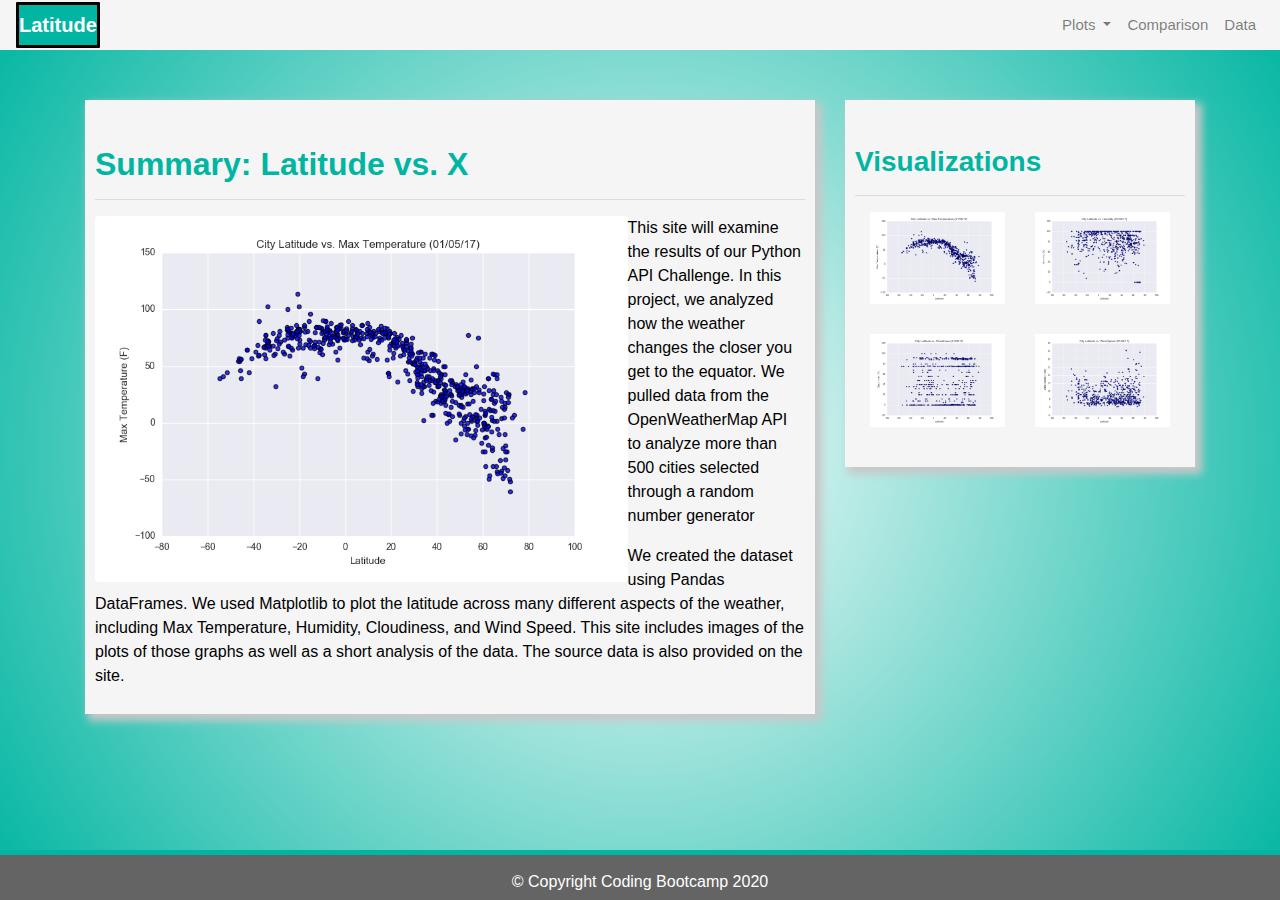
<file: index.html>
<DOCTYPE html>
<html lang="en-us">

<head>
    <meta charset="UTF-8">
    <title>Latitude Dashboard</title>

    <link rel="stylesheet" href="https://stackpath.bootstrapcdn.com/bootstrap/4.3.1/css/bootstrap.min.css" integrity="sha384-ggOyR0iXCbMQv3Xipma34MD+dH/1fQ784/j6cY/iJTQUOhcWr7x9JvoRxT2MZw1T" crossorigin="anonymous">
    <link rel="stylesheet" href="visualizations/style.css">
</head>

<body>

    <nav class="navbar navbar-expand-lg navbar-light">
        <a class="navbar-brand" style="color: white" href="index.html">Latitude</a>
        <button class="navbar-toggler border border-white" type="button" data-toggle="collapse" 
        data-target="#navbarSupportedContent" aria-controls="navbarSupportedContent" 
        aria-expanded="false" aria-label="Toggle navigation">
            <span class="navbar-toggler-icon"></span>
        </button>

        <div class="collapse navbar-collapse" id="navbarSupportedContent">
            <ul class="navbar-nav ml-auto">
                <li class="nav-item dropdown">
                    <a class="nav-link dropdown-toggle" href="#" id="navbarDropdown" role="button" data-toggle="dropdown" aria-haspopup="true" aria-expanded="false">
                        Plots <span class="caret"></span>
                    </a>
                    <div class="dropdown-menu" aria-labelledby="navbarDropdown">
                        <a class="dropdown-item" href="Fig1.html">Max Temperature</a>
                        <a class="dropdown-item" href="Fig2.html">Humidity</a>
                        <a class="dropdown-item" href="Fig3.html">Cloudiness</a>
                        <a class="dropdown-item" href="Fig4.html">Wind Speed</a>
                    </div>
                </li>
                <li class="nav-item">
                    <a class="nav-link" href="Comparison.html">Comparison</a>
                </li>
                <li class="nav-item">
                    <a class="nav-link" href="Data.html">Data</a>
                </li>
            </ul>
        </div>
    </nav>
    
    <div class = "container">
        <div class="row">
            <div class="col-md-12 col-lg-8">
                <div class="box">
                    <h2 class="title">Summary: Latitude vs. X</h2>
                    <hr>

                    <img src="assets/images/Fig1.png" class="visualization rounded float-left" alt="Max Temp">
                    <p>This site will examine the results of our Python API Challenge. 
                    In this project, we analyzed how the weather changes the closer you get to the equator.
                    We pulled data from the OpenWeatherMap API to analyze more than 500 cities selected through a random number generator</p>

                    <p>We created the dataset using Pandas DataFrames. We used Matplotlib to plot the latitude across many different aspects of the weather, including
                    Max Temperature, Humidity, Cloudiness, and Wind Speed. This site includes images of the plots of those graphs as well as a short analysis
                    of the data. The source data is also provided on the site.</p>
                </div>
            </div>

            <div class = "col-md-12 col-lg-4">
                <div class="box">
                    <h3 class="title">Visualizations</h3>
                    <hr>

                    <div class="container">
                        <div class="row" style="padding-bottom:30px;">
                            <div class="col-md-3 col-lg-6">
                                <a class = "panel" href="Fig1.html">
                                <img src="assets/images/Fig1.png" class="img-responsive" alt="Max Temp"></a>
                            </div>
                            <div class="col-md-3 col-lg-6">
                                <a class = "panel" href="Fig2.html">
                                <img src="assets/images/Fig2.png" class="img-responsive"  alt="Humidity"></a>
                            </div>
                        </div>

                        <div class="row" style="padding-bottom:30px;">
                            <div class="col-md-3 col-lg-6">
                                <a class = "panel" href="Fig3.html">
                                <img src="assets/images/Fig3.png" class="img-responsive"  alt="Cloudiness"></a>
                            </div>
                            <div class="col-md-3 col-lg-6">    
                                <a class = "panel" href="Fig4.html">
                                <img src="assets/images/Fig4.png" class="img-responsive" alt="Wind Speed"></a>    
                            </div>
                        </div>
                    </div>
                </div>
            </div>

    </div>
    
<footer>
    &copy; Copyright Coding Bootcamp 2020
</footer>





<script src="https://code.jquery.com/jquery-3.3.1.slim.min.js" integrity="sha384-q8i/X+965DzO0rT7abK41JStQIAqVgRVzpbzo5smXKp4YfRvH+8abtTE1Pi6jizo" crossorigin="anonymous"></script>
<script src="https://cdnjs.cloudflare.com/ajax/libs/popper.js/1.14.7/umd/popper.min.js" integrity="sha384-UO2eT0CpHqdSJQ6hJty5KVphtPhzWj9WO1clHTMGa3JDZwrnQq4sF86dIHNDz0W1" crossorigin="anonymous"></script>
<script src="https://stackpath.bootstrapcdn.com/bootstrap/4.3.1/js/bootstrap.min.js" integrity="sha384-JjSmVgyd0p3pXB1rRibZUAYoIIy6OrQ6VrjIEaFf/nJGzIxFDsf4x0xIM+B07jRM" crossorigin="anonymous"></script>

</body>

</html>
</file>
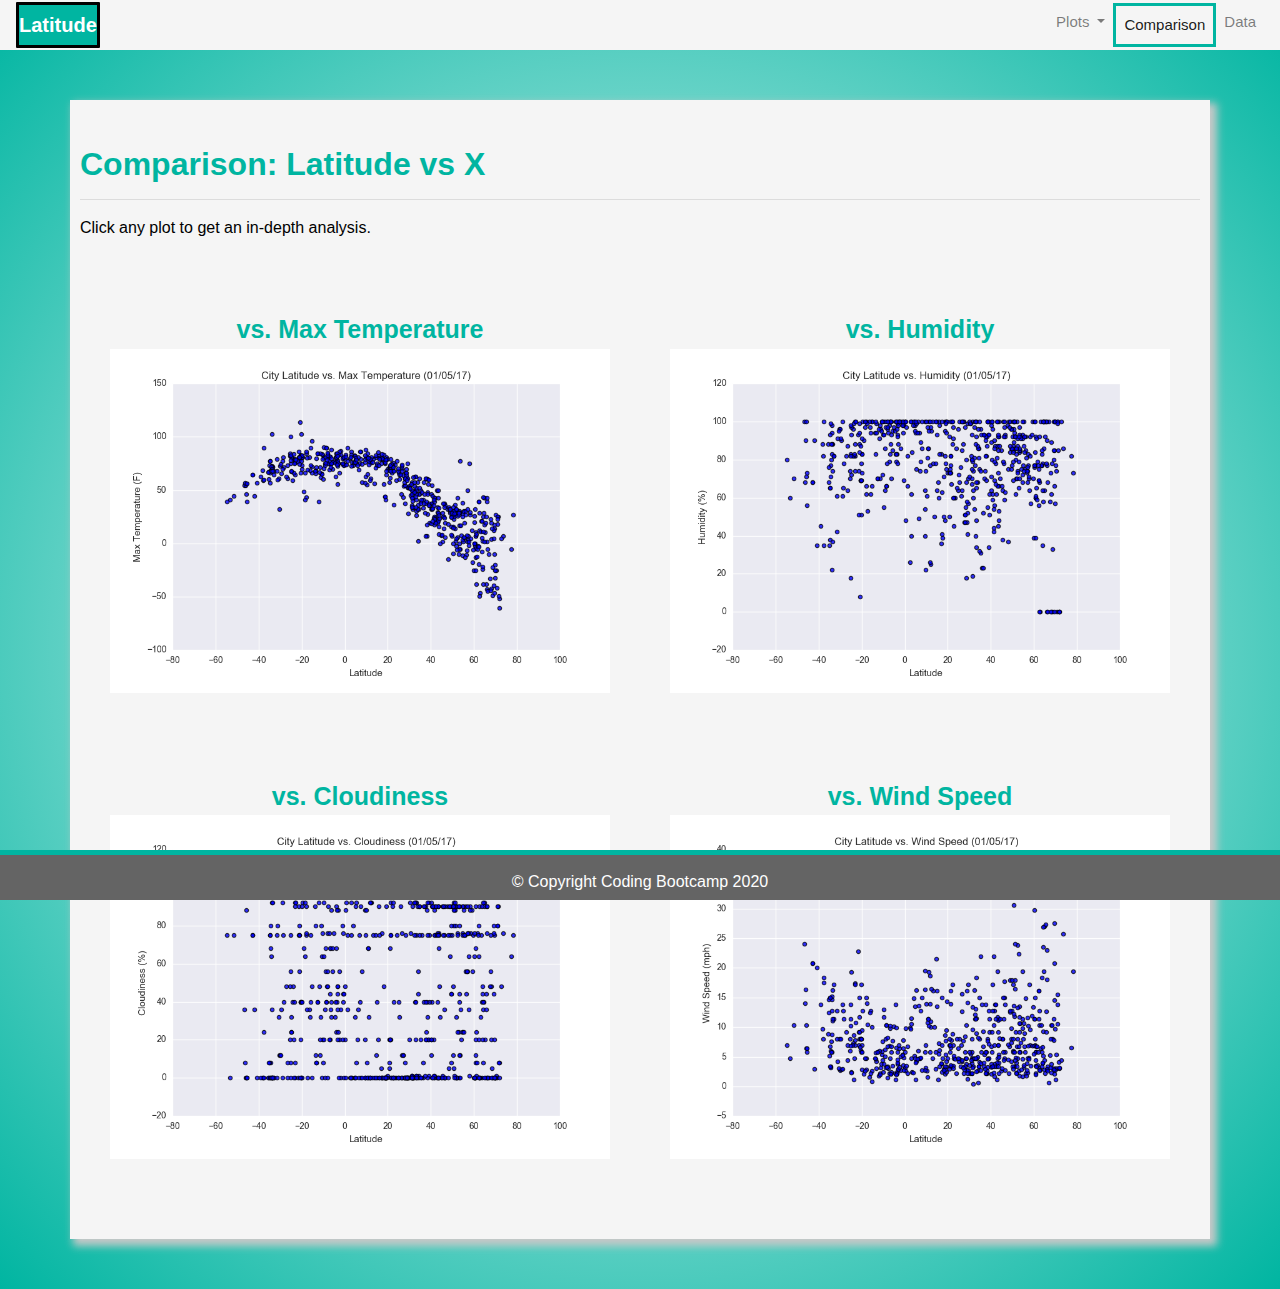
<file: Comparison.html>
<DOCTYPE html>
    <html lang="en-us">
    
    <head>
        <meta charset="UTF-8">
        <title>Comparison - Latitude Dashboard</title>
    
        <link rel="stylesheet" href="https://stackpath.bootstrapcdn.com/bootstrap/4.3.1/css/bootstrap.min.css" integrity="sha384-ggOyR0iXCbMQv3Xipma34MD+dH/1fQ784/j6cY/iJTQUOhcWr7x9JvoRxT2MZw1T" crossorigin="anonymous">
        <link rel="stylesheet" href="visualizations/style.css">
    </head>
    
    <body>
    
        <nav class="navbar navbar-expand-lg navbar-light">
            <a class="navbar-brand" style="color: white" href="index.html">Latitude</a>
            <button class="navbar-toggler border border-white" type="button" data-toggle="collapse" 
            data-target="#navbarSupportedContent" aria-controls="navbarSupportedContent" 
            aria-expanded="false" aria-label="Toggle navigation">
                <span class="navbar-toggler-icon"></span>
            </button>
    
            <div class="collapse navbar-collapse" id="navbarSupportedContent">
                <ul class="navbar-nav ml-auto">
                    <li class="nav-item dropdown">
                        <a class="nav-link dropdown-toggle" href="#" id="navbarDropdown" role="button" data-toggle="dropdown" aria-haspopup="true" aria-expanded="false">
                            Plots <span class="caret"></span>
                        </a>
                        <div class="dropdown-menu" aria-labelledby="navbarDropdown">
                            <a class="dropdown-item" href="Fig1.html">Max Temperature</a>
                            <a class="dropdown-item" href="Fig2.html">Humidity</a>
                            <a class="dropdown-item" href="Fig3.html">Cloudiness</a>
                            <a class="dropdown-item" href="Fig4.html">Wind Speed</a>
                        </div>
                    </li>
                    <li class="nav-item">
                        <a class="nav-link active" href="Comparison.html">Comparison</a>
                    </li>
                    <li class="nav-item">
                        <a class="nav-link" href="Data.html">Data</a>
                    </li>
                </ul>
            </div>
        </nav>

        <div class="container">
            <div class="row">
              <div>
            
                <div class="box">
                  <h2 class="title">Comparison: Latitude vs X</h2>
                  <hr>
                  <p>Click any plot to get an in-depth analysis.</p>
                  <div class="container" style="padding-bottom: 40px;">
                    <div class="row">
                      <div class="col-lg-6" style="padding: 30px;">
                        <div class="title" style="font-size:25px; text-align:center;">vs. Max Temperature</div>
                        <a href="Fig1.html">
                          <img class="panel" src="assets/images/Fig1.png" alt="Max Temperature Image">
                        </a>
                      </div>
                      <div class="col-lg-6" style="padding: 30px;">
                        <div class="title" style="font-size:25px; text-align:center;">vs. Humidity</div>
                        <a href="Fig2.html">
                          <img class="panel" src="assets/images/Fig2.png" alt="Humidity Graph">
                        </a>
                      </div>
                    </div>
        
                    <div class="row">
                      <div class="col-lg-6" style="padding: 30px;">
                        <div class="title" style="font-size:25px; text-align:center;">vs. Cloudiness</div>
                        <a href="Fig3.html">
                          <img class="panel" src="assets/images/Fig3.png" alt="Cloudiness Graph">
                        </a>
        
                      </div>
                      <div class="col-lg-6" style="padding: 30px;">
                        <div class="title" style="font-size:25px; text-align:center;">vs. Wind Speed</div>
                        <a href="Fig4.html">
                          <img class="panel" src="assets/images/Fig4.png" alt="Wind Speed Graph">
                        </a>
                      </div>
                    </div>
                  </div>
                </div>
              </div>
            </div>
          </div>

        <footer>
            &copy; Copyright Coding Bootcamp 2020
        </footer>

    <script src="https://code.jquery.com/jquery-3.3.1.slim.min.js" integrity="sha384-q8i/X+965DzO0rT7abK41JStQIAqVgRVzpbzo5smXKp4YfRvH+8abtTE1Pi6jizo" crossorigin="anonymous"></script>
    <script src="https://cdnjs.cloudflare.com/ajax/libs/popper.js/1.14.7/umd/popper.min.js" integrity="sha384-UO2eT0CpHqdSJQ6hJty5KVphtPhzWj9WO1clHTMGa3JDZwrnQq4sF86dIHNDz0W1" crossorigin="anonymous"></script>
    <script src="https://stackpath.bootstrapcdn.com/bootstrap/4.3.1/js/bootstrap.min.js" integrity="sha384-JjSmVgyd0p3pXB1rRibZUAYoIIy6OrQ6VrjIEaFf/nJGzIxFDsf4x0xIM+B07jRM" crossorigin="anonymous"></script>
           
</body>
            
</html>
</file>
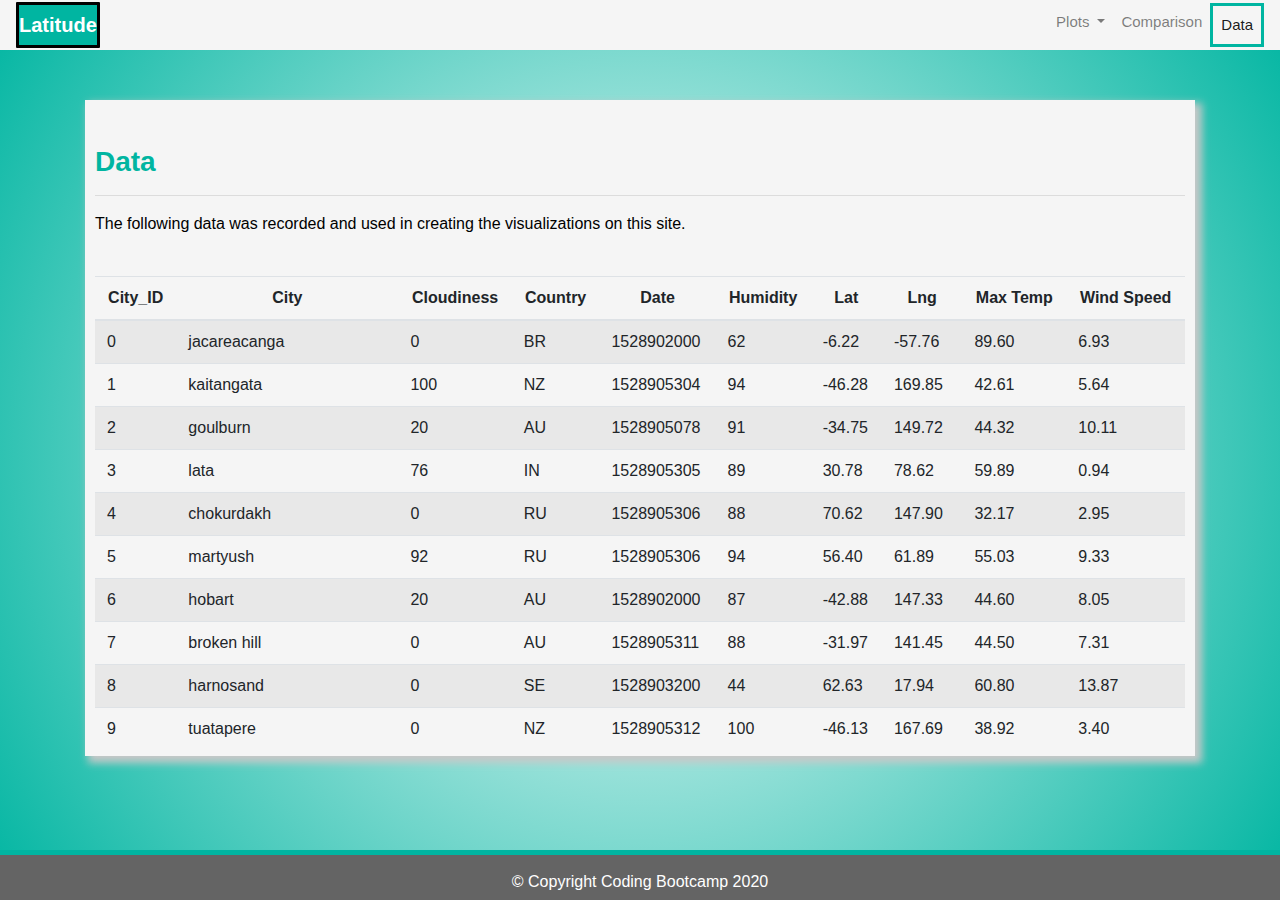
<file: Data.html>
<DOCTYPE html>
    <html lang="en-us">
        
        <head>
            <meta charset="UTF-8">
            <title>Data - Latitude Dashboard</title>
        
            <link rel="stylesheet" href="https://stackpath.bootstrapcdn.com/bootstrap/4.3.1/css/bootstrap.min.css" integrity="sha384-ggOyR0iXCbMQv3Xipma34MD+dH/1fQ784/j6cY/iJTQUOhcWr7x9JvoRxT2MZw1T" crossorigin="anonymous">
            <link rel="stylesheet" href="visualizations/style.css">
        </head>
        
    <body>
        
            <nav class="navbar navbar-expand-lg navbar-light">
                <a class="navbar-brand" style="color: white" href="index.html">Latitude</a>
                <button class="navbar-toggler border border-white" type="button" data-toggle="collapse" 
                data-target="#navbarSupportedContent" aria-controls="navbarSupportedContent" 
                aria-expanded="false" aria-label="Toggle navigation">
                    <span class="navbar-toggler-icon"></span>
                </button>
        
                <div class="collapse navbar-collapse" id="navbarSupportedContent">
                    <ul class="navbar-nav ml-auto">
                        <li class="nav-item dropdown">
                            <a class="nav-link dropdown-toggle" href="#" id="navbarDropdown" role="button" data-toggle="dropdown" aria-haspopup="true" aria-expanded="false">
                                Plots <span class="caret"></span>
                            </a>
                            <div class="dropdown-menu" aria-labelledby="navbarDropdown">
                                <a class="dropdown-item" href="Fig1.html">Max Temperature</a>
                                <a class="dropdown-item" href="Fig2.html">Humidity</a>
                                <a class="dropdown-item" href="Fig3.html">Cloudiness</a>
                                <a class="dropdown-item" href="Fig4.html">Wind Speed</a>
                            </div>
                        </li>
                        <li class="nav-item">
                            <a class="nav-link" href="Comparison.html">Comparison</a>
                        </li>
                        <li class="nav-item">
                            <a class="nav-link active" href="Data.html">Data</a>
                        </li>
                    </ul>
                </div>
            </nav>
    
            <div class="container">
                <div class="box">
                    <h3 class="title">Data</h3>
                    <hr>
                    <p>The following data was recorded and used in creating the visualizations
                        on this site.
                    </p>
                    <br>
            <div class="table-responsive" style="overflow-x:auto; overflow-y: auto; max-height:470px; max-width: auto;">
    <table class = "table table-striped"> 
      <thead>
        <tr style="text-align: center;">
      <th>City_ID</th>
      <th>City</th>
      <th>Cloudiness</th>
      <th>Country</th>
      <th>Date</th>
      <th>Humidity</th>
      <th>Lat</th>
      <th>Lng</th>
      <th>Max Temp</th>
      <th>Wind Speed</th>
    </tr>
  </thead>
  <tbody>
    <tr>
      <td>0</td>
      <td>jacareacanga</td>
      <td>0</td>
      <td>BR</td>
      <td>1528902000</td>
      <td>62</td>
      <td>-6.22</td>
      <td>-57.76</td>
      <td>89.60</td>
      <td>6.93</td>
    </tr>
    <tr>
      <td>1</td>
      <td>kaitangata</td>
      <td>100</td>
      <td>NZ</td>
      <td>1528905304</td>
      <td>94</td>
      <td>-46.28</td>
      <td>169.85</td>
      <td>42.61</td>
      <td>5.64</td>
    </tr>
    <tr>
      <td>2</td>
      <td>goulburn</td>
      <td>20</td>
      <td>AU</td>
      <td>1528905078</td>
      <td>91</td>
      <td>-34.75</td>
      <td>149.72</td>
      <td>44.32</td>
      <td>10.11</td>
    </tr>
    <tr>
      <td>3</td>
      <td>lata</td>
      <td>76</td>
      <td>IN</td>
      <td>1528905305</td>
      <td>89</td>
      <td>30.78</td>
      <td>78.62</td>
      <td>59.89</td>
      <td>0.94</td>
    </tr>
    <tr>
      <td>4</td>
      <td>chokurdakh</td>
      <td>0</td>
      <td>RU</td>
      <td>1528905306</td>
      <td>88</td>
      <td>70.62</td>
      <td>147.90</td>
      <td>32.17</td>
      <td>2.95</td>
    </tr>
    <tr>
      <td>5</td>
      <td>martyush</td>
      <td>92</td>
      <td>RU</td>
      <td>1528905306</td>
      <td>94</td>
      <td>56.40</td>
      <td>61.89</td>
      <td>55.03</td>
      <td>9.33</td>
    </tr>
    <tr>
      <td>6</td>
      <td>hobart</td>
      <td>20</td>
      <td>AU</td>
      <td>1528902000</td>
      <td>87</td>
      <td>-42.88</td>
      <td>147.33</td>
      <td>44.60</td>
      <td>8.05</td>
    </tr>
    <tr>
      <td>7</td>
      <td>broken hill</td>
      <td>0</td>
      <td>AU</td>
      <td>1528905311</td>
      <td>88</td>
      <td>-31.97</td>
      <td>141.45</td>
      <td>44.50</td>
      <td>7.31</td>
    </tr>
    <tr>
      <td>8</td>
      <td>harnosand</td>
      <td>0</td>
      <td>SE</td>
      <td>1528903200</td>
      <td>44</td>
      <td>62.63</td>
      <td>17.94</td>
      <td>60.80</td>
      <td>13.87</td>
    </tr>
    <tr>
      <td>9</td>
      <td>tuatapere</td>
      <td>0</td>
      <td>NZ</td>
      <td>1528905312</td>
      <td>100</td>
      <td>-46.13</td>
      <td>167.69</td>
      <td>38.92</td>
      <td>3.40</td>
    </tr>
    <tr>
      <td>10</td>
      <td>puerto ayora</td>
      <td>90</td>
      <td>EC</td>
      <td>1528902000</td>
      <td>69</td>
      <td>-0.74</td>
      <td>-90.35</td>
      <td>77.00</td>
      <td>13.87</td>
    </tr>
    <tr>
      <td>11</td>
      <td>havre-saint-pierre</td>
      <td>75</td>
      <td>CA</td>
      <td>1528902000</td>
      <td>58</td>
      <td>50.23</td>
      <td>-63.60</td>
      <td>53.60</td>
      <td>19.46</td>
    </tr>
    <tr>
      <td>12</td>
      <td>punta arenas</td>
      <td>0</td>
      <td>CL</td>
      <td>1528902000</td>
      <td>100</td>
      <td>-53.16</td>
      <td>-70.91</td>
      <td>35.60</td>
      <td>9.17</td>
    </tr>
    <tr>
      <td>13</td>
      <td>tasiilaq</td>
      <td>75</td>
      <td>GL</td>
      <td>1528901400</td>
      <td>60</td>
      <td>65.61</td>
      <td>-37.64</td>
      <td>39.20</td>
      <td>2.24</td>
    </tr>
    <tr>
      <td>14</td>
      <td>chapais</td>
      <td>40</td>
      <td>CA</td>
      <td>1528902000</td>
      <td>38</td>
      <td>49.78</td>
      <td>-74.86</td>
      <td>59.00</td>
      <td>10.29</td>
    </tr>
    <tr>
      <td>15</td>
      <td>avarua</td>
      <td>40</td>
      <td>CK</td>
      <td>1528902000</td>
      <td>56</td>
      <td>-21.21</td>
      <td>-159.78</td>
      <td>73.40</td>
      <td>10.29</td>
    </tr>
    <tr>
      <td>16</td>
      <td>hofn</td>
      <td>75</td>
      <td>IS</td>
      <td>1528902000</td>
      <td>87</td>
      <td>64.25</td>
      <td>-15.21</td>
      <td>51.80</td>
      <td>8.05</td>
    </tr>
    <tr>
      <td>17</td>
      <td>yukamenskoye</td>
      <td>92</td>
      <td>RU</td>
      <td>1528905315</td>
      <td>98</td>
      <td>57.89</td>
      <td>52.24</td>
      <td>56.65</td>
      <td>10.22</td>
    </tr>
    <tr>
      <td>18</td>
      <td>khandbari</td>
      <td>80</td>
      <td>NP</td>
      <td>1528905315</td>
      <td>67</td>
      <td>27.38</td>
      <td>87.21</td>
      <td>44.59</td>
      <td>1.39</td>
    </tr>
    <tr>
      <td>19</td>
      <td>bethel</td>
      <td>1</td>
      <td>US</td>
      <td>1528901580</td>
      <td>93</td>
      <td>60.79</td>
      <td>-161.76</td>
      <td>44.60</td>
      <td>8.05</td>
    </tr>
    <tr>
      <td>20</td>
      <td>ushuaia</td>
      <td>75</td>
      <td>AR</td>
      <td>1528902000</td>
      <td>64</td>
      <td>-54.81</td>
      <td>-68.31</td>
      <td>41.00</td>
      <td>3.36</td>
    </tr>
    <tr>
      <td>21</td>
      <td>east london</td>
      <td>0</td>
      <td>ZA</td>
      <td>1528902000</td>
      <td>37</td>
      <td>-33.02</td>
      <td>27.91</td>
      <td>69.80</td>
      <td>5.82</td>
    </tr>
    <tr>
      <td>22</td>
      <td>bluff</td>
      <td>76</td>
      <td>AU</td>
      <td>1528905321</td>
      <td>76</td>
      <td>-23.58</td>
      <td>149.07</td>
      <td>61.96</td>
      <td>4.74</td>
    </tr>
    <tr>
      <td>23</td>
      <td>mount isa</td>
      <td>75</td>
      <td>AU</td>
      <td>1528902000</td>
      <td>100</td>
      <td>-20.73</td>
      <td>139.49</td>
      <td>64.40</td>
      <td>3.29</td>
    </tr>
    <tr>
      <td>24</td>
      <td>pevek</td>
      <td>0</td>
      <td>RU</td>
      <td>1528905321</td>
      <td>71</td>
      <td>69.70</td>
      <td>170.27</td>
      <td>36.94</td>
      <td>6.98</td>
    </tr>
    <tr>
      <td>25</td>
      <td>gao</td>
      <td>24</td>
      <td>ML</td>
      <td>1528905321</td>
      <td>16</td>
      <td>16.28</td>
      <td>-0.04</td>
      <td>110.02</td>
      <td>4.97</td>
    </tr>
    <tr>
      <td>26</td>
      <td>cabo san lucas</td>
      <td>75</td>
      <td>MX</td>
      <td>1528901160</td>
      <td>74</td>
      <td>22.89</td>
      <td>-109.91</td>
      <td>84.20</td>
      <td>10.29</td>
    </tr>
    <tr>
      <td>27</td>
      <td>sao filipe</td>
      <td>0</td>
      <td>CV</td>
      <td>1528905323</td>
      <td>88</td>
      <td>14.90</td>
      <td>-24.50</td>
      <td>75.73</td>
      <td>13.02</td>
    </tr>
    <tr>
      <td>28</td>
      <td>tiksi</td>
      <td>44</td>
      <td>RU</td>
      <td>1528905298</td>
      <td>58</td>
      <td>71.64</td>
      <td>128.87</td>
      <td>57.73</td>
      <td>10.11</td>
    </tr>
    <tr>
      <td>29</td>
      <td>busselton</td>
      <td>92</td>
      <td>AU</td>
      <td>1528905323</td>
      <td>100</td>
      <td>-33.64</td>
      <td>115.35</td>
      <td>60.43</td>
      <td>10.56</td>
    </tr>
    <tr>
      <td>30</td>
      <td>alofi</td>
      <td>76</td>
      <td>NU</td>
      <td>1528902000</td>
      <td>88</td>
      <td>-19.06</td>
      <td>-169.92</td>
      <td>71.60</td>
      <td>3.36</td>
    </tr>
    <tr>
      <td>31</td>
      <td>ola</td>
      <td>75</td>
      <td>RU</td>
      <td>1528902000</td>
      <td>100</td>
      <td>59.58</td>
      <td>151.30</td>
      <td>42.80</td>
      <td>7.76</td>
    </tr>
    <tr>
      <td>32</td>
      <td>atar</td>
      <td>20</td>
      <td>MR</td>
      <td>1528902000</td>
      <td>19</td>
      <td>20.52</td>
      <td>-13.05</td>
      <td>91.40</td>
      <td>9.17</td>
    </tr>
    <tr>
      <td>33</td>
      <td>rikitea</td>
      <td>0</td>
      <td>PF</td>
      <td>1528905325</td>
      <td>100</td>
      <td>-23.12</td>
      <td>-134.97</td>
      <td>73.57</td>
      <td>8.66</td>
    </tr>
    <tr>
      <td>34</td>
      <td>hermanus</td>
      <td>0</td>
      <td>ZA</td>
      <td>1528905325</td>
      <td>24</td>
      <td>-34.42</td>
      <td>19.24</td>
      <td>77.17</td>
      <td>8.66</td>
    </tr>
    <tr>
      <td>35</td>
      <td>ponta delgada</td>
      <td>75</td>
      <td>PT</td>
      <td>1528903800</td>
      <td>88</td>
      <td>37.73</td>
      <td>-25.67</td>
      <td>71.60</td>
      <td>12.75</td>
    </tr>
    <tr>
      <td>36</td>
      <td>bambari</td>
      <td>24</td>
      <td>CF</td>
      <td>1528905326</td>
      <td>84</td>
      <td>5.77</td>
      <td>20.68</td>
      <td>81.85</td>
      <td>7.65</td>
    </tr>
    <tr>
      <td>37</td>
      <td>cap malheureux</td>
      <td>75</td>
      <td>MU</td>
      <td>1528902000</td>
      <td>69</td>
      <td>-19.98</td>
      <td>57.61</td>
      <td>75.20</td>
      <td>14.99</td>
    </tr>
    <tr>
      <td>38</td>
      <td>puerto escondido</td>
      <td>75</td>
      <td>MX</td>
      <td>1528901100</td>
      <td>65</td>
      <td>15.86</td>
      <td>-97.07</td>
      <td>80.60</td>
      <td>3.36</td>
    </tr>
    <tr>
      <td>39</td>
      <td>qaanaaq</td>
      <td>32</td>
      <td>GL</td>
      <td>1528905330</td>
      <td>100</td>
      <td>77.48</td>
      <td>-69.36</td>
      <td>31.45</td>
      <td>6.31</td>
    </tr>
    <tr>
      <td>40</td>
      <td>new norfolk</td>
      <td>20</td>
      <td>AU</td>
      <td>1528902000</td>
      <td>87</td>
      <td>-42.78</td>
      <td>147.06</td>
      <td>44.60</td>
      <td>8.05</td>
    </tr>
    <tr>
      <td>41</td>
      <td>najran</td>
      <td>40</td>
      <td>SA</td>
      <td>1528902000</td>
      <td>13</td>
      <td>17.54</td>
      <td>44.22</td>
      <td>98.60</td>
      <td>11.41</td>
    </tr>
    <tr>
      <td>42</td>
      <td>isla mujeres</td>
      <td>90</td>
      <td>MX</td>
      <td>1528904340</td>
      <td>100</td>
      <td>21.23</td>
      <td>-86.73</td>
      <td>75.20</td>
      <td>16.11</td>
    </tr>
    <tr>
      <td>43</td>
      <td>mar del plata</td>
      <td>0</td>
      <td>AR</td>
      <td>1528905297</td>
      <td>100</td>
      <td>-46.43</td>
      <td>-67.52</td>
      <td>32.53</td>
      <td>7.31</td>
    </tr>
    <tr>
      <td>44</td>
      <td>provideniya</td>
      <td>0</td>
      <td>RU</td>
      <td>1528905332</td>
      <td>91</td>
      <td>64.42</td>
      <td>-173.23</td>
      <td>40.63</td>
      <td>10.78</td>
    </tr>
    <tr>
      <td>45</td>
      <td>jamestown</td>
      <td>12</td>
      <td>AU</td>
      <td>1528905333</td>
      <td>88</td>
      <td>-33.21</td>
      <td>138.60</td>
      <td>43.15</td>
      <td>10.89</td>
    </tr>
    <tr>
      <td>46</td>
      <td>medicine hat</td>
      <td>20</td>
      <td>CA</td>
      <td>1528902000</td>
      <td>34</td>
      <td>50.04</td>
      <td>-110.68</td>
      <td>66.20</td>
      <td>14.99</td>
    </tr>
    <tr>
      <td>47</td>
      <td>katsuura</td>
      <td>8</td>
      <td>JP</td>
      <td>1528905334</td>
      <td>88</td>
      <td>33.93</td>
      <td>134.50</td>
      <td>62.05</td>
      <td>7.54</td>
    </tr>
    <tr>
      <td>48</td>
      <td>aklavik</td>
      <td>20</td>
      <td>CA</td>
      <td>1528902000</td>
      <td>53</td>
      <td>68.22</td>
      <td>-135.01</td>
      <td>51.80</td>
      <td>11.41</td>
    </tr>
    <tr>
      <td>49</td>
      <td>tuktoyaktuk</td>
      <td>20</td>
      <td>CA</td>
      <td>1528902000</td>
      <td>61</td>
      <td>69.44</td>
      <td>-133.03</td>
      <td>46.40</td>
      <td>6.93</td>
    </tr>
    <tr>
      <td>50</td>
      <td>kapaa</td>
      <td>90</td>
      <td>US</td>
      <td>1528901760</td>
      <td>88</td>
      <td>22.08</td>
      <td>-159.32</td>
      <td>75.20</td>
      <td>14.99</td>
    </tr>
    <tr>
      <td>51</td>
      <td>mildura</td>
      <td>0</td>
      <td>AU</td>
      <td>1528905300</td>
      <td>92</td>
      <td>-34.18</td>
      <td>142.16</td>
      <td>45.67</td>
      <td>9.66</td>
    </tr>
    <tr>
      <td>52</td>
      <td>souillac</td>
      <td>75</td>
      <td>FR</td>
      <td>1528903800</td>
      <td>49</td>
      <td>45.60</td>
      <td>-0.60</td>
      <td>73.40</td>
      <td>10.29</td>
    </tr>
    <tr>
      <td>53</td>
      <td>lorengau</td>
      <td>100</td>
      <td>PG</td>
      <td>1528905336</td>
      <td>100</td>
      <td>-2.02</td>
      <td>147.27</td>
      <td>80.59</td>
      <td>3.85</td>
    </tr>
    <tr>
      <td>54</td>
      <td>praia</td>
      <td>20</td>
      <td>BR</td>
      <td>1528902000</td>
      <td>47</td>
      <td>-20.25</td>
      <td>-43.81</td>
      <td>82.40</td>
      <td>3.36</td>
    </tr>
    <tr>
      <td>55</td>
      <td>port alfred</td>
      <td>0</td>
      <td>ZA</td>
      <td>1528905338</td>
      <td>50</td>
      <td>-33.59</td>
      <td>26.89</td>
      <td>76.54</td>
      <td>7.20</td>
    </tr>
    <tr>
      <td>56</td>
      <td>barranca</td>
      <td>0</td>
      <td>PE</td>
      <td>1528905339</td>
      <td>98</td>
      <td>-10.75</td>
      <td>-77.76</td>
      <td>61.87</td>
      <td>9.89</td>
    </tr>
    <tr>
      <td>57</td>
      <td>nome</td>
      <td>40</td>
      <td>US</td>
      <td>1528902900</td>
      <td>70</td>
      <td>30.04</td>
      <td>-94.42</td>
      <td>87.80</td>
      <td>3.36</td>
    </tr>
    <tr>
      <td>58</td>
      <td>matay</td>
      <td>0</td>
      <td>EG</td>
      <td>1528905339</td>
      <td>23</td>
      <td>28.42</td>
      <td>30.79</td>
      <td>97.69</td>
      <td>6.98</td>
    </tr>
    <tr>
      <td>59</td>
      <td>saskylakh</td>
      <td>48</td>
      <td>RU</td>
      <td>1528905339</td>
      <td>55</td>
      <td>71.97</td>
      <td>114.09</td>
      <td>59.53</td>
      <td>5.86</td>
    </tr>
    <tr>
      <td>60</td>
      <td>itarema</td>
      <td>0</td>
      <td>BR</td>
      <td>1528905340</td>
      <td>61</td>
      <td>-2.92</td>
      <td>-39.92</td>
      <td>88.33</td>
      <td>12.57</td>
    </tr>
    <tr>
      <td>61</td>
      <td>butaritari</td>
      <td>56</td>
      <td>KI</td>
      <td>1528905340</td>
      <td>100</td>
      <td>3.07</td>
      <td>172.79</td>
      <td>81.13</td>
      <td>7.31</td>
    </tr>
    <tr>
      <td>62</td>
      <td>peniche</td>
      <td>20</td>
      <td>PT</td>
      <td>1528903800</td>
      <td>64</td>
      <td>39.36</td>
      <td>-9.38</td>
      <td>75.20</td>
      <td>12.75</td>
    </tr>
    <tr>
      <td>63</td>
      <td>beloha</td>
      <td>0</td>
      <td>MG</td>
      <td>1528905340</td>
      <td>57</td>
      <td>-25.17</td>
      <td>45.06</td>
      <td>71.95</td>
      <td>16.37</td>
    </tr>
    <tr>
      <td>64</td>
      <td>anadyr</td>
      <td>0</td>
      <td>RU</td>
      <td>1528902000</td>
      <td>57</td>
      <td>64.73</td>
      <td>177.51</td>
      <td>48.20</td>
      <td>4.47</td>
    </tr>
    <tr>
      <td>65</td>
      <td>luderitz</td>
      <td>12</td>
      <td>NaN</td>
      <td>1528905342</td>
      <td>64</td>
      <td>-26.65</td>
      <td>15.16</td>
      <td>64.03</td>
      <td>17.38</td>
    </tr>
    <tr>
      <td>66</td>
      <td>rochester</td>
      <td>1</td>
      <td>US</td>
      <td>1528902960</td>
      <td>37</td>
      <td>44.02</td>
      <td>-92.46</td>
      <td>73.40</td>
      <td>6.93</td>
    </tr>
    <tr>
      <td>67</td>
      <td>bosaso</td>
      <td>0</td>
      <td>SO</td>
      <td>1528905347</td>
      <td>86</td>
      <td>11.28</td>
      <td>49.18</td>
      <td>89.77</td>
      <td>3.96</td>
    </tr>
    <tr>
      <td>68</td>
      <td>faanui</td>
      <td>0</td>
      <td>PF</td>
      <td>1528905347</td>
      <td>100</td>
      <td>-16.48</td>
      <td>-151.75</td>
      <td>79.96</td>
      <td>11.79</td>
    </tr>
    <tr>
      <td>69</td>
      <td>grindavik</td>
      <td>75</td>
      <td>IS</td>
      <td>1528902000</td>
      <td>70</td>
      <td>63.84</td>
      <td>-22.43</td>
      <td>48.20</td>
      <td>5.82</td>
    </tr>
    <tr>
      <td>70</td>
      <td>margate</td>
      <td>20</td>
      <td>AU</td>
      <td>1528902000</td>
      <td>87</td>
      <td>-43.03</td>
      <td>147.26</td>
      <td>44.60</td>
      <td>8.05</td>
    </tr>
    <tr>
      <td>71</td>
      <td>marsh harbour</td>
      <td>88</td>
      <td>BS</td>
      <td>1528905349</td>
      <td>95</td>
      <td>26.54</td>
      <td>-77.06</td>
      <td>82.39</td>
      <td>10.00</td>
    </tr>
    <tr>
      <td>72</td>
      <td>comodoro rivadavia</td>
      <td>40</td>
      <td>AR</td>
      <td>1528902000</td>
      <td>60</td>
      <td>-45.87</td>
      <td>-67.48</td>
      <td>42.80</td>
      <td>9.17</td>
    </tr>
    <tr>
      <td>73</td>
      <td>upernavik</td>
      <td>92</td>
      <td>GL</td>
      <td>1528905350</td>
      <td>100</td>
      <td>72.79</td>
      <td>-56.15</td>
      <td>29.29</td>
      <td>3.74</td>
    </tr>
    <tr>
      <td>74</td>
      <td>uige</td>
      <td>0</td>
      <td>AO</td>
      <td>1528905350</td>
      <td>29</td>
      <td>-7.61</td>
      <td>15.06</td>
      <td>86.80</td>
      <td>3.18</td>
    </tr>
    <tr>
      <td>75</td>
      <td>bredasdorp</td>
      <td>0</td>
      <td>ZA</td>
      <td>1528902000</td>
      <td>23</td>
      <td>-34.53</td>
      <td>20.04</td>
      <td>82.40</td>
      <td>5.82</td>
    </tr>
    <tr>
      <td>76</td>
      <td>bodden town</td>
      <td>40</td>
      <td>KY</td>
      <td>1528902000</td>
      <td>78</td>
      <td>19.28</td>
      <td>-81.25</td>
      <td>80.60</td>
      <td>16.11</td>
    </tr>
    <tr>
      <td>77</td>
      <td>guerrero negro</td>
      <td>44</td>
      <td>MX</td>
      <td>1528905350</td>
      <td>88</td>
      <td>27.97</td>
      <td>-114.04</td>
      <td>63.85</td>
      <td>3.74</td>
    </tr>
    <tr>
      <td>78</td>
      <td>bilma</td>
      <td>0</td>
      <td>NE</td>
      <td>1528905351</td>
      <td>12</td>
      <td>18.69</td>
      <td>12.92</td>
      <td>110.47</td>
      <td>4.63</td>
    </tr>
    <tr>
      <td>79</td>
      <td>carnarvon</td>
      <td>0</td>
      <td>ZA</td>
      <td>1528905351</td>
      <td>30</td>
      <td>-30.97</td>
      <td>22.13</td>
      <td>60.43</td>
      <td>14.25</td>
    </tr>
    <tr>
      <td>80</td>
      <td>ponta do sol</td>
      <td>12</td>
      <td>BR</td>
      <td>1528905352</td>
      <td>72</td>
      <td>-20.63</td>
      <td>-46.00</td>
      <td>78.25</td>
      <td>3.96</td>
    </tr>
    <tr>
      <td>81</td>
      <td>vila franca do campo</td>
      <td>75</td>
      <td>PT</td>
      <td>1528903800</td>
      <td>88</td>
      <td>37.72</td>
      <td>-25.43</td>
      <td>71.60</td>
      <td>12.75</td>
    </tr>
    <tr>
      <td>82</td>
      <td>puerto del rosario</td>
      <td>20</td>
      <td>ES</td>
      <td>1528903800</td>
      <td>60</td>
      <td>28.50</td>
      <td>-13.86</td>
      <td>73.40</td>
      <td>17.22</td>
    </tr>
    <tr>
      <td>83</td>
      <td>sitka</td>
      <td>20</td>
      <td>US</td>
      <td>1528905353</td>
      <td>92</td>
      <td>37.17</td>
      <td>-99.65</td>
      <td>74.02</td>
      <td>5.97</td>
    </tr>
    <tr>
      <td>84</td>
      <td>camacha</td>
      <td>75</td>
      <td>PT</td>
      <td>1528903800</td>
      <td>72</td>
      <td>33.08</td>
      <td>-16.33</td>
      <td>68.00</td>
      <td>16.11</td>
    </tr>
    <tr>
      <td>85</td>
      <td>saint-philippe</td>
      <td>1</td>
      <td>CA</td>
      <td>1528902900</td>
      <td>54</td>
      <td>45.36</td>
      <td>-73.48</td>
      <td>78.80</td>
      <td>11.41</td>
    </tr>
    <tr>
      <td>86</td>
      <td>port blair</td>
      <td>92</td>
      <td>IN</td>
      <td>1528905357</td>
      <td>97</td>
      <td>11.67</td>
      <td>92.75</td>
      <td>84.37</td>
      <td>25.10</td>
    </tr>
    <tr>
      <td>87</td>
      <td>albany</td>
      <td>90</td>
      <td>US</td>
      <td>1528903860</td>
      <td>68</td>
      <td>42.65</td>
      <td>-73.75</td>
      <td>69.80</td>
      <td>3.36</td>
    </tr>
    <tr>
      <td>88</td>
      <td>barrow</td>
      <td>88</td>
      <td>AR</td>
      <td>1528905182</td>
      <td>72</td>
      <td>-38.31</td>
      <td>-60.23</td>
      <td>50.26</td>
      <td>8.21</td>
    </tr>
    <tr>
      <td>89</td>
      <td>qorveh</td>
      <td>92</td>
      <td>IR</td>
      <td>1528905357</td>
      <td>22</td>
      <td>35.17</td>
      <td>47.80</td>
      <td>76.72</td>
      <td>3.18</td>
    </tr>
    <tr>
      <td>90</td>
      <td>san jeronimo</td>
      <td>90</td>
      <td>PE</td>
      <td>1528902000</td>
      <td>81</td>
      <td>-13.65</td>
      <td>-73.37</td>
      <td>46.40</td>
      <td>2.39</td>
    </tr>
    <tr>
      <td>91</td>
      <td>mataura</td>
      <td>24</td>
      <td>NZ</td>
      <td>1528905299</td>
      <td>79</td>
      <td>-46.19</td>
      <td>168.86</td>
      <td>25.69</td>
      <td>3.18</td>
    </tr>
    <tr>
      <td>92</td>
      <td>buala</td>
      <td>64</td>
      <td>SB</td>
      <td>1528905359</td>
      <td>100</td>
      <td>-8.15</td>
      <td>159.59</td>
      <td>78.70</td>
      <td>4.18</td>
    </tr>
    <tr>
      <td>93</td>
      <td>eyl</td>
      <td>20</td>
      <td>SO</td>
      <td>1528905359</td>
      <td>57</td>
      <td>7.98</td>
      <td>49.82</td>
      <td>86.62</td>
      <td>22.41</td>
    </tr>
    <tr>
      <td>94</td>
      <td>abu dhabi</td>
      <td>0</td>
      <td>AE</td>
      <td>1528902000</td>
      <td>29</td>
      <td>24.47</td>
      <td>54.37</td>
      <td>98.60</td>
      <td>16.11</td>
    </tr>
    <tr>
      <td>95</td>
      <td>tahe</td>
      <td>92</td>
      <td>CN</td>
      <td>1528905359</td>
      <td>98</td>
      <td>52.34</td>
      <td>124.71</td>
      <td>51.43</td>
      <td>2.17</td>
    </tr>
    <tr>
      <td>96</td>
      <td>chuy</td>
      <td>80</td>
      <td>UY</td>
      <td>1528905099</td>
      <td>93</td>
      <td>-33.69</td>
      <td>-53.46</td>
      <td>52.87</td>
      <td>28.90</td>
    </tr>
    <tr>
      <td>97</td>
      <td>dzerzhinskoye</td>
      <td>8</td>
      <td>RU</td>
      <td>1528905360</td>
      <td>69</td>
      <td>56.84</td>
      <td>95.22</td>
      <td>65.11</td>
      <td>3.85</td>
    </tr>
    <tr>
      <td>98</td>
      <td>vanavara</td>
      <td>0</td>
      <td>RU</td>
      <td>1528905360</td>
      <td>50</td>
      <td>60.35</td>
      <td>102.28</td>
      <td>64.21</td>
      <td>5.64</td>
    </tr>
    <tr>
      <td>99</td>
      <td>muros</td>
      <td>40</td>
      <td>ES</td>
      <td>1528903800</td>
      <td>72</td>
      <td>42.77</td>
      <td>-9.06</td>
      <td>66.20</td>
      <td>10.29</td>
    </tr>
    <tr>
      <td>100</td>
      <td>auchel</td>
      <td>0</td>
      <td>FR</td>
      <td>1528903800</td>
      <td>49</td>
      <td>50.51</td>
      <td>2.47</td>
      <td>68.00</td>
      <td>3.36</td>
    </tr>
    <tr>
      <td>101</td>
      <td>bubaque</td>
      <td>40</td>
      <td>GW</td>
      <td>1528902000</td>
      <td>55</td>
      <td>11.28</td>
      <td>-15.83</td>
      <td>91.40</td>
      <td>11.41</td>
    </tr>
    <tr>
      <td>102</td>
      <td>khatanga</td>
      <td>8</td>
      <td>RU</td>
      <td>1528905361</td>
      <td>65</td>
      <td>71.98</td>
      <td>102.47</td>
      <td>60.97</td>
      <td>4.63</td>
    </tr>
    <tr>
      <td>103</td>
      <td>los banos</td>
      <td>1</td>
      <td>US</td>
      <td>1528904100</td>
      <td>67</td>
      <td>37.06</td>
      <td>-120.85</td>
      <td>75.20</td>
      <td>4.74</td>
    </tr>
    <tr>
      <td>104</td>
      <td>labuhan</td>
      <td>12</td>
      <td>ID</td>
      <td>1528905361</td>
      <td>95</td>
      <td>-2.54</td>
      <td>115.51</td>
      <td>72.94</td>
      <td>1.83</td>
    </tr>
    <tr>
      <td>105</td>
      <td>saint-paul</td>
      <td>75</td>
      <td>FR</td>
      <td>1528903800</td>
      <td>56</td>
      <td>45.22</td>
      <td>1.90</td>
      <td>68.00</td>
      <td>14.99</td>
    </tr>
    <tr>
      <td>106</td>
      <td>petatlan</td>
      <td>90</td>
      <td>MX</td>
      <td>1528901220</td>
      <td>74</td>
      <td>17.52</td>
      <td>-101.27</td>
      <td>84.20</td>
      <td>1.83</td>
    </tr>
    <tr>
      <td>107</td>
      <td>baykit</td>
      <td>36</td>
      <td>RU</td>
      <td>1528905366</td>
      <td>68</td>
      <td>61.68</td>
      <td>96.39</td>
      <td>63.94</td>
      <td>4.29</td>
    </tr>
    <tr>
      <td>108</td>
      <td>dalby</td>
      <td>75</td>
      <td>AU</td>
      <td>1528902000</td>
      <td>93</td>
      <td>-27.18</td>
      <td>151.26</td>
      <td>53.60</td>
      <td>2.24</td>
    </tr>
    <tr>
      <td>109</td>
      <td>yellowknife</td>
      <td>90</td>
      <td>CA</td>
      <td>1528902540</td>
      <td>93</td>
      <td>62.45</td>
      <td>-114.38</td>
      <td>46.40</td>
      <td>8.05</td>
    </tr>
    <tr>
      <td>110</td>
      <td>hilo</td>
      <td>75</td>
      <td>US</td>
      <td>1528901580</td>
      <td>88</td>
      <td>19.71</td>
      <td>-155.08</td>
      <td>66.20</td>
      <td>5.82</td>
    </tr>
    <tr>
      <td>111</td>
      <td>turukhansk</td>
      <td>36</td>
      <td>RU</td>
      <td>1528905297</td>
      <td>76</td>
      <td>65.80</td>
      <td>87.96</td>
      <td>66.37</td>
      <td>6.42</td>
    </tr>
    <tr>
      <td>112</td>
      <td>dingle</td>
      <td>68</td>
      <td>PH</td>
      <td>1528905368</td>
      <td>82</td>
      <td>11.00</td>
      <td>122.67</td>
      <td>79.96</td>
      <td>8.21</td>
    </tr>
    <tr>
      <td>113</td>
      <td>dillon</td>
      <td>1</td>
      <td>US</td>
      <td>1528901580</td>
      <td>44</td>
      <td>45.22</td>
      <td>-112.64</td>
      <td>57.20</td>
      <td>5.82</td>
    </tr>
    <tr>
      <td>114</td>
      <td>labytnangi</td>
      <td>64</td>
      <td>RU</td>
      <td>1528905370</td>
      <td>75</td>
      <td>66.66</td>
      <td>66.39</td>
      <td>47.11</td>
      <td>17.49</td>
    </tr>
    <tr>
      <td>115</td>
      <td>gigmoto</td>
      <td>36</td>
      <td>PH</td>
      <td>1528905370</td>
      <td>98</td>
      <td>13.78</td>
      <td>124.39</td>
      <td>83.56</td>
      <td>17.60</td>
    </tr>
    <tr>
      <td>116</td>
      <td>nouakchott</td>
      <td>68</td>
      <td>MR</td>
      <td>1528905371</td>
      <td>76</td>
      <td>18.08</td>
      <td>-15.98</td>
      <td>76.72</td>
      <td>1.39</td>
    </tr>
    <tr>
      <td>117</td>
      <td>rumoi</td>
      <td>92</td>
      <td>JP</td>
      <td>1528905371</td>
      <td>100</td>
      <td>43.93</td>
      <td>141.67</td>
      <td>44.41</td>
      <td>8.10</td>
    </tr>
    <tr>
      <td>118</td>
      <td>dikson</td>
      <td>32</td>
      <td>RU</td>
      <td>1528905373</td>
      <td>100</td>
      <td>73.51</td>
      <td>80.55</td>
      <td>31.09</td>
      <td>13.13</td>
    </tr>
    <tr>
      <td>119</td>
      <td>chinsali</td>
      <td>0</td>
      <td>ZM</td>
      <td>1528905377</td>
      <td>36</td>
      <td>-10.55</td>
      <td>32.07</td>
      <td>73.39</td>
      <td>9.22</td>
    </tr>
    <tr>
      <td>120</td>
      <td>georgetown</td>
      <td>75</td>
      <td>GY</td>
      <td>1528902000</td>
      <td>78</td>
      <td>6.80</td>
      <td>-58.16</td>
      <td>82.40</td>
      <td>9.17</td>
    </tr>
    <tr>
      <td>121</td>
      <td>tooele</td>
      <td>1</td>
      <td>US</td>
      <td>1528902900</td>
      <td>35</td>
      <td>40.53</td>
      <td>-112.30</td>
      <td>73.40</td>
      <td>9.17</td>
    </tr>
    <tr>
      <td>122</td>
      <td>nikolskoye</td>
      <td>40</td>
      <td>RU</td>
      <td>1528902000</td>
      <td>41</td>
      <td>59.70</td>
      <td>30.79</td>
      <td>60.80</td>
      <td>4.47</td>
    </tr>
    <tr>
      <td>123</td>
      <td>bodo</td>
      <td>80</td>
      <td>CI</td>
      <td>1528905379</td>
      <td>66</td>
      <td>5.91</td>
      <td>-4.68</td>
      <td>87.70</td>
      <td>8.21</td>
    </tr>
    <tr>
      <td>124</td>
      <td>minador do negrao</td>
      <td>32</td>
      <td>BR</td>
      <td>1528905379</td>
      <td>80</td>
      <td>-9.31</td>
      <td>-36.86</td>
      <td>76.81</td>
      <td>13.24</td>
    </tr>
    <tr>
      <td>125</td>
      <td>sambava</td>
      <td>88</td>
      <td>MG</td>
      <td>1528905379</td>
      <td>100</td>
      <td>-14.27</td>
      <td>50.17</td>
      <td>77.35</td>
      <td>19.73</td>
    </tr>
    <tr>
      <td>126</td>
      <td>yerbogachen</td>
      <td>0</td>
      <td>RU</td>
      <td>1528905380</td>
      <td>44</td>
      <td>61.28</td>
      <td>108.01</td>
      <td>64.93</td>
      <td>7.43</td>
    </tr>
    <tr>
      <td>127</td>
      <td>kahului</td>
      <td>1</td>
      <td>US</td>
      <td>1528901760</td>
      <td>93</td>
      <td>20.89</td>
      <td>-156.47</td>
      <td>66.20</td>
      <td>3.36</td>
    </tr>
    <tr>
      <td>128</td>
      <td>clyde river</td>
      <td>75</td>
      <td>CA</td>
      <td>1528902660</td>
      <td>100</td>
      <td>70.47</td>
      <td>-68.59</td>
      <td>35.60</td>
      <td>21.92</td>
    </tr>
    <tr>
      <td>129</td>
      <td>ancud</td>
      <td>20</td>
      <td>CL</td>
      <td>1528905381</td>
      <td>90</td>
      <td>-41.87</td>
      <td>-73.83</td>
      <td>39.10</td>
      <td>2.73</td>
    </tr>
    <tr>
      <td>130</td>
      <td>beringovskiy</td>
      <td>0</td>
      <td>RU</td>
      <td>1528905381</td>
      <td>88</td>
      <td>63.05</td>
      <td>179.32</td>
      <td>39.37</td>
      <td>3.40</td>
    </tr>
    <tr>
      <td>131</td>
      <td>majene</td>
      <td>32</td>
      <td>ID</td>
      <td>1528905382</td>
      <td>100</td>
      <td>-3.54</td>
      <td>118.97</td>
      <td>81.85</td>
      <td>11.01</td>
    </tr>
    <tr>
      <td>132</td>
      <td>ahar</td>
      <td>36</td>
      <td>IR</td>
      <td>1528905382</td>
      <td>62</td>
      <td>38.48</td>
      <td>47.07</td>
      <td>62.77</td>
      <td>3.74</td>
    </tr>
    <tr>
      <td>133</td>
      <td>ilhabela</td>
      <td>80</td>
      <td>BR</td>
      <td>1528905382</td>
      <td>98</td>
      <td>-23.78</td>
      <td>-45.36</td>
      <td>72.85</td>
      <td>2.28</td>
    </tr>
    <tr>
      <td>134</td>
      <td>listvyagi</td>
      <td>0</td>
      <td>RU</td>
      <td>1528905382</td>
      <td>78</td>
      <td>53.68</td>
      <td>86.95</td>
      <td>65.11</td>
      <td>2.06</td>
    </tr>
    <tr>
      <td>135</td>
      <td>skjervoy</td>
      <td>40</td>
      <td>NO</td>
      <td>1528903200</td>
      <td>65</td>
      <td>70.03</td>
      <td>20.97</td>
      <td>44.60</td>
      <td>10.29</td>
    </tr>
    <tr>
      <td>136</td>
      <td>cape town</td>
      <td>0</td>
      <td>ZA</td>
      <td>1528902000</td>
      <td>35</td>
      <td>-33.93</td>
      <td>18.42</td>
      <td>73.40</td>
      <td>9.17</td>
    </tr>
    <tr>
      <td>137</td>
      <td>iqaluit</td>
      <td>90</td>
      <td>CA</td>
      <td>1528902000</td>
      <td>96</td>
      <td>63.75</td>
      <td>-68.52</td>
      <td>35.60</td>
      <td>20.80</td>
    </tr>
    <tr>
      <td>138</td>
      <td>fort-shevchenko</td>
      <td>0</td>
      <td>KZ</td>
      <td>1528905387</td>
      <td>59</td>
      <td>44.51</td>
      <td>50.26</td>
      <td>74.20</td>
      <td>3.62</td>
    </tr>
    <tr>
      <td>139</td>
      <td>severo-kurilsk</td>
      <td>92</td>
      <td>RU</td>
      <td>1528905387</td>
      <td>100</td>
      <td>50.68</td>
      <td>156.12</td>
      <td>38.02</td>
      <td>16.26</td>
    </tr>
    <tr>
      <td>140</td>
      <td>arraial do cabo</td>
      <td>0</td>
      <td>BR</td>
      <td>1528905600</td>
      <td>65</td>
      <td>-22.97</td>
      <td>-42.02</td>
      <td>80.60</td>
      <td>4.70</td>
    </tr>
    <tr>
      <td>141</td>
      <td>torbay</td>
      <td>90</td>
      <td>CA</td>
      <td>1528903560</td>
      <td>93</td>
      <td>47.66</td>
      <td>-52.73</td>
      <td>50.00</td>
      <td>19.46</td>
    </tr>
    <tr>
      <td>142</td>
      <td>ahipara</td>
      <td>88</td>
      <td>NZ</td>
      <td>1528905388</td>
      <td>91</td>
      <td>-35.17</td>
      <td>173.16</td>
      <td>56.65</td>
      <td>9.66</td>
    </tr>
    <tr>
      <td>143</td>
      <td>bandarbeyla</td>
      <td>0</td>
      <td>SO</td>
      <td>1528905389</td>
      <td>79</td>
      <td>9.49</td>
      <td>50.81</td>
      <td>79.15</td>
      <td>32.93</td>
    </tr>
    <tr>
      <td>144</td>
      <td>vuktyl</td>
      <td>92</td>
      <td>RU</td>
      <td>1528905389</td>
      <td>96</td>
      <td>63.86</td>
      <td>57.31</td>
      <td>52.60</td>
      <td>7.43</td>
    </tr>
    <tr>
      <td>145</td>
      <td>caravelas</td>
      <td>0</td>
      <td>BR</td>
      <td>1528905390</td>
      <td>98</td>
      <td>-17.73</td>
      <td>-39.27</td>
      <td>77.62</td>
      <td>10.45</td>
    </tr>
    <tr>
      <td>146</td>
      <td>waipawa</td>
      <td>92</td>
      <td>NZ</td>
      <td>1528905390</td>
      <td>94</td>
      <td>-39.94</td>
      <td>176.59</td>
      <td>50.89</td>
      <td>9.44</td>
    </tr>
    <tr>
      <td>147</td>
      <td>khomutovo</td>
      <td>0</td>
      <td>RU</td>
      <td>1528905390</td>
      <td>65</td>
      <td>52.85</td>
      <td>37.45</td>
      <td>72.31</td>
      <td>5.97</td>
    </tr>
    <tr>
      <td>148</td>
      <td>acajutla</td>
      <td>40</td>
      <td>SV</td>
      <td>1528901400</td>
      <td>79</td>
      <td>13.59</td>
      <td>-89.83</td>
      <td>84.20</td>
      <td>1.12</td>
    </tr>
    <tr>
      <td>149</td>
      <td>buritis</td>
      <td>0</td>
      <td>BR</td>
      <td>1528905391</td>
      <td>53</td>
      <td>-15.62</td>
      <td>-46.42</td>
      <td>83.74</td>
      <td>6.87</td>
    </tr>
    <tr>
      <td>150</td>
      <td>meulaboh</td>
      <td>48</td>
      <td>ID</td>
      <td>1528905392</td>
      <td>100</td>
      <td>4.14</td>
      <td>96.13</td>
      <td>82.03</td>
      <td>3.40</td>
    </tr>
    <tr>
      <td>151</td>
      <td>vaini</td>
      <td>100</td>
      <td>IN</td>
      <td>1528905392</td>
      <td>98</td>
      <td>15.34</td>
      <td>74.49</td>
      <td>70.42</td>
      <td>4.29</td>
    </tr>
    <tr>
      <td>152</td>
      <td>teya</td>
      <td>75</td>
      <td>MX</td>
      <td>1528901400</td>
      <td>66</td>
      <td>21.05</td>
      <td>-89.07</td>
      <td>86.00</td>
      <td>13.87</td>
    </tr>
    <tr>
      <td>153</td>
      <td>bambous virieux</td>
      <td>75</td>
      <td>MU</td>
      <td>1528902000</td>
      <td>69</td>
      <td>-20.34</td>
      <td>57.76</td>
      <td>75.20</td>
      <td>14.99</td>
    </tr>
    <tr>
      <td>154</td>
      <td>zaragoza</td>
      <td>20</td>
      <td>ES</td>
      <td>1528903800</td>
      <td>49</td>
      <td>41.65</td>
      <td>-0.88</td>
      <td>77.00</td>
      <td>28.86</td>
    </tr>
    <tr>
      <td>155</td>
      <td>thompson</td>
      <td>75</td>
      <td>CA</td>
      <td>1528902600</td>
      <td>76</td>
      <td>55.74</td>
      <td>-97.86</td>
      <td>57.20</td>
      <td>3.36</td>
    </tr>
    <tr>
      <td>156</td>
      <td>kodiak</td>
      <td>1</td>
      <td>US</td>
      <td>1528901580</td>
      <td>50</td>
      <td>39.95</td>
      <td>-94.76</td>
      <td>75.20</td>
      <td>13.87</td>
    </tr>
    <tr>
      <td>157</td>
      <td>nsanje</td>
      <td>92</td>
      <td>MZ</td>
      <td>1528905397</td>
      <td>84</td>
      <td>-16.92</td>
      <td>35.26</td>
      <td>70.33</td>
      <td>4.18</td>
    </tr>
    <tr>
      <td>158</td>
      <td>the pas</td>
      <td>1</td>
      <td>CA</td>
      <td>1528902000</td>
      <td>63</td>
      <td>53.82</td>
      <td>-101.24</td>
      <td>60.80</td>
      <td>10.29</td>
    </tr>
    <tr>
      <td>159</td>
      <td>masalli</td>
      <td>12</td>
      <td>KR</td>
      <td>1528902000</td>
      <td>77</td>
      <td>34.80</td>
      <td>126.66</td>
      <td>68.00</td>
      <td>9.17</td>
    </tr>
    <tr>
      <td>160</td>
      <td>talnakh</td>
      <td>20</td>
      <td>RU</td>
      <td>1528905398</td>
      <td>100</td>
      <td>69.49</td>
      <td>88.39</td>
      <td>42.79</td>
      <td>3.18</td>
    </tr>
    <tr>
      <td>161</td>
      <td>ilulissat</td>
      <td>90</td>
      <td>GL</td>
      <td>1528901400</td>
      <td>97</td>
      <td>69.22</td>
      <td>-51.10</td>
      <td>32.00</td>
      <td>4.70</td>
    </tr>
    <tr>
      <td>162</td>
      <td>vallenar</td>
      <td>0</td>
      <td>CL</td>
      <td>1528905399</td>
      <td>56</td>
      <td>-28.58</td>
      <td>-70.76</td>
      <td>54.40</td>
      <td>1.28</td>
    </tr>
    <tr>
      <td>163</td>
      <td>cap-aux-meules</td>
      <td>40</td>
      <td>CA</td>
      <td>1528902000</td>
      <td>62</td>
      <td>47.38</td>
      <td>-61.86</td>
      <td>51.80</td>
      <td>20.80</td>
    </tr>
    <tr>
      <td>164</td>
      <td>san quintin</td>
      <td>90</td>
      <td>PH</td>
      <td>1528902000</td>
      <td>100</td>
      <td>17.54</td>
      <td>120.52</td>
      <td>77.00</td>
      <td>13.87</td>
    </tr>
    <tr>
      <td>165</td>
      <td>victoria</td>
      <td>75</td>
      <td>BN</td>
      <td>1528902000</td>
      <td>94</td>
      <td>5.28</td>
      <td>115.24</td>
      <td>80.60</td>
      <td>1.12</td>
    </tr>
    <tr>
      <td>166</td>
      <td>okhotsk</td>
      <td>12</td>
      <td>RU</td>
      <td>1528905400</td>
      <td>100</td>
      <td>59.36</td>
      <td>143.24</td>
      <td>38.02</td>
      <td>2.17</td>
    </tr>
    <tr>
      <td>167</td>
      <td>bonavista</td>
      <td>92</td>
      <td>CA</td>
      <td>1528905401</td>
      <td>82</td>
      <td>48.65</td>
      <td>-53.11</td>
      <td>46.57</td>
      <td>22.97</td>
    </tr>
    <tr>
      <td>168</td>
      <td>manokwari</td>
      <td>80</td>
      <td>ID</td>
      <td>1528905401</td>
      <td>100</td>
      <td>-0.87</td>
      <td>134.08</td>
      <td>78.07</td>
      <td>8.10</td>
    </tr>
    <tr>
      <td>169</td>
      <td>lebu</td>
      <td>92</td>
      <td>ET</td>
      <td>1528905404</td>
      <td>100</td>
      <td>8.96</td>
      <td>38.73</td>
      <td>55.30</td>
      <td>0.72</td>
    </tr>
    <tr>
      <td>170</td>
      <td>qostanay</td>
      <td>75</td>
      <td>KZ</td>
      <td>1528902000</td>
      <td>54</td>
      <td>53.17</td>
      <td>63.58</td>
      <td>59.00</td>
      <td>6.71</td>
    </tr>
    <tr>
      <td>171</td>
      <td>victor harbor</td>
      <td>75</td>
      <td>AU</td>
      <td>1528902000</td>
      <td>82</td>
      <td>-35.55</td>
      <td>138.62</td>
      <td>55.40</td>
      <td>17.22</td>
    </tr>
    <tr>
      <td>172</td>
      <td>kamenka</td>
      <td>12</td>
      <td>RU</td>
      <td>1528905405</td>
      <td>98</td>
      <td>53.19</td>
      <td>44.05</td>
      <td>61.60</td>
      <td>9.44</td>
    </tr>
    <tr>
      <td>173</td>
      <td>cherskiy</td>
      <td>8</td>
      <td>RU</td>
      <td>1528905405</td>
      <td>48</td>
      <td>68.75</td>
      <td>161.30</td>
      <td>55.21</td>
      <td>3.18</td>
    </tr>
    <tr>
      <td>174</td>
      <td>kimbe</td>
      <td>92</td>
      <td>PG</td>
      <td>1528905405</td>
      <td>100</td>
      <td>-5.56</td>
      <td>150.15</td>
      <td>78.43</td>
      <td>6.64</td>
    </tr>
    <tr>
      <td>175</td>
      <td>guba</td>
      <td>75</td>
      <td>PH</td>
      <td>1528902000</td>
      <td>74</td>
      <td>10.43</td>
      <td>123.89</td>
      <td>84.20</td>
      <td>8.05</td>
    </tr>
    <tr>
      <td>176</td>
      <td>inuvik</td>
      <td>40</td>
      <td>CA</td>
      <td>1528902000</td>
      <td>53</td>
      <td>68.36</td>
      <td>-133.71</td>
      <td>51.80</td>
      <td>3.36</td>
    </tr>
    <tr>
      <td>177</td>
      <td>jiazi</td>
      <td>20</td>
      <td>CN</td>
      <td>1528902000</td>
      <td>78</td>
      <td>19.61</td>
      <td>110.49</td>
      <td>82.40</td>
      <td>4.47</td>
    </tr>
    <tr>
      <td>178</td>
      <td>namatanai</td>
      <td>76</td>
      <td>PG</td>
      <td>1528905407</td>
      <td>100</td>
      <td>-3.66</td>
      <td>152.44</td>
      <td>78.07</td>
      <td>11.68</td>
    </tr>
    <tr>
      <td>179</td>
      <td>port elizabeth</td>
      <td>90</td>
      <td>US</td>
      <td>1528903500</td>
      <td>83</td>
      <td>39.31</td>
      <td>-74.98</td>
      <td>75.20</td>
      <td>9.17</td>
    </tr>
    <tr>
      <td>180</td>
      <td>chilca</td>
      <td>75</td>
      <td>PE</td>
      <td>1528903800</td>
      <td>47</td>
      <td>-13.22</td>
      <td>-72.34</td>
      <td>55.40</td>
      <td>3.36</td>
    </tr>
    <tr>
      <td>181</td>
      <td>tual</td>
      <td>68</td>
      <td>ID</td>
      <td>1528905408</td>
      <td>100</td>
      <td>-5.67</td>
      <td>132.75</td>
      <td>79.78</td>
      <td>12.12</td>
    </tr>
    <tr>
      <td>182</td>
      <td>puerto colombia</td>
      <td>40</td>
      <td>CO</td>
      <td>1528902000</td>
      <td>74</td>
      <td>10.99</td>
      <td>-74.96</td>
      <td>87.80</td>
      <td>6.93</td>
    </tr>
    <tr>
      <td>183</td>
      <td>muzhi</td>
      <td>0</td>
      <td>RU</td>
      <td>1528905409</td>
      <td>63</td>
      <td>65.40</td>
      <td>64.70</td>
      <td>55.57</td>
      <td>10.67</td>
    </tr>
    <tr>
      <td>184</td>
      <td>tabuk</td>
      <td>92</td>
      <td>PH</td>
      <td>1528905413</td>
      <td>86</td>
      <td>17.41</td>
      <td>121.44</td>
      <td>72.40</td>
      <td>1.83</td>
    </tr>
    <tr>
      <td>185</td>
      <td>palauig</td>
      <td>92</td>
      <td>PH</td>
      <td>1528905413</td>
      <td>100</td>
      <td>15.44</td>
      <td>119.90</td>
      <td>74.11</td>
      <td>10.67</td>
    </tr>
    <tr>
      <td>186</td>
      <td>komsomolskiy</td>
      <td>0</td>
      <td>RU</td>
      <td>1528905413</td>
      <td>84</td>
      <td>67.55</td>
      <td>63.78</td>
      <td>37.39</td>
      <td>9.22</td>
    </tr>
    <tr>
      <td>187</td>
      <td>atuona</td>
      <td>44</td>
      <td>PF</td>
      <td>1528905298</td>
      <td>100</td>
      <td>-9.80</td>
      <td>-139.03</td>
      <td>79.60</td>
      <td>12.91</td>
    </tr>
    <tr>
      <td>188</td>
      <td>sinnamary</td>
      <td>92</td>
      <td>GF</td>
      <td>1528905414</td>
      <td>100</td>
      <td>5.38</td>
      <td>-52.96</td>
      <td>75.19</td>
      <td>3.40</td>
    </tr>
    <tr>
      <td>189</td>
      <td>kavieng</td>
      <td>92</td>
      <td>PG</td>
      <td>1528905414</td>
      <td>100</td>
      <td>-2.57</td>
      <td>150.80</td>
      <td>78.97</td>
      <td>5.41</td>
    </tr>
    <tr>
      <td>190</td>
      <td>moron</td>
      <td>0</td>
      <td>VE</td>
      <td>1528905415</td>
      <td>70</td>
      <td>10.49</td>
      <td>-68.20</td>
      <td>81.67</td>
      <td>3.06</td>
    </tr>
    <tr>
      <td>191</td>
      <td>fortuna</td>
      <td>20</td>
      <td>ES</td>
      <td>1528903800</td>
      <td>64</td>
      <td>38.18</td>
      <td>-1.13</td>
      <td>86.00</td>
      <td>12.75</td>
    </tr>
    <tr>
      <td>192</td>
      <td>pangnirtung</td>
      <td>90</td>
      <td>CA</td>
      <td>1528902000</td>
      <td>93</td>
      <td>66.15</td>
      <td>-65.72</td>
      <td>35.60</td>
      <td>4.70</td>
    </tr>
    <tr>
      <td>193</td>
      <td>paamiut</td>
      <td>68</td>
      <td>GL</td>
      <td>1528905416</td>
      <td>100</td>
      <td>61.99</td>
      <td>-49.67</td>
      <td>35.32</td>
      <td>12.46</td>
    </tr>
    <tr>
      <td>194</td>
      <td>juegang</td>
      <td>36</td>
      <td>CN</td>
      <td>1528905417</td>
      <td>76</td>
      <td>32.31</td>
      <td>121.18</td>
      <td>75.28</td>
      <td>16.60</td>
    </tr>
    <tr>
      <td>195</td>
      <td>kiama</td>
      <td>0</td>
      <td>AU</td>
      <td>1528905418</td>
      <td>86</td>
      <td>-34.67</td>
      <td>150.86</td>
      <td>50.44</td>
      <td>6.87</td>
    </tr>
    <tr>
      <td>196</td>
      <td>yamada</td>
      <td>20</td>
      <td>JP</td>
      <td>1528902000</td>
      <td>72</td>
      <td>36.58</td>
      <td>137.08</td>
      <td>60.80</td>
      <td>14.99</td>
    </tr>
    <tr>
      <td>197</td>
      <td>russell</td>
      <td>0</td>
      <td>AR</td>
      <td>1528902000</td>
      <td>48</td>
      <td>-33.01</td>
      <td>-68.80</td>
      <td>42.80</td>
      <td>3.36</td>
    </tr>
    <tr>
      <td>198</td>
      <td>port hawkesbury</td>
      <td>1</td>
      <td>CA</td>
      <td>1528902000</td>
      <td>63</td>
      <td>45.62</td>
      <td>-61.36</td>
      <td>64.40</td>
      <td>16.11</td>
    </tr>
    <tr>
      <td>199</td>
      <td>naze</td>
      <td>75</td>
      <td>NG</td>
      <td>1528902000</td>
      <td>62</td>
      <td>5.43</td>
      <td>7.07</td>
      <td>89.60</td>
      <td>9.17</td>
    </tr>
    <tr>
      <td>200</td>
      <td>namibe</td>
      <td>0</td>
      <td>AO</td>
      <td>1528905419</td>
      <td>89</td>
      <td>-15.19</td>
      <td>12.15</td>
      <td>74.02</td>
      <td>17.49</td>
    </tr>
    <tr>
      <td>201</td>
      <td>lodja</td>
      <td>0</td>
      <td>CD</td>
      <td>1528905419</td>
      <td>20</td>
      <td>-3.52</td>
      <td>23.60</td>
      <td>94.36</td>
      <td>4.97</td>
    </tr>
    <tr>
      <td>202</td>
      <td>basco</td>
      <td>1</td>
      <td>US</td>
      <td>1528904100</td>
      <td>44</td>
      <td>40.33</td>
      <td>-91.20</td>
      <td>77.00</td>
      <td>13.87</td>
    </tr>
    <tr>
      <td>203</td>
      <td>suleja</td>
      <td>20</td>
      <td>NG</td>
      <td>1528905420</td>
      <td>74</td>
      <td>9.18</td>
      <td>7.18</td>
      <td>87.34</td>
      <td>2.95</td>
    </tr>
    <tr>
      <td>204</td>
      <td>tazovskiy</td>
      <td>12</td>
      <td>RU</td>
      <td>1528905420</td>
      <td>60</td>
      <td>67.47</td>
      <td>78.70</td>
      <td>67.72</td>
      <td>14.81</td>
    </tr>
    <tr>
      <td>205</td>
      <td>waterloo</td>
      <td>75</td>
      <td>CA</td>
      <td>1528902000</td>
      <td>78</td>
      <td>43.47</td>
      <td>-80.52</td>
      <td>75.20</td>
      <td>12.75</td>
    </tr>
    <tr>
      <td>206</td>
      <td>kruisfontein</td>
      <td>0</td>
      <td>ZA</td>
      <td>1528905421</td>
      <td>47</td>
      <td>-34.00</td>
      <td>24.73</td>
      <td>75.82</td>
      <td>8.43</td>
    </tr>
    <tr>
      <td>207</td>
      <td>hithadhoo</td>
      <td>12</td>
      <td>MV</td>
      <td>1528905421</td>
      <td>100</td>
      <td>-0.60</td>
      <td>73.08</td>
      <td>83.65</td>
      <td>6.42</td>
    </tr>
    <tr>
      <td>208</td>
      <td>aqtobe</td>
      <td>0</td>
      <td>KZ</td>
      <td>1528902000</td>
      <td>24</td>
      <td>50.28</td>
      <td>57.21</td>
      <td>71.60</td>
      <td>6.71</td>
    </tr>
    <tr>
      <td>209</td>
      <td>trinidad</td>
      <td>75</td>
      <td>UY</td>
      <td>1528902000</td>
      <td>76</td>
      <td>-33.52</td>
      <td>-56.90</td>
      <td>50.00</td>
      <td>17.22</td>
    </tr>
    <tr>
      <td>210</td>
      <td>jasper</td>
      <td>12</td>
      <td>US</td>
      <td>1528904100</td>
      <td>83</td>
      <td>33.83</td>
      <td>-87.28</td>
      <td>78.80</td>
      <td>5.19</td>
    </tr>
    <tr>
      <td>211</td>
      <td>tempio pausania</td>
      <td>40</td>
      <td>IT</td>
      <td>1528903800</td>
      <td>77</td>
      <td>40.90</td>
      <td>9.10</td>
      <td>69.80</td>
      <td>11.41</td>
    </tr>
    <tr>
      <td>212</td>
      <td>kununurra</td>
      <td>75</td>
      <td>AU</td>
      <td>1528902000</td>
      <td>73</td>
      <td>-15.77</td>
      <td>128.74</td>
      <td>73.40</td>
      <td>5.82</td>
    </tr>
    <tr>
      <td>213</td>
      <td>zhob</td>
      <td>0</td>
      <td>PK</td>
      <td>1528905423</td>
      <td>10</td>
      <td>31.34</td>
      <td>69.45</td>
      <td>80.95</td>
      <td>5.64</td>
    </tr>
    <tr>
      <td>214</td>
      <td>los llanos de aridane</td>
      <td>20</td>
      <td>ES</td>
      <td>1528903800</td>
      <td>60</td>
      <td>28.66</td>
      <td>-17.92</td>
      <td>73.40</td>
      <td>12.75</td>
    </tr>
    <tr>
      <td>215</td>
      <td>nohar</td>
      <td>0</td>
      <td>IN</td>
      <td>1528905423</td>
      <td>22</td>
      <td>29.18</td>
      <td>74.77</td>
      <td>98.50</td>
      <td>9.55</td>
    </tr>
    <tr>
      <td>216</td>
      <td>sainte-suzanne</td>
      <td>76</td>
      <td>CH</td>
      <td>1528903800</td>
      <td>48</td>
      <td>47.51</td>
      <td>6.77</td>
      <td>66.20</td>
      <td>10.29</td>
    </tr>
    <tr>
      <td>217</td>
      <td>crotone</td>
      <td>0</td>
      <td>IT</td>
      <td>1528901400</td>
      <td>42</td>
      <td>39.09</td>
      <td>17.12</td>
      <td>82.40</td>
      <td>23.04</td>
    </tr>
    <tr>
      <td>218</td>
      <td>gambela</td>
      <td>92</td>
      <td>ET</td>
      <td>1528905424</td>
      <td>94</td>
      <td>8.25</td>
      <td>34.59</td>
      <td>68.62</td>
      <td>2.95</td>
    </tr>
    <tr>
      <td>219</td>
      <td>kavaratti</td>
      <td>80</td>
      <td>IN</td>
      <td>1528905424</td>
      <td>100</td>
      <td>10.57</td>
      <td>72.64</td>
      <td>81.67</td>
      <td>22.64</td>
    </tr>
    <tr>
      <td>220</td>
      <td>ust-ilimsk</td>
      <td>12</td>
      <td>RU</td>
      <td>1528905425</td>
      <td>87</td>
      <td>57.96</td>
      <td>102.73</td>
      <td>60.61</td>
      <td>1.95</td>
    </tr>
    <tr>
      <td>221</td>
      <td>leo</td>
      <td>0</td>
      <td>BF</td>
      <td>1528905429</td>
      <td>66</td>
      <td>11.10</td>
      <td>-2.10</td>
      <td>94.72</td>
      <td>4.63</td>
    </tr>
    <tr>
      <td>222</td>
      <td>totolapan</td>
      <td>75</td>
      <td>MX</td>
      <td>1528902840</td>
      <td>77</td>
      <td>18.99</td>
      <td>-98.92</td>
      <td>59.00</td>
      <td>5.82</td>
    </tr>
    <tr>
      <td>223</td>
      <td>funtua</td>
      <td>44</td>
      <td>NG</td>
      <td>1528905429</td>
      <td>50</td>
      <td>11.52</td>
      <td>7.31</td>
      <td>90.67</td>
      <td>2.17</td>
    </tr>
    <tr>
      <td>224</td>
      <td>salalah</td>
      <td>75</td>
      <td>OM</td>
      <td>1528901400</td>
      <td>89</td>
      <td>17.01</td>
      <td>54.10</td>
      <td>84.20</td>
      <td>10.29</td>
    </tr>
    <tr>
      <td>225</td>
      <td>burnie</td>
      <td>92</td>
      <td>AU</td>
      <td>1528905430</td>
      <td>100</td>
      <td>-41.05</td>
      <td>145.91</td>
      <td>51.88</td>
      <td>21.07</td>
    </tr>
    <tr>
      <td>226</td>
      <td>boulder city</td>
      <td>1</td>
      <td>US</td>
      <td>1528902900</td>
      <td>11</td>
      <td>35.98</td>
      <td>-114.83</td>
      <td>89.60</td>
      <td>3.51</td>
    </tr>
    <tr>
      <td>227</td>
      <td>massakory</td>
      <td>0</td>
      <td>TD</td>
      <td>1528905431</td>
      <td>46</td>
      <td>13.00</td>
      <td>15.73</td>
      <td>100.21</td>
      <td>6.98</td>
    </tr>
    <tr>
      <td>228</td>
      <td>arlit</td>
      <td>0</td>
      <td>NE</td>
      <td>1528905432</td>
      <td>14</td>
      <td>18.74</td>
      <td>7.39</td>
      <td>110.92</td>
      <td>4.74</td>
    </tr>
    <tr>
      <td>229</td>
      <td>zhigansk</td>
      <td>0</td>
      <td>RU</td>
      <td>1528905432</td>
      <td>56</td>
      <td>66.77</td>
      <td>123.37</td>
      <td>56.83</td>
      <td>4.97</td>
    </tr>
    <tr>
      <td>230</td>
      <td>florianopolis</td>
      <td>40</td>
      <td>BR</td>
      <td>1528902000</td>
      <td>64</td>
      <td>-27.60</td>
      <td>-48.55</td>
      <td>69.80</td>
      <td>3.36</td>
    </tr>
    <tr>
      <td>231</td>
      <td>lavrentiya</td>
      <td>0</td>
      <td>RU</td>
      <td>1528905432</td>
      <td>76</td>
      <td>65.58</td>
      <td>-170.99</td>
      <td>35.95</td>
      <td>8.43</td>
    </tr>
    <tr>
      <td>232</td>
      <td>bluefield</td>
      <td>90</td>
      <td>US</td>
      <td>1528902900</td>
      <td>78</td>
      <td>37.27</td>
      <td>-81.22</td>
      <td>78.80</td>
      <td>11.41</td>
    </tr>
    <tr>
      <td>233</td>
      <td>te anau</td>
      <td>8</td>
      <td>NZ</td>
      <td>1528905433</td>
      <td>80</td>
      <td>-45.41</td>
      <td>167.72</td>
      <td>27.22</td>
      <td>2.84</td>
    </tr>
    <tr>
      <td>234</td>
      <td>marawi</td>
      <td>44</td>
      <td>PH</td>
      <td>1528905433</td>
      <td>99</td>
      <td>8.00</td>
      <td>124.29</td>
      <td>66.73</td>
      <td>2.28</td>
    </tr>
    <tr>
      <td>235</td>
      <td>amapa</td>
      <td>75</td>
      <td>HN</td>
      <td>1528905600</td>
      <td>83</td>
      <td>15.09</td>
      <td>-87.97</td>
      <td>84.20</td>
      <td>4.70</td>
    </tr>
    <tr>
      <td>236</td>
      <td>palmer</td>
      <td>75</td>
      <td>AU</td>
      <td>1528902000</td>
      <td>82</td>
      <td>-34.85</td>
      <td>139.16</td>
      <td>55.40</td>
      <td>17.22</td>
    </tr>
    <tr>
      <td>237</td>
      <td>cidreira</td>
      <td>0</td>
      <td>BR</td>
      <td>1528905434</td>
      <td>81</td>
      <td>-30.17</td>
      <td>-50.22</td>
      <td>51.97</td>
      <td>26.33</td>
    </tr>
    <tr>
      <td>238</td>
      <td>saint-pierre</td>
      <td>90</td>
      <td>FR</td>
      <td>1528903800</td>
      <td>67</td>
      <td>48.95</td>
      <td>4.24</td>
      <td>66.20</td>
      <td>12.75</td>
    </tr>
    <tr>
      <td>239</td>
      <td>aykhal</td>
      <td>32</td>
      <td>RU</td>
      <td>1528905439</td>
      <td>57</td>
      <td>65.95</td>
      <td>111.51</td>
      <td>62.23</td>
      <td>4.74</td>
    </tr>
    <tr>
      <td>240</td>
      <td>ondangwa</td>
      <td>0</td>
      <td>NaN</td>
      <td>1528902000</td>
      <td>13</td>
      <td>-17.91</td>
      <td>15.98</td>
      <td>84.20</td>
      <td>2.24</td>
    </tr>
    <tr>
      <td>241</td>
      <td>pitimbu</td>
      <td>40</td>
      <td>BR</td>
      <td>1528902000</td>
      <td>54</td>
      <td>-7.47</td>
      <td>-34.81</td>
      <td>84.20</td>
      <td>17.22</td>
    </tr>
    <tr>
      <td>242</td>
      <td>grandview</td>
      <td>1</td>
      <td>US</td>
      <td>1528905300</td>
      <td>65</td>
      <td>38.89</td>
      <td>-94.53</td>
      <td>80.60</td>
      <td>10.29</td>
    </tr>
    <tr>
      <td>243</td>
      <td>williston</td>
      <td>1</td>
      <td>US</td>
      <td>1528902900</td>
      <td>36</td>
      <td>48.15</td>
      <td>-103.62</td>
      <td>71.60</td>
      <td>8.05</td>
    </tr>
    <tr>
      <td>244</td>
      <td>maniitsoq</td>
      <td>68</td>
      <td>GL</td>
      <td>1528905442</td>
      <td>97</td>
      <td>65.42</td>
      <td>-52.90</td>
      <td>36.31</td>
      <td>5.53</td>
    </tr>
    <tr>
      <td>245</td>
      <td>krasnyy yar</td>
      <td>92</td>
      <td>RU</td>
      <td>1528905443</td>
      <td>86</td>
      <td>50.70</td>
      <td>44.73</td>
      <td>64.03</td>
      <td>8.21</td>
    </tr>
    <tr>
      <td>246</td>
      <td>nouadhibou</td>
      <td>20</td>
      <td>MR</td>
      <td>1528902000</td>
      <td>47</td>
      <td>20.93</td>
      <td>-17.03</td>
      <td>80.60</td>
      <td>14.99</td>
    </tr>
    <tr>
      <td>247</td>
      <td>buritama</td>
      <td>68</td>
      <td>BR</td>
      <td>1528905444</td>
      <td>95</td>
      <td>-21.07</td>
      <td>-50.14</td>
      <td>75.10</td>
      <td>6.31</td>
    </tr>
    <tr>
      <td>248</td>
      <td>longyearbyen</td>
      <td>90</td>
      <td>NO</td>
      <td>1528901400</td>
      <td>86</td>
      <td>78.22</td>
      <td>15.63</td>
      <td>33.80</td>
      <td>18.34</td>
    </tr>
    <tr>
      <td>249</td>
      <td>lasa</td>
      <td>20</td>
      <td>CY</td>
      <td>1528903800</td>
      <td>74</td>
      <td>34.92</td>
      <td>32.53</td>
      <td>80.60</td>
      <td>6.93</td>
    </tr>
    <tr>
      <td>250</td>
      <td>college</td>
      <td>1</td>
      <td>US</td>
      <td>1528901880</td>
      <td>75</td>
      <td>64.86</td>
      <td>-147.80</td>
      <td>42.80</td>
      <td>3.36</td>
    </tr>
    <tr>
      <td>251</td>
      <td>ust-tsilma</td>
      <td>12</td>
      <td>RU</td>
      <td>1528905445</td>
      <td>84</td>
      <td>65.44</td>
      <td>52.15</td>
      <td>54.40</td>
      <td>3.62</td>
    </tr>
    <tr>
      <td>252</td>
      <td>saint-augustin</td>
      <td>64</td>
      <td>FR</td>
      <td>1528903800</td>
      <td>82</td>
      <td>44.83</td>
      <td>-0.61</td>
      <td>69.80</td>
      <td>12.75</td>
    </tr>
    <tr>
      <td>253</td>
      <td>berlevag</td>
      <td>75</td>
      <td>NO</td>
      <td>1528901400</td>
      <td>70</td>
      <td>70.86</td>
      <td>29.09</td>
      <td>42.80</td>
      <td>13.87</td>
    </tr>
    <tr>
      <td>254</td>
      <td>havoysund</td>
      <td>75</td>
      <td>NO</td>
      <td>1528903200</td>
      <td>87</td>
      <td>71.00</td>
      <td>24.66</td>
      <td>42.80</td>
      <td>13.87</td>
    </tr>
    <tr>
      <td>255</td>
      <td>kamina</td>
      <td>0</td>
      <td>CD</td>
      <td>1528905450</td>
      <td>23</td>
      <td>-8.74</td>
      <td>25.00</td>
      <td>85.00</td>
      <td>7.99</td>
    </tr>
    <tr>
      <td>256</td>
      <td>yaan</td>
      <td>48</td>
      <td>NG</td>
      <td>1528905450</td>
      <td>100</td>
      <td>7.38</td>
      <td>8.57</td>
      <td>85.90</td>
      <td>7.09</td>
    </tr>
    <tr>
      <td>257</td>
      <td>makakilo city</td>
      <td>1</td>
      <td>US</td>
      <td>1528901820</td>
      <td>83</td>
      <td>21.35</td>
      <td>-158.09</td>
      <td>77.00</td>
      <td>4.70</td>
    </tr>
    <tr>
      <td>258</td>
      <td>along</td>
      <td>100</td>
      <td>IN</td>
      <td>1528905450</td>
      <td>98</td>
      <td>28.17</td>
      <td>94.80</td>
      <td>68.89</td>
      <td>1.50</td>
    </tr>
    <tr>
      <td>259</td>
      <td>vanimo</td>
      <td>88</td>
      <td>PG</td>
      <td>1528905451</td>
      <td>100</td>
      <td>-2.67</td>
      <td>141.30</td>
      <td>83.65</td>
      <td>4.29</td>
    </tr>
    <tr>
      <td>260</td>
      <td>hovd</td>
      <td>75</td>
      <td>NO</td>
      <td>1528903200</td>
      <td>48</td>
      <td>63.83</td>
      <td>10.70</td>
      <td>62.60</td>
      <td>4.70</td>
    </tr>
    <tr>
      <td>261</td>
      <td>la maddalena</td>
      <td>40</td>
      <td>IT</td>
      <td>1528903200</td>
      <td>57</td>
      <td>39.15</td>
      <td>9.02</td>
      <td>75.20</td>
      <td>17.22</td>
    </tr>
    <tr>
      <td>262</td>
      <td>grand gaube</td>
      <td>75</td>
      <td>MU</td>
      <td>1528902000</td>
      <td>69</td>
      <td>-20.01</td>
      <td>57.66</td>
      <td>75.20</td>
      <td>14.99</td>
    </tr>
    <tr>
      <td>263</td>
      <td>novoagansk</td>
      <td>20</td>
      <td>RU</td>
      <td>1528905453</td>
      <td>37</td>
      <td>61.94</td>
      <td>76.66</td>
      <td>67.81</td>
      <td>8.43</td>
    </tr>
    <tr>
      <td>264</td>
      <td>kearney</td>
      <td>90</td>
      <td>US</td>
      <td>1528902900</td>
      <td>64</td>
      <td>40.70</td>
      <td>-99.08</td>
      <td>71.60</td>
      <td>14.99</td>
    </tr>
    <tr>
      <td>265</td>
      <td>geraldton</td>
      <td>75</td>
      <td>CA</td>
      <td>1528902000</td>
      <td>63</td>
      <td>49.72</td>
      <td>-86.95</td>
      <td>62.60</td>
      <td>8.05</td>
    </tr>
    <tr>
      <td>266</td>
      <td>castro</td>
      <td>0</td>
      <td>CL</td>
      <td>1528905454</td>
      <td>99</td>
      <td>-42.48</td>
      <td>-73.76</td>
      <td>39.73</td>
      <td>2.73</td>
    </tr>
    <tr>
      <td>267</td>
      <td>luganville</td>
      <td>92</td>
      <td>VU</td>
      <td>1528905455</td>
      <td>100</td>
      <td>-15.51</td>
      <td>167.18</td>
      <td>75.19</td>
      <td>4.85</td>
    </tr>
    <tr>
      <td>268</td>
      <td>mahebourg</td>
      <td>75</td>
      <td>MU</td>
      <td>1528902000</td>
      <td>69</td>
      <td>-20.41</td>
      <td>57.70</td>
      <td>75.20</td>
      <td>14.99</td>
    </tr>
    <tr>
      <td>269</td>
      <td>vostok</td>
      <td>44</td>
      <td>RU</td>
      <td>1528905455</td>
      <td>83</td>
      <td>46.45</td>
      <td>135.83</td>
      <td>45.04</td>
      <td>1.95</td>
    </tr>
    <tr>
      <td>270</td>
      <td>esperance</td>
      <td>75</td>
      <td>TT</td>
      <td>1528902000</td>
      <td>88</td>
      <td>10.24</td>
      <td>-61.45</td>
      <td>80.60</td>
      <td>12.75</td>
    </tr>
    <tr>
      <td>271</td>
      <td>fare</td>
      <td>0</td>
      <td>PF</td>
      <td>1528905456</td>
      <td>100</td>
      <td>-16.70</td>
      <td>-151.02</td>
      <td>79.42</td>
      <td>13.91</td>
    </tr>
    <tr>
      <td>272</td>
      <td>toora-khem</td>
      <td>92</td>
      <td>RU</td>
      <td>1528905456</td>
      <td>83</td>
      <td>52.47</td>
      <td>96.11</td>
      <td>57.82</td>
      <td>2.84</td>
    </tr>
    <tr>
      <td>273</td>
      <td>santa rita</td>
      <td>36</td>
      <td>VE</td>
      <td>1528905458</td>
      <td>64</td>
      <td>10.21</td>
      <td>-67.56</td>
      <td>83.65</td>
      <td>2.73</td>
    </tr>
    <tr>
      <td>274</td>
      <td>west bay</td>
      <td>40</td>
      <td>GB</td>
      <td>1528903200</td>
      <td>77</td>
      <td>50.71</td>
      <td>-2.76</td>
      <td>68.00</td>
      <td>12.75</td>
    </tr>
    <tr>
      <td>275</td>
      <td>gamba</td>
      <td>92</td>
      <td>CN</td>
      <td>1528905459</td>
      <td>91</td>
      <td>28.28</td>
      <td>88.52</td>
      <td>32.35</td>
      <td>2.28</td>
    </tr>
    <tr>
      <td>276</td>
      <td>rudnya</td>
      <td>92</td>
      <td>RU</td>
      <td>1528905459</td>
      <td>88</td>
      <td>50.80</td>
      <td>44.56</td>
      <td>63.31</td>
      <td>7.65</td>
    </tr>
    <tr>
      <td>277</td>
      <td>norman wells</td>
      <td>90</td>
      <td>CA</td>
      <td>1528902000</td>
      <td>65</td>
      <td>65.28</td>
      <td>-126.83</td>
      <td>44.60</td>
      <td>5.82</td>
    </tr>
    <tr>
      <td>278</td>
      <td>salinas</td>
      <td>1</td>
      <td>US</td>
      <td>1528904100</td>
      <td>67</td>
      <td>36.67</td>
      <td>-121.66</td>
      <td>60.80</td>
      <td>3.62</td>
    </tr>
    <tr>
      <td>279</td>
      <td>ugoofaaru</td>
      <td>80</td>
      <td>MV</td>
      <td>1528905461</td>
      <td>100</td>
      <td>5.67</td>
      <td>73.00</td>
      <td>82.93</td>
      <td>8.77</td>
    </tr>
    <tr>
      <td>280</td>
      <td>kiunga</td>
      <td>88</td>
      <td>PG</td>
      <td>1528905464</td>
      <td>94</td>
      <td>-6.12</td>
      <td>141.30</td>
      <td>74.29</td>
      <td>2.06</td>
    </tr>
    <tr>
      <td>281</td>
      <td>koumac</td>
      <td>76</td>
      <td>NC</td>
      <td>1528905465</td>
      <td>96</td>
      <td>-20.56</td>
      <td>164.28</td>
      <td>67.90</td>
      <td>4.07</td>
    </tr>
    <tr>
      <td>282</td>
      <td>adre</td>
      <td>20</td>
      <td>TD</td>
      <td>1528905465</td>
      <td>16</td>
      <td>13.47</td>
      <td>22.20</td>
      <td>103.27</td>
      <td>8.66</td>
    </tr>
    <tr>
      <td>283</td>
      <td>ahtopol</td>
      <td>0</td>
      <td>BG</td>
      <td>1528903800</td>
      <td>57</td>
      <td>42.10</td>
      <td>27.94</td>
      <td>77.00</td>
      <td>13.87</td>
    </tr>
    <tr>
      <td>284</td>
      <td>slantsy</td>
      <td>0</td>
      <td>RU</td>
      <td>1528905466</td>
      <td>55</td>
      <td>59.12</td>
      <td>28.09</td>
      <td>62.50</td>
      <td>4.18</td>
    </tr>
    <tr>
      <td>285</td>
      <td>mallaig</td>
      <td>92</td>
      <td>GB</td>
      <td>1528905466</td>
      <td>99</td>
      <td>57.01</td>
      <td>-5.83</td>
      <td>53.95</td>
      <td>24.09</td>
    </tr>
    <tr>
      <td>286</td>
      <td>auch</td>
      <td>40</td>
      <td>FR</td>
      <td>1528903800</td>
      <td>56</td>
      <td>43.65</td>
      <td>0.59</td>
      <td>73.40</td>
      <td>10.29</td>
    </tr>
    <tr>
      <td>287</td>
      <td>pathein</td>
      <td>92</td>
      <td>MM</td>
      <td>1528905467</td>
      <td>96</td>
      <td>16.78</td>
      <td>94.73</td>
      <td>76.90</td>
      <td>14.81</td>
    </tr>
    <tr>
      <td>288</td>
      <td>maceio</td>
      <td>75</td>
      <td>BR</td>
      <td>1528905600</td>
      <td>88</td>
      <td>-9.67</td>
      <td>-35.74</td>
      <td>75.20</td>
      <td>6.93</td>
    </tr>
    <tr>
      <td>289</td>
      <td>oloron-sainte-marie</td>
      <td>88</td>
      <td>FR</td>
      <td>1528903800</td>
      <td>93</td>
      <td>43.19</td>
      <td>-0.61</td>
      <td>68.00</td>
      <td>11.41</td>
    </tr>
    <tr>
      <td>290</td>
      <td>isangel</td>
      <td>68</td>
      <td>VU</td>
      <td>1528905468</td>
      <td>100</td>
      <td>-19.55</td>
      <td>169.27</td>
      <td>74.20</td>
      <td>14.36</td>
    </tr>
    <tr>
      <td>291</td>
      <td>manglaur</td>
      <td>0</td>
      <td>IN</td>
      <td>1528905468</td>
      <td>64</td>
      <td>29.79</td>
      <td>77.88</td>
      <td>82.57</td>
      <td>2.39</td>
    </tr>
    <tr>
      <td>292</td>
      <td>wenling</td>
      <td>92</td>
      <td>CN</td>
      <td>1528905468</td>
      <td>95</td>
      <td>28.38</td>
      <td>121.38</td>
      <td>74.56</td>
      <td>3.96</td>
    </tr>
    <tr>
      <td>293</td>
      <td>pak phanang</td>
      <td>48</td>
      <td>TH</td>
      <td>1528905469</td>
      <td>93</td>
      <td>8.35</td>
      <td>100.20</td>
      <td>85.99</td>
      <td>10.22</td>
    </tr>
    <tr>
      <td>294</td>
      <td>aksay</td>
      <td>0</td>
      <td>RU</td>
      <td>1528905469</td>
      <td>21</td>
      <td>47.27</td>
      <td>39.86</td>
      <td>87.43</td>
      <td>3.74</td>
    </tr>
    <tr>
      <td>295</td>
      <td>baghdad</td>
      <td>0</td>
      <td>IQ</td>
      <td>1528902000</td>
      <td>14</td>
      <td>33.30</td>
      <td>44.38</td>
      <td>104.00</td>
      <td>4.70</td>
    </tr>
    <tr>
      <td>296</td>
      <td>fort nelson</td>
      <td>90</td>
      <td>CA</td>
      <td>1528902000</td>
      <td>86</td>
      <td>58.81</td>
      <td>-122.69</td>
      <td>41.00</td>
      <td>9.17</td>
    </tr>
    <tr>
      <td>297</td>
      <td>fuerte olimpo</td>
      <td>92</td>
      <td>BR</td>
      <td>1528905470</td>
      <td>75</td>
      <td>-21.04</td>
      <td>-57.87</td>
      <td>60.97</td>
      <td>12.80</td>
    </tr>
    <tr>
      <td>298</td>
      <td>bandarban</td>
      <td>90</td>
      <td>BD</td>
      <td>1528902000</td>
      <td>94</td>
      <td>22.20</td>
      <td>92.22</td>
      <td>80.60</td>
      <td>13.87</td>
    </tr>
    <tr>
      <td>299</td>
      <td>mao</td>
      <td>40</td>
      <td>DO</td>
      <td>1528902000</td>
      <td>62</td>
      <td>19.55</td>
      <td>-71.08</td>
      <td>89.60</td>
      <td>12.75</td>
    </tr>
    <tr>
      <td>300</td>
      <td>christchurch</td>
      <td>100</td>
      <td>NZ</td>
      <td>1528903800</td>
      <td>93</td>
      <td>-43.53</td>
      <td>172.64</td>
      <td>48.20</td>
      <td>8.05</td>
    </tr>
    <tr>
      <td>301</td>
      <td>goderich</td>
      <td>32</td>
      <td>CA</td>
      <td>1528905435</td>
      <td>88</td>
      <td>43.74</td>
      <td>-81.71</td>
      <td>68.17</td>
      <td>11.45</td>
    </tr>
    <tr>
      <td>302</td>
      <td>kizema</td>
      <td>56</td>
      <td>RU</td>
      <td>1528905476</td>
      <td>66</td>
      <td>61.11</td>
      <td>44.83</td>
      <td>53.86</td>
      <td>18.39</td>
    </tr>
    <tr>
      <td>303</td>
      <td>quatre cocos</td>
      <td>75</td>
      <td>MU</td>
      <td>1528902000</td>
      <td>69</td>
      <td>-20.21</td>
      <td>57.76</td>
      <td>75.20</td>
      <td>14.99</td>
    </tr>
    <tr>
      <td>304</td>
      <td>kalur kot</td>
      <td>44</td>
      <td>PK</td>
      <td>1528905476</td>
      <td>41</td>
      <td>32.16</td>
      <td>71.27</td>
      <td>91.03</td>
      <td>1.95</td>
    </tr>
    <tr>
      <td>305</td>
      <td>singaraja</td>
      <td>64</td>
      <td>ID</td>
      <td>1528905476</td>
      <td>100</td>
      <td>-8.11</td>
      <td>115.08</td>
      <td>66.73</td>
      <td>1.95</td>
    </tr>
    <tr>
      <td>306</td>
      <td>coquimbo</td>
      <td>0</td>
      <td>CL</td>
      <td>1528902000</td>
      <td>62</td>
      <td>-29.95</td>
      <td>-71.34</td>
      <td>53.60</td>
      <td>8.05</td>
    </tr>
    <tr>
      <td>307</td>
      <td>urengoy</td>
      <td>12</td>
      <td>RU</td>
      <td>1528905477</td>
      <td>59</td>
      <td>65.96</td>
      <td>78.37</td>
      <td>69.25</td>
      <td>12.24</td>
    </tr>
    <tr>
      <td>308</td>
      <td>yaypan</td>
      <td>24</td>
      <td>UZ</td>
      <td>1528905477</td>
      <td>43</td>
      <td>40.38</td>
      <td>70.82</td>
      <td>76.54</td>
      <td>3.62</td>
    </tr>
    <tr>
      <td>309</td>
      <td>seoul</td>
      <td>75</td>
      <td>KR</td>
      <td>1528902000</td>
      <td>68</td>
      <td>37.57</td>
      <td>126.98</td>
      <td>71.60</td>
      <td>3.36</td>
    </tr>
    <tr>
      <td>310</td>
      <td>acopiara</td>
      <td>0</td>
      <td>BR</td>
      <td>1528905477</td>
      <td>51</td>
      <td>-6.09</td>
      <td>-39.45</td>
      <td>83.20</td>
      <td>11.23</td>
    </tr>
    <tr>
      <td>311</td>
      <td>warrnambool</td>
      <td>76</td>
      <td>AU</td>
      <td>1528905363</td>
      <td>100</td>
      <td>-38.38</td>
      <td>142.48</td>
      <td>51.43</td>
      <td>17.72</td>
    </tr>
    <tr>
      <td>312</td>
      <td>phan thiet</td>
      <td>36</td>
      <td>VN</td>
      <td>1528905478</td>
      <td>100</td>
      <td>10.93</td>
      <td>108.10</td>
      <td>78.61</td>
      <td>10.00</td>
    </tr>
    <tr>
      <td>313</td>
      <td>ilebo</td>
      <td>12</td>
      <td>CD</td>
      <td>1528905478</td>
      <td>22</td>
      <td>-4.33</td>
      <td>20.59</td>
      <td>94.72</td>
      <td>5.19</td>
    </tr>
    <tr>
      <td>314</td>
      <td>kijang</td>
      <td>40</td>
      <td>KR</td>
      <td>1528902000</td>
      <td>72</td>
      <td>35.24</td>
      <td>129.21</td>
      <td>68.00</td>
      <td>13.87</td>
    </tr>
    <tr>
      <td>315</td>
      <td>krasnogorsk</td>
      <td>75</td>
      <td>RU</td>
      <td>1528902000</td>
      <td>59</td>
      <td>55.82</td>
      <td>37.34</td>
      <td>69.80</td>
      <td>13.42</td>
    </tr>
    <tr>
      <td>316</td>
      <td>husavik</td>
      <td>44</td>
      <td>CA</td>
      <td>1528905479</td>
      <td>72</td>
      <td>50.56</td>
      <td>-96.99</td>
      <td>67.27</td>
      <td>7.31</td>
    </tr>
    <tr>
      <td>317</td>
      <td>araouane</td>
      <td>0</td>
      <td>ML</td>
      <td>1528905479</td>
      <td>15</td>
      <td>18.90</td>
      <td>-3.53</td>
      <td>111.46</td>
      <td>5.75</td>
    </tr>
    <tr>
      <td>318</td>
      <td>tilichiki</td>
      <td>0</td>
      <td>RU</td>
      <td>1528905480</td>
      <td>88</td>
      <td>60.47</td>
      <td>166.10</td>
      <td>37.93</td>
      <td>2.62</td>
    </tr>
    <tr>
      <td>319</td>
      <td>bosobolo</td>
      <td>20</td>
      <td>CD</td>
      <td>1528905481</td>
      <td>70</td>
      <td>4.19</td>
      <td>19.88</td>
      <td>84.19</td>
      <td>6.42</td>
    </tr>
    <tr>
      <td>320</td>
      <td>villarrobledo</td>
      <td>0</td>
      <td>ES</td>
      <td>1528905482</td>
      <td>28</td>
      <td>39.27</td>
      <td>-2.60</td>
      <td>76.99</td>
      <td>12.01</td>
    </tr>
    <tr>
      <td>321</td>
      <td>ribeira grande</td>
      <td>40</td>
      <td>PT</td>
      <td>1528903800</td>
      <td>83</td>
      <td>38.52</td>
      <td>-28.70</td>
      <td>75.20</td>
      <td>11.41</td>
    </tr>
    <tr>
      <td>322</td>
      <td>shakawe</td>
      <td>0</td>
      <td>BW</td>
      <td>1528905485</td>
      <td>23</td>
      <td>-18.36</td>
      <td>21.84</td>
      <td>73.93</td>
      <td>5.19</td>
    </tr>
    <tr>
      <td>323</td>
      <td>nemuro</td>
      <td>80</td>
      <td>JP</td>
      <td>1528905486</td>
      <td>100</td>
      <td>43.32</td>
      <td>145.57</td>
      <td>48.64</td>
      <td>17.83</td>
    </tr>
    <tr>
      <td>324</td>
      <td>miramar</td>
      <td>0</td>
      <td>CR</td>
      <td>1528902000</td>
      <td>61</td>
      <td>10.09</td>
      <td>-84.73</td>
      <td>80.60</td>
      <td>3.36</td>
    </tr>
    <tr>
      <td>325</td>
      <td>kerman</td>
      <td>20</td>
      <td>IR</td>
      <td>1528902000</td>
      <td>5</td>
      <td>30.29</td>
      <td>57.06</td>
      <td>91.40</td>
      <td>13.87</td>
    </tr>
    <tr>
      <td>326</td>
      <td>davidson</td>
      <td>40</td>
      <td>US</td>
      <td>1528905600</td>
      <td>65</td>
      <td>35.50</td>
      <td>-80.85</td>
      <td>78.80</td>
      <td>4.70</td>
    </tr>
    <tr>
      <td>327</td>
      <td>oksfjord</td>
      <td>40</td>
      <td>NO</td>
      <td>1528903200</td>
      <td>65</td>
      <td>70.24</td>
      <td>22.35</td>
      <td>46.40</td>
      <td>10.29</td>
    </tr>
    <tr>
      <td>328</td>
      <td>wattegama</td>
      <td>92</td>
      <td>LK</td>
      <td>1528905487</td>
      <td>97</td>
      <td>7.35</td>
      <td>80.68</td>
      <td>71.41</td>
      <td>5.75</td>
    </tr>
    <tr>
      <td>329</td>
      <td>inyonga</td>
      <td>0</td>
      <td>TZ</td>
      <td>1528905487</td>
      <td>32</td>
      <td>-6.72</td>
      <td>32.06</td>
      <td>79.42</td>
      <td>3.18</td>
    </tr>
    <tr>
      <td>330</td>
      <td>saint george</td>
      <td>40</td>
      <td>GR</td>
      <td>1528903200</td>
      <td>54</td>
      <td>39.45</td>
      <td>22.34</td>
      <td>80.60</td>
      <td>8.05</td>
    </tr>
    <tr>
      <td>331</td>
      <td>jabinyanah</td>
      <td>0</td>
      <td>TN</td>
      <td>1528902000</td>
      <td>47</td>
      <td>35.03</td>
      <td>10.91</td>
      <td>80.60</td>
      <td>13.87</td>
    </tr>
    <tr>
      <td>332</td>
      <td>siddipet</td>
      <td>56</td>
      <td>IN</td>
      <td>1528905488</td>
      <td>58</td>
      <td>18.10</td>
      <td>78.85</td>
      <td>84.10</td>
      <td>11.68</td>
    </tr>
    <tr>
      <td>333</td>
      <td>praia da vitoria</td>
      <td>40</td>
      <td>PT</td>
      <td>1528902000</td>
      <td>78</td>
      <td>38.73</td>
      <td>-27.07</td>
      <td>75.20</td>
      <td>10.22</td>
    </tr>
    <tr>
      <td>334</td>
      <td>duluth</td>
      <td>1</td>
      <td>US</td>
      <td>1528904100</td>
      <td>46</td>
      <td>46.77</td>
      <td>-92.13</td>
      <td>73.40</td>
      <td>8.05</td>
    </tr>
    <tr>
      <td>335</td>
      <td>oistins</td>
      <td>20</td>
      <td>BB</td>
      <td>1528902000</td>
      <td>66</td>
      <td>13.07</td>
      <td>-59.53</td>
      <td>86.00</td>
      <td>25.28</td>
    </tr>
    <tr>
      <td>336</td>
      <td>san onofre</td>
      <td>0</td>
      <td>CO</td>
      <td>1528905495</td>
      <td>93</td>
      <td>9.74</td>
      <td>-75.52</td>
      <td>86.44</td>
      <td>5.30</td>
    </tr>
    <tr>
      <td>337</td>
      <td>avera</td>
      <td>90</td>
      <td>US</td>
      <td>1528904100</td>
      <td>83</td>
      <td>33.19</td>
      <td>-82.53</td>
      <td>78.80</td>
      <td>3.74</td>
    </tr>
    <tr>
      <td>338</td>
      <td>alizai</td>
      <td>0</td>
      <td>PK</td>
      <td>1528905496</td>
      <td>30</td>
      <td>33.94</td>
      <td>71.55</td>
      <td>89.77</td>
      <td>3.29</td>
    </tr>
    <tr>
      <td>339</td>
      <td>bela</td>
      <td>36</td>
      <td>PK</td>
      <td>1528905496</td>
      <td>29</td>
      <td>26.23</td>
      <td>66.31</td>
      <td>93.37</td>
      <td>10.33</td>
    </tr>
    <tr>
      <td>340</td>
      <td>kalas</td>
      <td>0</td>
      <td>PK</td>
      <td>1528903800</td>
      <td>25</td>
      <td>33.49</td>
      <td>72.96</td>
      <td>98.60</td>
      <td>4.97</td>
    </tr>
    <tr>
      <td>341</td>
      <td>gisborne</td>
      <td>12</td>
      <td>NZ</td>
      <td>1528905498</td>
      <td>86</td>
      <td>-38.66</td>
      <td>178.02</td>
      <td>52.60</td>
      <td>10.67</td>
    </tr>
    <tr>
      <td>342</td>
      <td>yuryevets</td>
      <td>24</td>
      <td>RU</td>
      <td>1528905498</td>
      <td>69</td>
      <td>57.32</td>
      <td>43.11</td>
      <td>60.70</td>
      <td>15.03</td>
    </tr>
    <tr>
      <td>343</td>
      <td>bundaberg</td>
      <td>88</td>
      <td>AU</td>
      <td>1528905498</td>
      <td>100</td>
      <td>-24.87</td>
      <td>152.35</td>
      <td>64.66</td>
      <td>12.01</td>
    </tr>
    <tr>
      <td>344</td>
      <td>griffith</td>
      <td>80</td>
      <td>AU</td>
      <td>1528905499</td>
      <td>90</td>
      <td>-34.29</td>
      <td>146.06</td>
      <td>50.62</td>
      <td>8.88</td>
    </tr>
    <tr>
      <td>345</td>
      <td>raudeberg</td>
      <td>75</td>
      <td>NO</td>
      <td>1528903200</td>
      <td>71</td>
      <td>61.99</td>
      <td>5.14</td>
      <td>60.80</td>
      <td>11.41</td>
    </tr>
    <tr>
      <td>346</td>
      <td>rio gallegos</td>
      <td>20</td>
      <td>AR</td>
      <td>1528902000</td>
      <td>86</td>
      <td>-51.62</td>
      <td>-69.22</td>
      <td>33.80</td>
      <td>5.82</td>
    </tr>
    <tr>
      <td>347</td>
      <td>antalaha</td>
      <td>88</td>
      <td>MG</td>
      <td>1528905500</td>
      <td>85</td>
      <td>-14.90</td>
      <td>50.28</td>
      <td>75.01</td>
      <td>14.14</td>
    </tr>
    <tr>
      <td>348</td>
      <td>houma</td>
      <td>0</td>
      <td>CN</td>
      <td>1528905500</td>
      <td>58</td>
      <td>35.63</td>
      <td>111.36</td>
      <td>62.32</td>
      <td>2.51</td>
    </tr>
    <tr>
      <td>349</td>
      <td>verkhoyansk</td>
      <td>0</td>
      <td>RU</td>
      <td>1528905500</td>
      <td>63</td>
      <td>67.55</td>
      <td>133.39</td>
      <td>56.29</td>
      <td>2.62</td>
    </tr>
    <tr>
      <td>350</td>
      <td>donskoye</td>
      <td>0</td>
      <td>RU</td>
      <td>1528902000</td>
      <td>30</td>
      <td>45.45</td>
      <td>41.98</td>
      <td>80.60</td>
      <td>6.71</td>
    </tr>
    <tr>
      <td>351</td>
      <td>mogadishu</td>
      <td>64</td>
      <td>SO</td>
      <td>1528905402</td>
      <td>100</td>
      <td>2.04</td>
      <td>45.34</td>
      <td>78.25</td>
      <td>22.08</td>
    </tr>
    <tr>
      <td>352</td>
      <td>lewistown</td>
      <td>1</td>
      <td>US</td>
      <td>1528904100</td>
      <td>53</td>
      <td>40.39</td>
      <td>-90.15</td>
      <td>78.80</td>
      <td>12.75</td>
    </tr>
    <tr>
      <td>353</td>
      <td>leningradskiy</td>
      <td>0</td>
      <td>RU</td>
      <td>1528905501</td>
      <td>88</td>
      <td>69.38</td>
      <td>178.42</td>
      <td>33.79</td>
      <td>21.74</td>
    </tr>
    <tr>
      <td>354</td>
      <td>airai</td>
      <td>76</td>
      <td>TL</td>
      <td>1528905503</td>
      <td>93</td>
      <td>-8.93</td>
      <td>125.41</td>
      <td>68.98</td>
      <td>1.72</td>
    </tr>
    <tr>
      <td>355</td>
      <td>nantucket</td>
      <td>90</td>
      <td>US</td>
      <td>1528904100</td>
      <td>77</td>
      <td>41.28</td>
      <td>-70.10</td>
      <td>69.80</td>
      <td>17.22</td>
    </tr>
    <tr>
      <td>356</td>
      <td>mount gambier</td>
      <td>92</td>
      <td>AU</td>
      <td>1528905506</td>
      <td>81</td>
      <td>-37.83</td>
      <td>140.78</td>
      <td>49.72</td>
      <td>6.87</td>
    </tr>
    <tr>
      <td>357</td>
      <td>katobu</td>
      <td>24</td>
      <td>ID</td>
      <td>1528905506</td>
      <td>100</td>
      <td>-4.94</td>
      <td>122.53</td>
      <td>77.98</td>
      <td>2.62</td>
    </tr>
    <tr>
      <td>358</td>
      <td>baiyin</td>
      <td>0</td>
      <td>CN</td>
      <td>1528902000</td>
      <td>31</td>
      <td>36.55</td>
      <td>104.13</td>
      <td>60.80</td>
      <td>4.47</td>
    </tr>
    <tr>
      <td>359</td>
      <td>jumla</td>
      <td>88</td>
      <td>NP</td>
      <td>1528905507</td>
      <td>95</td>
      <td>29.28</td>
      <td>82.18</td>
      <td>37.75</td>
      <td>2.51</td>
    </tr>
    <tr>
      <td>360</td>
      <td>voh</td>
      <td>8</td>
      <td>NC</td>
      <td>1528905507</td>
      <td>100</td>
      <td>-20.95</td>
      <td>164.69</td>
      <td>71.59</td>
      <td>14.81</td>
    </tr>
    <tr>
      <td>361</td>
      <td>kamaishi</td>
      <td>0</td>
      <td>JP</td>
      <td>1528905507</td>
      <td>78</td>
      <td>39.28</td>
      <td>141.86</td>
      <td>53.95</td>
      <td>12.80</td>
    </tr>
    <tr>
      <td>362</td>
      <td>jurm</td>
      <td>56</td>
      <td>AF</td>
      <td>1528905508</td>
      <td>100</td>
      <td>36.86</td>
      <td>70.83</td>
      <td>40.09</td>
      <td>1.61</td>
    </tr>
    <tr>
      <td>363</td>
      <td>la ronge</td>
      <td>75</td>
      <td>CA</td>
      <td>1528902000</td>
      <td>76</td>
      <td>55.10</td>
      <td>-105.30</td>
      <td>53.60</td>
      <td>8.05</td>
    </tr>
    <tr>
      <td>364</td>
      <td>paragominas</td>
      <td>20</td>
      <td>BR</td>
      <td>1528905508</td>
      <td>56</td>
      <td>-3.00</td>
      <td>-47.35</td>
      <td>91.93</td>
      <td>5.41</td>
    </tr>
    <tr>
      <td>365</td>
      <td>fairbanks</td>
      <td>1</td>
      <td>US</td>
      <td>1528901880</td>
      <td>75</td>
      <td>64.84</td>
      <td>-147.72</td>
      <td>42.80</td>
      <td>3.36</td>
    </tr>
    <tr>
      <td>366</td>
      <td>poum</td>
      <td>40</td>
      <td>MK</td>
      <td>1528903800</td>
      <td>47</td>
      <td>41.28</td>
      <td>20.71</td>
      <td>78.80</td>
      <td>8.05</td>
    </tr>
    <tr>
      <td>367</td>
      <td>boyle</td>
      <td>75</td>
      <td>IE</td>
      <td>1528902000</td>
      <td>100</td>
      <td>53.97</td>
      <td>-8.30</td>
      <td>55.40</td>
      <td>18.34</td>
    </tr>
    <tr>
      <td>368</td>
      <td>klaksvik</td>
      <td>92</td>
      <td>FO</td>
      <td>1528903200</td>
      <td>93</td>
      <td>62.23</td>
      <td>-6.59</td>
      <td>48.20</td>
      <td>19.46</td>
    </tr>
    <tr>
      <td>369</td>
      <td>aleksandro-nevskiy</td>
      <td>0</td>
      <td>RU</td>
      <td>1528905510</td>
      <td>49</td>
      <td>53.48</td>
      <td>40.21</td>
      <td>74.20</td>
      <td>9.78</td>
    </tr>
    <tr>
      <td>370</td>
      <td>graham</td>
      <td>75</td>
      <td>US</td>
      <td>1528905240</td>
      <td>78</td>
      <td>36.07</td>
      <td>-79.40</td>
      <td>75.20</td>
      <td>9.17</td>
    </tr>
    <tr>
      <td>371</td>
      <td>paraiso</td>
      <td>75</td>
      <td>MX</td>
      <td>1528901040</td>
      <td>68</td>
      <td>24.01</td>
      <td>-104.61</td>
      <td>66.20</td>
      <td>3.36</td>
    </tr>
    <tr>
      <td>372</td>
      <td>nishihara</td>
      <td>75</td>
      <td>JP</td>
      <td>1528902000</td>
      <td>68</td>
      <td>35.74</td>
      <td>139.53</td>
      <td>69.80</td>
      <td>3.36</td>
    </tr>
    <tr>
      <td>373</td>
      <td>charyshskoye</td>
      <td>8</td>
      <td>RU</td>
      <td>1528905511</td>
      <td>37</td>
      <td>51.40</td>
      <td>83.56</td>
      <td>69.70</td>
      <td>3.40</td>
    </tr>
    <tr>
      <td>374</td>
      <td>struer</td>
      <td>8</td>
      <td>DK</td>
      <td>1528903200</td>
      <td>63</td>
      <td>56.48</td>
      <td>8.60</td>
      <td>60.80</td>
      <td>17.22</td>
    </tr>
    <tr>
      <td>375</td>
      <td>hualmay</td>
      <td>12</td>
      <td>PE</td>
      <td>1528905511</td>
      <td>77</td>
      <td>-11.10</td>
      <td>-77.61</td>
      <td>65.02</td>
      <td>3.62</td>
    </tr>
    <tr>
      <td>376</td>
      <td>ystad</td>
      <td>75</td>
      <td>SE</td>
      <td>1528903200</td>
      <td>60</td>
      <td>55.43</td>
      <td>13.82</td>
      <td>68.00</td>
      <td>13.87</td>
    </tr>
    <tr>
      <td>377</td>
      <td>buin</td>
      <td>0</td>
      <td>CL</td>
      <td>1528905600</td>
      <td>65</td>
      <td>-33.73</td>
      <td>-70.74</td>
      <td>46.40</td>
      <td>3.36</td>
    </tr>
    <tr>
      <td>378</td>
      <td>gamboma</td>
      <td>0</td>
      <td>CG</td>
      <td>1528905516</td>
      <td>64</td>
      <td>-1.87</td>
      <td>15.88</td>
      <td>87.34</td>
      <td>6.53</td>
    </tr>
    <tr>
      <td>379</td>
      <td>bristol</td>
      <td>75</td>
      <td>GB</td>
      <td>1528903200</td>
      <td>77</td>
      <td>51.45</td>
      <td>-2.60</td>
      <td>68.00</td>
      <td>10.29</td>
    </tr>
    <tr>
      <td>380</td>
      <td>imbituba</td>
      <td>40</td>
      <td>BR</td>
      <td>1528902000</td>
      <td>64</td>
      <td>-28.24</td>
      <td>-48.67</td>
      <td>69.80</td>
      <td>3.36</td>
    </tr>
    <tr>
      <td>381</td>
      <td>comrie</td>
      <td>40</td>
      <td>GB</td>
      <td>1528903200</td>
      <td>72</td>
      <td>56.09</td>
      <td>-3.58</td>
      <td>60.80</td>
      <td>14.99</td>
    </tr>
    <tr>
      <td>382</td>
      <td>esil</td>
      <td>0</td>
      <td>KZ</td>
      <td>1528905517</td>
      <td>50</td>
      <td>51.96</td>
      <td>66.41</td>
      <td>60.25</td>
      <td>7.65</td>
    </tr>
    <tr>
      <td>383</td>
      <td>lompoc</td>
      <td>1</td>
      <td>US</td>
      <td>1528904100</td>
      <td>63</td>
      <td>34.64</td>
      <td>-120.46</td>
      <td>62.60</td>
      <td>2.51</td>
    </tr>
    <tr>
      <td>384</td>
      <td>coihaique</td>
      <td>80</td>
      <td>CL</td>
      <td>1528902000</td>
      <td>85</td>
      <td>-45.58</td>
      <td>-72.07</td>
      <td>33.80</td>
      <td>2.24</td>
    </tr>
    <tr>
      <td>385</td>
      <td>hamilton</td>
      <td>40</td>
      <td>BM</td>
      <td>1528901700</td>
      <td>73</td>
      <td>32.30</td>
      <td>-64.78</td>
      <td>77.00</td>
      <td>10.29</td>
    </tr>
    <tr>
      <td>386</td>
      <td>hasaki</td>
      <td>75</td>
      <td>JP</td>
      <td>1528902000</td>
      <td>93</td>
      <td>35.73</td>
      <td>140.83</td>
      <td>64.40</td>
      <td>3.36</td>
    </tr>
    <tr>
      <td>387</td>
      <td>kajaani</td>
      <td>0</td>
      <td>FI</td>
      <td>1528903200</td>
      <td>52</td>
      <td>64.22</td>
      <td>27.73</td>
      <td>53.60</td>
      <td>4.70</td>
    </tr>
    <tr>
      <td>388</td>
      <td>tupik</td>
      <td>0</td>
      <td>RU</td>
      <td>1528905520</td>
      <td>63</td>
      <td>54.43</td>
      <td>119.94</td>
      <td>51.25</td>
      <td>4.63</td>
    </tr>
    <tr>
      <td>389</td>
      <td>kloulklubed</td>
      <td>90</td>
      <td>PW</td>
      <td>1528901700</td>
      <td>83</td>
      <td>7.04</td>
      <td>134.26</td>
      <td>82.40</td>
      <td>9.17</td>
    </tr>
    <tr>
      <td>390</td>
      <td>kieta</td>
      <td>32</td>
      <td>PG</td>
      <td>1528905520</td>
      <td>100</td>
      <td>-6.22</td>
      <td>155.63</td>
      <td>76.81</td>
      <td>2.73</td>
    </tr>
    <tr>
      <td>391</td>
      <td>maldonado</td>
      <td>75</td>
      <td>UY</td>
      <td>1528902000</td>
      <td>76</td>
      <td>-34.91</td>
      <td>-54.96</td>
      <td>51.80</td>
      <td>19.46</td>
    </tr>
    <tr>
      <td>392</td>
      <td>smithers</td>
      <td>75</td>
      <td>CA</td>
      <td>1528902000</td>
      <td>81</td>
      <td>54.78</td>
      <td>-127.17</td>
      <td>48.20</td>
      <td>2.62</td>
    </tr>
    <tr>
      <td>393</td>
      <td>mareeba</td>
      <td>0</td>
      <td>AU</td>
      <td>1528902000</td>
      <td>93</td>
      <td>-16.99</td>
      <td>145.42</td>
      <td>60.80</td>
      <td>3.40</td>
    </tr>
    <tr>
      <td>394</td>
      <td>kaputa</td>
      <td>0</td>
      <td>ZM</td>
      <td>1528905521</td>
      <td>29</td>
      <td>-8.47</td>
      <td>29.66</td>
      <td>78.88</td>
      <td>3.62</td>
    </tr>
    <tr>
      <td>395</td>
      <td>lira</td>
      <td>68</td>
      <td>UG</td>
      <td>1528905521</td>
      <td>45</td>
      <td>2.25</td>
      <td>32.90</td>
      <td>82.39</td>
      <td>8.21</td>
    </tr>
    <tr>
      <td>396</td>
      <td>constitucion</td>
      <td>75</td>
      <td>MX</td>
      <td>1528901040</td>
      <td>68</td>
      <td>23.99</td>
      <td>-104.67</td>
      <td>66.20</td>
      <td>3.36</td>
    </tr>
    <tr>
      <td>397</td>
      <td>ternate</td>
      <td>90</td>
      <td>PH</td>
      <td>1528902000</td>
      <td>100</td>
      <td>14.29</td>
      <td>120.72</td>
      <td>77.00</td>
      <td>10.29</td>
    </tr>
    <tr>
      <td>398</td>
      <td>haines junction</td>
      <td>68</td>
      <td>CA</td>
      <td>1528905526</td>
      <td>52</td>
      <td>60.75</td>
      <td>-137.51</td>
      <td>42.79</td>
      <td>2.62</td>
    </tr>
    <tr>
      <td>399</td>
      <td>zagora</td>
      <td>75</td>
      <td>HR</td>
      <td>1528903800</td>
      <td>73</td>
      <td>46.19</td>
      <td>15.87</td>
      <td>71.60</td>
      <td>2.24</td>
    </tr>
    <tr>
      <td>400</td>
      <td>zhongxing</td>
      <td>8</td>
      <td>CN</td>
      <td>1528905527</td>
      <td>69</td>
      <td>32.02</td>
      <td>116.14</td>
      <td>74.29</td>
      <td>7.99</td>
    </tr>
    <tr>
      <td>401</td>
      <td>snezhnogorsk</td>
      <td>75</td>
      <td>RU</td>
      <td>1528903800</td>
      <td>70</td>
      <td>69.19</td>
      <td>33.23</td>
      <td>42.80</td>
      <td>2.24</td>
    </tr>
    <tr>
      <td>402</td>
      <td>sola</td>
      <td>75</td>
      <td>FI</td>
      <td>1528903200</td>
      <td>76</td>
      <td>62.78</td>
      <td>29.36</td>
      <td>50.00</td>
      <td>10.29</td>
    </tr>
    <tr>
      <td>403</td>
      <td>sioux lookout</td>
      <td>20</td>
      <td>CA</td>
      <td>1528902000</td>
      <td>59</td>
      <td>50.10</td>
      <td>-91.92</td>
      <td>66.20</td>
      <td>4.70</td>
    </tr>
    <tr>
      <td>404</td>
      <td>sur</td>
      <td>0</td>
      <td>OM</td>
      <td>1528905530</td>
      <td>82</td>
      <td>22.57</td>
      <td>59.53</td>
      <td>89.32</td>
      <td>4.85</td>
    </tr>
    <tr>
      <td>405</td>
      <td>utete</td>
      <td>12</td>
      <td>TZ</td>
      <td>1528905531</td>
      <td>51</td>
      <td>-7.99</td>
      <td>38.76</td>
      <td>81.76</td>
      <td>6.08</td>
    </tr>
    <tr>
      <td>406</td>
      <td>saint-joseph</td>
      <td>75</td>
      <td>FR</td>
      <td>1528903800</td>
      <td>60</td>
      <td>43.56</td>
      <td>6.97</td>
      <td>71.60</td>
      <td>4.70</td>
    </tr>
    <tr>
      <td>407</td>
      <td>sadao</td>
      <td>75</td>
      <td>TH</td>
      <td>1528902000</td>
      <td>83</td>
      <td>6.63</td>
      <td>100.42</td>
      <td>82.40</td>
      <td>2.24</td>
    </tr>
    <tr>
      <td>408</td>
      <td>petropavlovsk-kamchatskiy</td>
      <td>90</td>
      <td>RU</td>
      <td>1528902000</td>
      <td>86</td>
      <td>53.05</td>
      <td>158.65</td>
      <td>41.00</td>
      <td>2.24</td>
    </tr>
    <tr>
      <td>409</td>
      <td>vestmanna</td>
      <td>92</td>
      <td>FO</td>
      <td>1528903200</td>
      <td>93</td>
      <td>62.16</td>
      <td>-7.17</td>
      <td>48.20</td>
      <td>19.46</td>
    </tr>
    <tr>
      <td>410</td>
      <td>chifeng</td>
      <td>8</td>
      <td>CN</td>
      <td>1528905536</td>
      <td>90</td>
      <td>42.27</td>
      <td>118.96</td>
      <td>52.42</td>
      <td>0.72</td>
    </tr>
    <tr>
      <td>411</td>
      <td>grants pass</td>
      <td>90</td>
      <td>US</td>
      <td>1528901760</td>
      <td>50</td>
      <td>42.44</td>
      <td>-123.33</td>
      <td>59.00</td>
      <td>2.62</td>
    </tr>
    <tr>
      <td>412</td>
      <td>lampazos de naranjo</td>
      <td>0</td>
      <td>MX</td>
      <td>1528905536</td>
      <td>57</td>
      <td>27.02</td>
      <td>-100.51</td>
      <td>82.93</td>
      <td>6.76</td>
    </tr>
    <tr>
      <td>413</td>
      <td>salym</td>
      <td>48</td>
      <td>RU</td>
      <td>1528905536</td>
      <td>51</td>
      <td>60.06</td>
      <td>71.48</td>
      <td>60.61</td>
      <td>5.08</td>
    </tr>
    <tr>
      <td>414</td>
      <td>verkh-chebula</td>
      <td>0</td>
      <td>RU</td>
      <td>1528905536</td>
      <td>75</td>
      <td>56.03</td>
      <td>87.61</td>
      <td>67.36</td>
      <td>2.73</td>
    </tr>
    <tr>
      <td>415</td>
      <td>tsiroanomandidy</td>
      <td>64</td>
      <td>MG</td>
      <td>1528905537</td>
      <td>36</td>
      <td>-18.77</td>
      <td>46.05</td>
      <td>71.86</td>
      <td>4.97</td>
    </tr>
    <tr>
      <td>416</td>
      <td>lagoa</td>
      <td>20</td>
      <td>PT</td>
      <td>1528903800</td>
      <td>56</td>
      <td>37.14</td>
      <td>-8.45</td>
      <td>71.60</td>
      <td>10.29</td>
    </tr>
    <tr>
      <td>417</td>
      <td>les cayes</td>
      <td>88</td>
      <td>HT</td>
      <td>1528905538</td>
      <td>92</td>
      <td>18.19</td>
      <td>-73.75</td>
      <td>82.93</td>
      <td>22.41</td>
    </tr>
    <tr>
      <td>418</td>
      <td>mackay</td>
      <td>75</td>
      <td>CA</td>
      <td>1528902000</td>
      <td>81</td>
      <td>53.65</td>
      <td>-115.58</td>
      <td>50.00</td>
      <td>3.36</td>
    </tr>
    <tr>
      <td>419</td>
      <td>treuchtlingen</td>
      <td>75</td>
      <td>DE</td>
      <td>1528903200</td>
      <td>67</td>
      <td>48.96</td>
      <td>10.91</td>
      <td>60.80</td>
      <td>8.05</td>
    </tr>
    <tr>
      <td>420</td>
      <td>witney</td>
      <td>40</td>
      <td>GB</td>
      <td>1528903200</td>
      <td>56</td>
      <td>51.78</td>
      <td>-1.49</td>
      <td>69.80</td>
      <td>16.11</td>
    </tr>
    <tr>
      <td>421</td>
      <td>tabou</td>
      <td>0</td>
      <td>CI</td>
      <td>1528905538</td>
      <td>100</td>
      <td>4.42</td>
      <td>-7.36</td>
      <td>80.86</td>
      <td>9.78</td>
    </tr>
    <tr>
      <td>422</td>
      <td>koson</td>
      <td>0</td>
      <td>UZ</td>
      <td>1528902000</td>
      <td>19</td>
      <td>39.04</td>
      <td>65.59</td>
      <td>89.60</td>
      <td>9.17</td>
    </tr>
    <tr>
      <td>423</td>
      <td>burewala</td>
      <td>0</td>
      <td>PK</td>
      <td>1528905539</td>
      <td>34</td>
      <td>30.16</td>
      <td>72.68</td>
      <td>95.62</td>
      <td>7.20</td>
    </tr>
    <tr>
      <td>424</td>
      <td>aksum</td>
      <td>80</td>
      <td>ET</td>
      <td>1528905539</td>
      <td>94</td>
      <td>14.12</td>
      <td>38.72</td>
      <td>61.15</td>
      <td>3.40</td>
    </tr>
    <tr>
      <td>425</td>
      <td>iquitos</td>
      <td>20</td>
      <td>PE</td>
      <td>1528902000</td>
      <td>74</td>
      <td>-3.75</td>
      <td>-73.25</td>
      <td>84.20</td>
      <td>4.70</td>
    </tr>
    <tr>
      <td>426</td>
      <td>bealanana</td>
      <td>20</td>
      <td>MG</td>
      <td>1528905541</td>
      <td>53</td>
      <td>-14.54</td>
      <td>48.75</td>
      <td>69.07</td>
      <td>6.98</td>
    </tr>
    <tr>
      <td>427</td>
      <td>linqiong</td>
      <td>92</td>
      <td>CN</td>
      <td>1528902000</td>
      <td>83</td>
      <td>30.42</td>
      <td>103.46</td>
      <td>75.20</td>
      <td>6.71</td>
    </tr>
    <tr>
      <td>428</td>
      <td>bonaventure</td>
      <td>75</td>
      <td>CA</td>
      <td>1528902000</td>
      <td>32</td>
      <td>48.04</td>
      <td>-65.49</td>
      <td>66.20</td>
      <td>8.05</td>
    </tr>
    <tr>
      <td>429</td>
      <td>ostrovnoy</td>
      <td>92</td>
      <td>RU</td>
      <td>1528905546</td>
      <td>82</td>
      <td>68.05</td>
      <td>39.51</td>
      <td>36.58</td>
      <td>18.28</td>
    </tr>
    <tr>
      <td>430</td>
      <td>narsaq</td>
      <td>40</td>
      <td>GL</td>
      <td>1528905000</td>
      <td>43</td>
      <td>60.91</td>
      <td>-46.05</td>
      <td>55.40</td>
      <td>9.17</td>
    </tr>
    <tr>
      <td>431</td>
      <td>richards bay</td>
      <td>0</td>
      <td>ZA</td>
      <td>1528905547</td>
      <td>75</td>
      <td>-28.77</td>
      <td>32.06</td>
      <td>68.53</td>
      <td>1.72</td>
    </tr>
    <tr>
      <td>432</td>
      <td>antofagasta</td>
      <td>40</td>
      <td>CL</td>
      <td>1528902000</td>
      <td>67</td>
      <td>-23.65</td>
      <td>-70.40</td>
      <td>57.20</td>
      <td>8.05</td>
    </tr>
    <tr>
      <td>433</td>
      <td>yeniseysk</td>
      <td>8</td>
      <td>RU</td>
      <td>1528905547</td>
      <td>71</td>
      <td>58.45</td>
      <td>92.17</td>
      <td>63.49</td>
      <td>2.84</td>
    </tr>
    <tr>
      <td>434</td>
      <td>taguatinga</td>
      <td>20</td>
      <td>BR</td>
      <td>1528902000</td>
      <td>36</td>
      <td>-15.83</td>
      <td>-48.06</td>
      <td>78.80</td>
      <td>5.82</td>
    </tr>
    <tr>
      <td>435</td>
      <td>port-gentil</td>
      <td>20</td>
      <td>GA</td>
      <td>1528902000</td>
      <td>78</td>
      <td>-0.72</td>
      <td>8.78</td>
      <td>82.40</td>
      <td>16.11</td>
    </tr>
    <tr>
      <td>436</td>
      <td>yulara</td>
      <td>0</td>
      <td>AU</td>
      <td>1528902000</td>
      <td>56</td>
      <td>-25.24</td>
      <td>130.99</td>
      <td>41.00</td>
      <td>4.70</td>
    </tr>
    <tr>
      <td>437</td>
      <td>adrar</td>
      <td>0</td>
      <td>DZ</td>
      <td>1528902000</td>
      <td>12</td>
      <td>27.87</td>
      <td>-0.29</td>
      <td>109.40</td>
      <td>11.41</td>
    </tr>
    <tr>
      <td>438</td>
      <td>samur</td>
      <td>0</td>
      <td>RU</td>
      <td>1528905549</td>
      <td>84</td>
      <td>41.83</td>
      <td>48.49</td>
      <td>71.23</td>
      <td>13.13</td>
    </tr>
    <tr>
      <td>439</td>
      <td>chicla</td>
      <td>20</td>
      <td>PE</td>
      <td>1528905550</td>
      <td>74</td>
      <td>-11.71</td>
      <td>-76.27</td>
      <td>43.69</td>
      <td>2.39</td>
    </tr>
    <tr>
      <td>440</td>
      <td>tombouctou</td>
      <td>24</td>
      <td>ML</td>
      <td>1528905550</td>
      <td>18</td>
      <td>16.77</td>
      <td>-3.01</td>
      <td>110.65</td>
      <td>4.74</td>
    </tr>
    <tr>
      <td>441</td>
      <td>pyaozerskiy</td>
      <td>48</td>
      <td>RU</td>
      <td>1528905550</td>
      <td>57</td>
      <td>65.83</td>
      <td>31.17</td>
      <td>49.00</td>
      <td>3.96</td>
    </tr>
    <tr>
      <td>442</td>
      <td>vagur</td>
      <td>92</td>
      <td>FO</td>
      <td>1528905550</td>
      <td>97</td>
      <td>61.47</td>
      <td>-6.81</td>
      <td>49.63</td>
      <td>27.89</td>
    </tr>
    <tr>
      <td>443</td>
      <td>yar-sale</td>
      <td>76</td>
      <td>RU</td>
      <td>1528905551</td>
      <td>89</td>
      <td>66.83</td>
      <td>70.83</td>
      <td>36.22</td>
      <td>14.81</td>
    </tr>
    <tr>
      <td>444</td>
      <td>ust-nera</td>
      <td>48</td>
      <td>RU</td>
      <td>1528905551</td>
      <td>65</td>
      <td>64.57</td>
      <td>143.24</td>
      <td>46.93</td>
      <td>1.72</td>
    </tr>
    <tr>
      <td>445</td>
      <td>solnechnyy</td>
      <td>0</td>
      <td>RU</td>
      <td>1528905551</td>
      <td>78</td>
      <td>50.72</td>
      <td>136.64</td>
      <td>51.52</td>
      <td>4.18</td>
    </tr>
    <tr>
      <td>446</td>
      <td>san patricio</td>
      <td>0</td>
      <td>PY</td>
      <td>1528905551</td>
      <td>74</td>
      <td>-26.98</td>
      <td>-56.83</td>
      <td>51.79</td>
      <td>4.63</td>
    </tr>
    <tr>
      <td>447</td>
      <td>angoram</td>
      <td>88</td>
      <td>PG</td>
      <td>1528905555</td>
      <td>100</td>
      <td>-4.06</td>
      <td>144.07</td>
      <td>74.47</td>
      <td>1.95</td>
    </tr>
    <tr>
      <td>448</td>
      <td>champerico</td>
      <td>90</td>
      <td>MX</td>
      <td>1528900860</td>
      <td>94</td>
      <td>16.38</td>
      <td>-93.60</td>
      <td>71.60</td>
      <td>2.62</td>
    </tr>
    <tr>
      <td>449</td>
      <td>san policarpo</td>
      <td>80</td>
      <td>PH</td>
      <td>1528905556</td>
      <td>100</td>
      <td>12.18</td>
      <td>125.51</td>
      <td>78.43</td>
      <td>7.76</td>
    </tr>
    <tr>
      <td>450</td>
      <td>port-cartier</td>
      <td>40</td>
      <td>CA</td>
      <td>1528902000</td>
      <td>47</td>
      <td>50.03</td>
      <td>-66.88</td>
      <td>55.40</td>
      <td>16.11</td>
    </tr>
    <tr>
      <td>451</td>
      <td>tateyama</td>
      <td>12</td>
      <td>JP</td>
      <td>1528905556</td>
      <td>100</td>
      <td>36.66</td>
      <td>137.31</td>
      <td>49.45</td>
      <td>1.95</td>
    </tr>
    <tr>
      <td>452</td>
      <td>mandalgovi</td>
      <td>8</td>
      <td>MN</td>
      <td>1528905556</td>
      <td>35</td>
      <td>45.76</td>
      <td>106.27</td>
      <td>62.59</td>
      <td>6.64</td>
    </tr>
    <tr>
      <td>453</td>
      <td>bartica</td>
      <td>75</td>
      <td>GY</td>
      <td>1528902000</td>
      <td>78</td>
      <td>6.41</td>
      <td>-58.62</td>
      <td>82.40</td>
      <td>9.17</td>
    </tr>
    <tr>
      <td>454</td>
      <td>bathsheba</td>
      <td>20</td>
      <td>BB</td>
      <td>1528902000</td>
      <td>66</td>
      <td>13.22</td>
      <td>-59.52</td>
      <td>86.00</td>
      <td>25.28</td>
    </tr>
    <tr>
      <td>455</td>
      <td>bueu</td>
      <td>0</td>
      <td>ES</td>
      <td>1528903800</td>
      <td>53</td>
      <td>42.33</td>
      <td>-8.79</td>
      <td>71.60</td>
      <td>16.11</td>
    </tr>
    <tr>
      <td>456</td>
      <td>chaltyr</td>
      <td>0</td>
      <td>RU</td>
      <td>1528905557</td>
      <td>21</td>
      <td>47.28</td>
      <td>39.48</td>
      <td>87.43</td>
      <td>3.74</td>
    </tr>
    <tr>
      <td>457</td>
      <td>prince rupert</td>
      <td>90</td>
      <td>CA</td>
      <td>1528902000</td>
      <td>93</td>
      <td>54.32</td>
      <td>-130.32</td>
      <td>53.60</td>
      <td>6.93</td>
    </tr>
    <tr>
      <td>458</td>
      <td>plouzane</td>
      <td>90</td>
      <td>FR</td>
      <td>1528903800</td>
      <td>63</td>
      <td>48.38</td>
      <td>-4.62</td>
      <td>66.20</td>
      <td>8.05</td>
    </tr>
    <tr>
      <td>459</td>
      <td>belaya gora</td>
      <td>36</td>
      <td>RU</td>
      <td>1528905558</td>
      <td>35</td>
      <td>68.54</td>
      <td>146.19</td>
      <td>62.77</td>
      <td>4.07</td>
    </tr>
    <tr>
      <td>460</td>
      <td>tongren</td>
      <td>12</td>
      <td>CN</td>
      <td>1528905558</td>
      <td>85</td>
      <td>27.72</td>
      <td>109.18</td>
      <td>67.90</td>
      <td>1.95</td>
    </tr>
    <tr>
      <td>461</td>
      <td>narsimhapur</td>
      <td>88</td>
      <td>IN</td>
      <td>1528905558</td>
      <td>78</td>
      <td>17.14</td>
      <td>74.26</td>
      <td>76.00</td>
      <td>9.22</td>
    </tr>
    <tr>
      <td>462</td>
      <td>sao joao da barra</td>
      <td>0</td>
      <td>BR</td>
      <td>1528902000</td>
      <td>43</td>
      <td>-21.64</td>
      <td>-41.05</td>
      <td>87.80</td>
      <td>5.82</td>
    </tr>
    <tr>
      <td>463</td>
      <td>mamakan</td>
      <td>32</td>
      <td>RU</td>
      <td>1528905559</td>
      <td>83</td>
      <td>57.82</td>
      <td>114.02</td>
      <td>51.70</td>
      <td>2.06</td>
    </tr>
    <tr>
      <td>464</td>
      <td>inirida</td>
      <td>80</td>
      <td>CO</td>
      <td>1528905559</td>
      <td>84</td>
      <td>3.87</td>
      <td>-67.92</td>
      <td>80.32</td>
      <td>2.95</td>
    </tr>
    <tr>
      <td>465</td>
      <td>payo</td>
      <td>56</td>
      <td>ID</td>
      <td>1528905559</td>
      <td>84</td>
      <td>-3.75</td>
      <td>103.64</td>
      <td>77.98</td>
      <td>4.74</td>
    </tr>
    <tr>
      <td>466</td>
      <td>san carlos de bariloche</td>
      <td>75</td>
      <td>AR</td>
      <td>1528902000</td>
      <td>86</td>
      <td>-41.13</td>
      <td>-71.31</td>
      <td>26.60</td>
      <td>10.29</td>
    </tr>
    <tr>
      <td>467</td>
      <td>piacabucu</td>
      <td>44</td>
      <td>BR</td>
      <td>1528905560</td>
      <td>57</td>
      <td>-10.41</td>
      <td>-36.43</td>
      <td>84.37</td>
      <td>15.48</td>
    </tr>
    <tr>
      <td>468</td>
      <td>auki</td>
      <td>44</td>
      <td>NG</td>
      <td>1528905560</td>
      <td>55</td>
      <td>12.18</td>
      <td>6.51</td>
      <td>94.81</td>
      <td>1.61</td>
    </tr>
    <tr>
      <td>469</td>
      <td>ambon</td>
      <td>90</td>
      <td>FR</td>
      <td>1528903800</td>
      <td>64</td>
      <td>47.55</td>
      <td>-2.56</td>
      <td>69.80</td>
      <td>8.05</td>
    </tr>
    <tr>
      <td>470</td>
      <td>bilibino</td>
      <td>0</td>
      <td>RU</td>
      <td>1528905560</td>
      <td>60</td>
      <td>68.06</td>
      <td>166.44</td>
      <td>52.33</td>
      <td>1.95</td>
    </tr>
    <tr>
      <td>471</td>
      <td>jiangyou</td>
      <td>92</td>
      <td>CN</td>
      <td>1528905561</td>
      <td>64</td>
      <td>31.78</td>
      <td>104.73</td>
      <td>73.30</td>
      <td>4.18</td>
    </tr>
    <tr>
      <td>472</td>
      <td>ambilobe</td>
      <td>8</td>
      <td>MG</td>
      <td>1528905561</td>
      <td>44</td>
      <td>-13.19</td>
      <td>49.05</td>
      <td>80.95</td>
      <td>13.80</td>
    </tr>
    <tr>
      <td>473</td>
      <td>shebunino</td>
      <td>0</td>
      <td>RU</td>
      <td>1528905561</td>
      <td>69</td>
      <td>57.66</td>
      <td>40.04</td>
      <td>59.98</td>
      <td>14.14</td>
    </tr>
    <tr>
      <td>474</td>
      <td>broome</td>
      <td>20</td>
      <td>GB</td>
      <td>1528903200</td>
      <td>52</td>
      <td>52.47</td>
      <td>1.45</td>
      <td>71.60</td>
      <td>11.41</td>
    </tr>
    <tr>
      <td>475</td>
      <td>biedenkopf</td>
      <td>75</td>
      <td>DE</td>
      <td>1528903200</td>
      <td>71</td>
      <td>50.92</td>
      <td>8.53</td>
      <td>59.00</td>
      <td>6.93</td>
    </tr>
    <tr>
      <td>476</td>
      <td>aquiraz</td>
      <td>20</td>
      <td>BR</td>
      <td>1528905600</td>
      <td>52</td>
      <td>-3.90</td>
      <td>-38.39</td>
      <td>87.80</td>
      <td>19.46</td>
    </tr>
    <tr>
      <td>477</td>
      <td>karangasem</td>
      <td>20</td>
      <td>ID</td>
      <td>1528905563</td>
      <td>100</td>
      <td>-6.70</td>
      <td>108.49</td>
      <td>81.40</td>
      <td>15.70</td>
    </tr>
    <tr>
      <td>478</td>
      <td>boca do acre</td>
      <td>76</td>
      <td>BR</td>
      <td>1528905563</td>
      <td>77</td>
      <td>-8.76</td>
      <td>-67.39</td>
      <td>83.56</td>
      <td>2.84</td>
    </tr>
    <tr>
      <td>479</td>
      <td>la antigua</td>
      <td>48</td>
      <td>CO</td>
      <td>1528905564</td>
      <td>94</td>
      <td>6.72</td>
      <td>-76.08</td>
      <td>68.35</td>
      <td>1.50</td>
    </tr>
    <tr>
      <td>480</td>
      <td>sibolga</td>
      <td>76</td>
      <td>ID</td>
      <td>1528905564</td>
      <td>94</td>
      <td>1.74</td>
      <td>98.78</td>
      <td>74.56</td>
      <td>1.95</td>
    </tr>
    <tr>
      <td>481</td>
      <td>glebychevo</td>
      <td>68</td>
      <td>RU</td>
      <td>1528905564</td>
      <td>46</td>
      <td>60.44</td>
      <td>28.72</td>
      <td>60.79</td>
      <td>4.63</td>
    </tr>
    <tr>
      <td>482</td>
      <td>campos altos</td>
      <td>0</td>
      <td>BR</td>
      <td>1528905564</td>
      <td>62</td>
      <td>-19.70</td>
      <td>-46.17</td>
      <td>79.69</td>
      <td>6.42</td>
    </tr>
    <tr>
      <td>483</td>
      <td>santiago del estero</td>
      <td>0</td>
      <td>AR</td>
      <td>1528905565</td>
      <td>49</td>
      <td>-27.80</td>
      <td>-64.26</td>
      <td>52.33</td>
      <td>6.20</td>
    </tr>
    <tr>
      <td>484</td>
      <td>banff</td>
      <td>24</td>
      <td>CA</td>
      <td>1528905565</td>
      <td>36</td>
      <td>51.18</td>
      <td>-115.57</td>
      <td>48.01</td>
      <td>2.17</td>
    </tr>
    <tr>
      <td>485</td>
      <td>santa helena</td>
      <td>36</td>
      <td>BR</td>
      <td>1528905565</td>
      <td>71</td>
      <td>-2.23</td>
      <td>-45.30</td>
      <td>88.51</td>
      <td>6.53</td>
    </tr>
    <tr>
      <td>486</td>
      <td>lewiston</td>
      <td>1</td>
      <td>US</td>
      <td>1528901760</td>
      <td>55</td>
      <td>46.42</td>
      <td>-117.02</td>
      <td>64.40</td>
      <td>4.70</td>
    </tr>
    <tr>
      <td>487</td>
      <td>bouna</td>
      <td>0</td>
      <td>CI</td>
      <td>1528905567</td>
      <td>78</td>
      <td>9.27</td>
      <td>-3.00</td>
      <td>89.86</td>
      <td>4.18</td>
    </tr>
    <tr>
      <td>488</td>
      <td>upington</td>
      <td>0</td>
      <td>ZA</td>
      <td>1528902000</td>
      <td>19</td>
      <td>-28.46</td>
      <td>21.24</td>
      <td>69.80</td>
      <td>5.82</td>
    </tr>
    <tr>
      <td>489</td>
      <td>acaponeta</td>
      <td>68</td>
      <td>MX</td>
      <td>1528905567</td>
      <td>100</td>
      <td>22.49</td>
      <td>-105.36</td>
      <td>77.35</td>
      <td>4.29</td>
    </tr>
    <tr>
      <td>490</td>
      <td>orito</td>
      <td>88</td>
      <td>CO</td>
      <td>1528905567</td>
      <td>97</td>
      <td>0.67</td>
      <td>-76.88</td>
      <td>70.42</td>
      <td>2.73</td>
    </tr>
    <tr>
      <td>491</td>
      <td>vao</td>
      <td>0</td>
      <td>EE</td>
      <td>1528905567</td>
      <td>45</td>
      <td>59.10</td>
      <td>26.19</td>
      <td>62.95</td>
      <td>5.41</td>
    </tr>
    <tr>
      <td>492</td>
      <td>nkhotakota</td>
      <td>0</td>
      <td>MW</td>
      <td>1528905568</td>
      <td>74</td>
      <td>-12.93</td>
      <td>34.30</td>
      <td>70.69</td>
      <td>6.08</td>
    </tr>
    <tr>
      <td>493</td>
      <td>boyuibe</td>
      <td>90</td>
      <td>BO</td>
      <td>1528902000</td>
      <td>47</td>
      <td>-20.43</td>
      <td>-63.28</td>
      <td>55.40</td>
      <td>5.82</td>
    </tr>
    <tr>
      <td>494</td>
      <td>necochea</td>
      <td>80</td>
      <td>AR</td>
      <td>1528905573</td>
      <td>81</td>
      <td>-38.55</td>
      <td>-58.74</td>
      <td>50.26</td>
      <td>14.03</td>
    </tr>
    <tr>
      <td>495</td>
      <td>paitan</td>
      <td>0</td>
      <td>CN</td>
      <td>1528902000</td>
      <td>78</td>
      <td>23.49</td>
      <td>113.78</td>
      <td>77.00</td>
      <td>11.18</td>
    </tr>
    <tr>
      <td>496</td>
      <td>claresholm</td>
      <td>1</td>
      <td>CA</td>
      <td>1528902000</td>
      <td>31</td>
      <td>50.02</td>
      <td>-113.58</td>
      <td>60.80</td>
      <td>23.04</td>
    </tr>
    <tr>
      <td>497</td>
      <td>sabha</td>
      <td>24</td>
      <td>LY</td>
      <td>1528905575</td>
      <td>10</td>
      <td>27.03</td>
      <td>14.43</td>
      <td>112.45</td>
      <td>9.66</td>
    </tr>
    <tr>
      <td>498</td>
      <td>northam</td>
      <td>40</td>
      <td>GB</td>
      <td>1528903200</td>
      <td>77</td>
      <td>51.04</td>
      <td>-4.21</td>
      <td>66.20</td>
      <td>12.75</td>
    </tr>
    <tr>
      <td>499</td>
      <td>sarakhs</td>
      <td>80</td>
      <td>TM</td>
      <td>1528902000</td>
      <td>37</td>
      <td>36.54</td>
      <td>61.16</td>
      <td>82.40</td>
      <td>6.93</td>
    </tr>
    <tr>
      <td>500</td>
      <td>moroni</td>
      <td>0</td>
      <td>US</td>
      <td>1528905577</td>
      <td>19</td>
      <td>39.52</td>
      <td>-111.59</td>
      <td>70.69</td>
      <td>3.06</td>
    </tr>
    <tr>
      <td>501</td>
      <td>nisia floresta</td>
      <td>75</td>
      <td>BR</td>
      <td>1528905600</td>
      <td>51</td>
      <td>-6.09</td>
      <td>-35.21</td>
      <td>86.00</td>
      <td>24.16</td>
    </tr>
    <tr>
      <td>502</td>
      <td>yantarnyy</td>
      <td>20</td>
      <td>RU</td>
      <td>1528903800</td>
      <td>72</td>
      <td>54.87</td>
      <td>19.94</td>
      <td>64.40</td>
      <td>6.71</td>
    </tr>
    <tr>
      <td>503</td>
      <td>banjar</td>
      <td>12</td>
      <td>ID</td>
      <td>1528905582</td>
      <td>88</td>
      <td>-7.37</td>
      <td>108.54</td>
      <td>71.50</td>
      <td>3.62</td>
    </tr>
    <tr>
      <td>504</td>
      <td>khandyga</td>
      <td>48</td>
      <td>RU</td>
      <td>1528905583</td>
      <td>47</td>
      <td>62.65</td>
      <td>135.58</td>
      <td>54.85</td>
      <td>6.20</td>
    </tr>
    <tr>
      <td>505</td>
      <td>heinola</td>
      <td>0</td>
      <td>FI</td>
      <td>1528903200</td>
      <td>33</td>
      <td>61.20</td>
      <td>26.03</td>
      <td>62.60</td>
      <td>3.36</td>
    </tr>
    <tr>
      <td>506</td>
      <td>sept-iles</td>
      <td>40</td>
      <td>CA</td>
      <td>1528902000</td>
      <td>47</td>
      <td>50.20</td>
      <td>-66.38</td>
      <td>55.40</td>
      <td>16.11</td>
    </tr>
    <tr>
      <td>507</td>
      <td>yenagoa</td>
      <td>92</td>
      <td>NG</td>
      <td>1528905584</td>
      <td>80</td>
      <td>4.92</td>
      <td>6.26</td>
      <td>81.94</td>
      <td>11.01</td>
    </tr>
    <tr>
      <td>508</td>
      <td>pontianak</td>
      <td>44</td>
      <td>ID</td>
      <td>1528905585</td>
      <td>99</td>
      <td>-0.02</td>
      <td>109.34</td>
      <td>77.89</td>
      <td>3.40</td>
    </tr>
    <tr>
      <td>509</td>
      <td>okha</td>
      <td>80</td>
      <td>RU</td>
      <td>1528905585</td>
      <td>90</td>
      <td>53.59</td>
      <td>142.95</td>
      <td>40.09</td>
      <td>10.78</td>
    </tr>
    <tr>
      <td>510</td>
      <td>bismarck</td>
      <td>1</td>
      <td>US</td>
      <td>1528905300</td>
      <td>30</td>
      <td>46.81</td>
      <td>-100.78</td>
      <td>71.60</td>
      <td>12.75</td>
    </tr>
    <tr>
      <td>511</td>
      <td>dunedin</td>
      <td>92</td>
      <td>NZ</td>
      <td>1528905434</td>
      <td>100</td>
      <td>-45.87</td>
      <td>170.50</td>
      <td>43.33</td>
      <td>2.95</td>
    </tr>
    <tr>
      <td>512</td>
      <td>dabakala</td>
      <td>24</td>
      <td>CI</td>
      <td>1528905587</td>
      <td>74</td>
      <td>8.36</td>
      <td>-4.43</td>
      <td>88.78</td>
      <td>4.52</td>
    </tr>
    <tr>
      <td>513</td>
      <td>pitelino</td>
      <td>64</td>
      <td>RU</td>
      <td>1528905589</td>
      <td>66</td>
      <td>54.58</td>
      <td>41.81</td>
      <td>69.70</td>
      <td>11.23</td>
    </tr>
    <tr>
      <td>514</td>
      <td>egvekinot</td>
      <td>0</td>
      <td>RU</td>
      <td>1528905592</td>
      <td>71</td>
      <td>66.32</td>
      <td>-179.17</td>
      <td>37.30</td>
      <td>2.51</td>
    </tr>
    <tr>
      <td>515</td>
      <td>melo</td>
      <td>56</td>
      <td>UY</td>
      <td>1528905592</td>
      <td>78</td>
      <td>-32.37</td>
      <td>-54.17</td>
      <td>50.08</td>
      <td>22.08</td>
    </tr>
    <tr>
      <td>516</td>
      <td>mbeya</td>
      <td>0</td>
      <td>TZ</td>
      <td>1528905593</td>
      <td>40</td>
      <td>-8.91</td>
      <td>33.47</td>
      <td>71.05</td>
      <td>3.85</td>
    </tr>
    <tr>
      <td>517</td>
      <td>kochi</td>
      <td>90</td>
      <td>IN</td>
      <td>1528903800</td>
      <td>94</td>
      <td>9.96</td>
      <td>76.25</td>
      <td>77.00</td>
      <td>2.24</td>
    </tr>
    <tr>
      <td>518</td>
      <td>notse</td>
      <td>56</td>
      <td>TG</td>
      <td>1528905594</td>
      <td>76</td>
      <td>6.95</td>
      <td>1.17</td>
      <td>86.62</td>
      <td>8.77</td>
    </tr>
    <tr>
      <td>519</td>
      <td>amuntai</td>
      <td>36</td>
      <td>ID</td>
      <td>1528905596</td>
      <td>88</td>
      <td>-2.42</td>
      <td>115.25</td>
      <td>77.17</td>
      <td>2.17</td>
    </tr>
    <tr>
      <td>520</td>
      <td>san juan</td>
      <td>90</td>
      <td>PH</td>
      <td>1528902000</td>
      <td>100</td>
      <td>14.60</td>
      <td>121.03</td>
      <td>77.00</td>
      <td>10.29</td>
    </tr>
    <tr>
      <td>521</td>
      <td>rocha</td>
      <td>56</td>
      <td>UY</td>
      <td>1528905597</td>
      <td>93</td>
      <td>-34.48</td>
      <td>-54.34</td>
      <td>49.99</td>
      <td>21.18</td>
    </tr>
    <tr>
      <td>522</td>
      <td>elizabeth city</td>
      <td>90</td>
      <td>US</td>
      <td>1528904640</td>
      <td>83</td>
      <td>36.30</td>
      <td>-76.22</td>
      <td>78.80</td>
      <td>12.75</td>
    </tr>
    <tr>
      <td>523</td>
      <td>narathiwat</td>
      <td>75</td>
      <td>TH</td>
      <td>1528902000</td>
      <td>83</td>
      <td>6.43</td>
      <td>101.80</td>
      <td>82.40</td>
      <td>4.70</td>
    </tr>
    <tr>
      <td>524</td>
      <td>acari</td>
      <td>0</td>
      <td>BR</td>
      <td>1528905599</td>
      <td>48</td>
      <td>-6.44</td>
      <td>-36.64</td>
      <td>84.10</td>
      <td>15.26</td>
    </tr>
    <tr>
      <td>525</td>
      <td>puerto carreno</td>
      <td>40</td>
      <td>CO</td>
      <td>1528902000</td>
      <td>74</td>
      <td>6.19</td>
      <td>-67.49</td>
      <td>84.20</td>
      <td>3.36</td>
    </tr>
    <tr>
      <td>526</td>
      <td>troitskiy</td>
      <td>0</td>
      <td>RU</td>
      <td>1528903800</td>
      <td>48</td>
      <td>45.15</td>
      <td>38.14</td>
      <td>82.40</td>
      <td>6.71</td>
    </tr>
    <tr>
      <td>527</td>
      <td>dhidhdhoo</td>
      <td>88</td>
      <td>MV</td>
      <td>1528905605</td>
      <td>100</td>
      <td>6.88</td>
      <td>73.10</td>
      <td>82.39</td>
      <td>12.24</td>
    </tr>
    <tr>
      <td>528</td>
      <td>santa fe</td>
      <td>12</td>
      <td>AR</td>
      <td>1528905642</td>
      <td>84</td>
      <td>-31.62</td>
      <td>-60.70</td>
      <td>47.47</td>
      <td>10.45</td>
    </tr>
    <tr>
      <td>529</td>
      <td>kuytun</td>
      <td>20</td>
      <td>RU</td>
      <td>1528905610</td>
      <td>73</td>
      <td>54.34</td>
      <td>101.51</td>
      <td>64.30</td>
      <td>2.62</td>
    </tr>
    <tr>
      <td>530</td>
      <td>evans</td>
      <td>1</td>
      <td>US</td>
      <td>1528904100</td>
      <td>41</td>
      <td>40.38</td>
      <td>-104.69</td>
      <td>78.80</td>
      <td>3.36</td>
    </tr>
    <tr>
      <td>531</td>
      <td>sokoni</td>
      <td>0</td>
      <td>CD</td>
      <td>1528905646</td>
      <td>37</td>
      <td>-12.89</td>
      <td>28.78</td>
      <td>74.56</td>
      <td>4.07</td>
    </tr>
    <tr>
      <td>532</td>
      <td>sovetskiy</td>
      <td>76</td>
      <td>RU</td>
      <td>1528905619</td>
      <td>85</td>
      <td>56.76</td>
      <td>48.47</td>
      <td>61.33</td>
      <td>14.03</td>
    </tr>
    <tr>
      <td>533</td>
      <td>pagudpud</td>
      <td>90</td>
      <td>PH</td>
      <td>1528902000</td>
      <td>100</td>
      <td>18.56</td>
      <td>120.79</td>
      <td>77.00</td>
      <td>13.87</td>
    </tr>
    <tr>
      <td>534</td>
      <td>southbridge</td>
      <td>90</td>
      <td>US</td>
      <td>1528903440</td>
      <td>82</td>
      <td>42.08</td>
      <td>-72.03</td>
      <td>69.80</td>
      <td>19.46</td>
    </tr>
    <tr>
      <td>535</td>
      <td>brazzaville</td>
      <td>8</td>
      <td>CD</td>
      <td>1528902000</td>
      <td>55</td>
      <td>-4.27</td>
      <td>15.27</td>
      <td>86.00</td>
      <td>5.82</td>
    </tr>
    <tr>
      <td>536</td>
      <td>tutoia</td>
      <td>40</td>
      <td>BR</td>
      <td>1528902000</td>
      <td>52</td>
      <td>-2.76</td>
      <td>-42.27</td>
      <td>91.40</td>
      <td>8.05</td>
    </tr>
    <tr>
      <td>537</td>
      <td>harlingen</td>
      <td>75</td>
      <td>US</td>
      <td>1528902900</td>
      <td>62</td>
      <td>26.19</td>
      <td>-97.70</td>
      <td>89.60</td>
      <td>10.29</td>
    </tr>
    <tr>
      <td>538</td>
      <td>calamar</td>
      <td>92</td>
      <td>CO</td>
      <td>1528905629</td>
      <td>100</td>
      <td>1.96</td>
      <td>-72.65</td>
      <td>70.87</td>
      <td>2.95</td>
    </tr>
    <tr>
      <td>539</td>
      <td>road town</td>
      <td>40</td>
      <td>VG</td>
      <td>1528905600</td>
      <td>66</td>
      <td>18.42</td>
      <td>-64.62</td>
      <td>87.80</td>
      <td>12.75</td>
    </tr>
    <tr>
      <td>540</td>
      <td>tabas</td>
      <td>36</td>
      <td>IR</td>
      <td>1528905630</td>
      <td>11</td>
      <td>33.60</td>
      <td>56.92</td>
      <td>94.27</td>
      <td>6.98</td>
    </tr>
    <tr>
      <td>541</td>
      <td>shieli</td>
      <td>88</td>
      <td>KZ</td>
      <td>1528905630</td>
      <td>41</td>
      <td>44.18</td>
      <td>66.74</td>
      <td>67.27</td>
      <td>14.81</td>
    </tr>
    <tr>
      <td>542</td>
      <td>scalea</td>
      <td>36</td>
      <td>IT</td>
      <td>1528905631</td>
      <td>100</td>
      <td>39.82</td>
      <td>15.79</td>
      <td>70.06</td>
      <td>5.30</td>
    </tr>
    <tr>
      <td>543</td>
      <td>san andres</td>
      <td>68</td>
      <td>PH</td>
      <td>1528905632</td>
      <td>100</td>
      <td>13.32</td>
      <td>122.68</td>
      <td>83.47</td>
      <td>22.64</td>
    </tr>
    <tr>
      <td>544</td>
      <td>muisne</td>
      <td>92</td>
      <td>EC</td>
      <td>1528905633</td>
      <td>84</td>
      <td>0.61</td>
      <td>-80.02</td>
      <td>76.90</td>
      <td>4.63</td>
    </tr>
    <tr>
      <td>545</td>
      <td>ati</td>
      <td>20</td>
      <td>TD</td>
      <td>1528905633</td>
      <td>25</td>
      <td>13.21</td>
      <td>18.34</td>
      <td>104.53</td>
      <td>4.97</td>
    </tr>
    <tr>
      <td>546</td>
      <td>san luis</td>
      <td>0</td>
      <td>AR</td>
      <td>1528905472</td>
      <td>53</td>
      <td>-33.30</td>
      <td>-66.34</td>
      <td>42.43</td>
      <td>2.62</td>
    </tr>
  </tbody>
</table>

        </div>
    </div>
    </div>
<footer>
    &copy; Copyright Coding Bootcamp 2020
</footer>

<script src="https://code.jquery.com/jquery-3.3.1.slim.min.js" integrity="sha384-q8i/X+965DzO0rT7abK41JStQIAqVgRVzpbzo5smXKp4YfRvH+8abtTE1Pi6jizo" crossorigin="anonymous"></script>
<script src="https://cdnjs.cloudflare.com/ajax/libs/popper.js/1.14.7/umd/popper.min.js" integrity="sha384-UO2eT0CpHqdSJQ6hJty5KVphtPhzWj9WO1clHTMGa3JDZwrnQq4sF86dIHNDz0W1" crossorigin="anonymous"></script>
<script src="https://stackpath.bootstrapcdn.com/bootstrap/4.3.1/js/bootstrap.min.js" integrity="sha384-JjSmVgyd0p3pXB1rRibZUAYoIIy6OrQ6VrjIEaFf/nJGzIxFDsf4x0xIM+B07jRM" crossorigin="anonymous"></script>

</body>

</html>
</file>
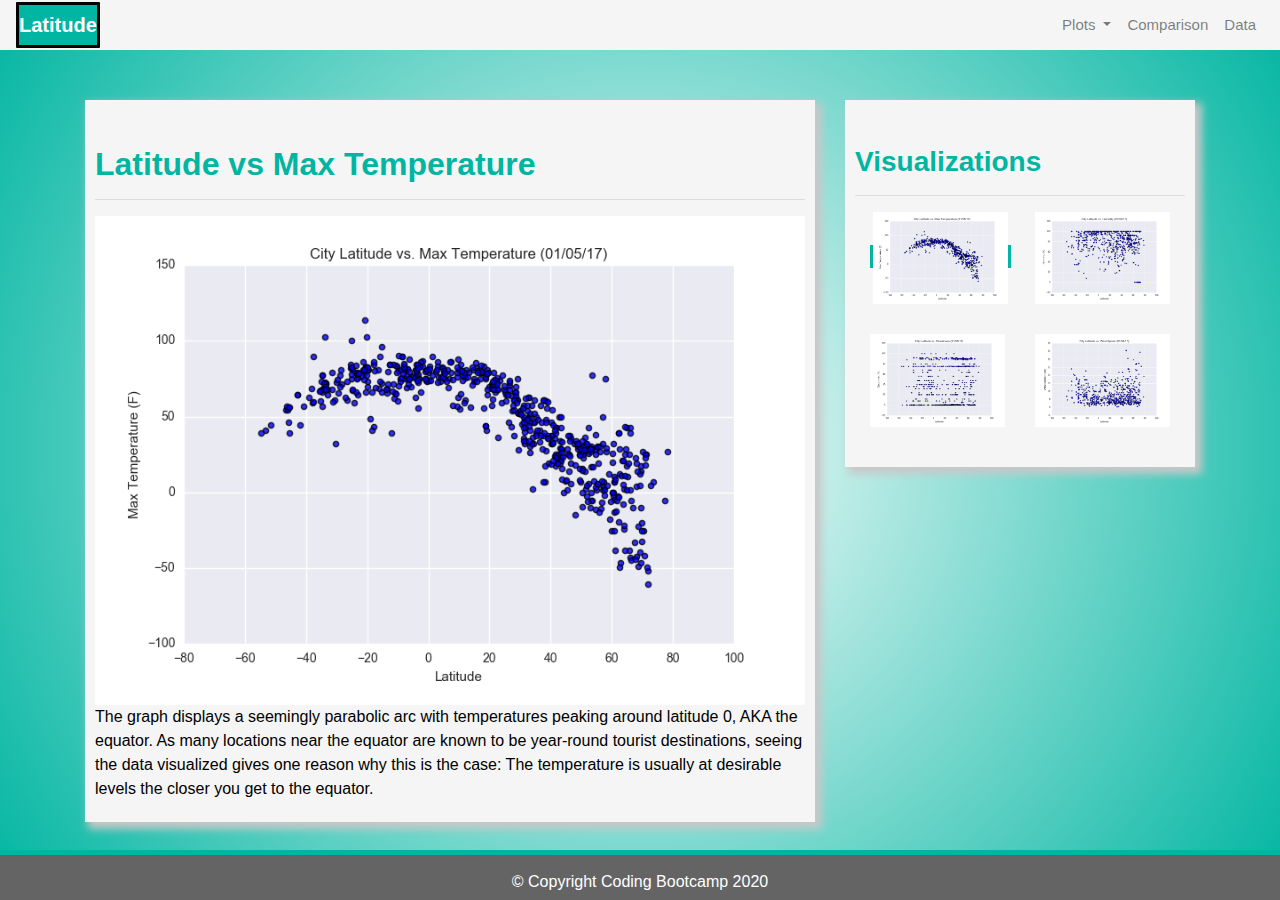
<file: Fig1.html>
<DOCTYPE html>
    <html lang="en-us">
    
    <head>
        <meta charset="UTF-8">
        <title>Latitude vs Max Temp - Latitude Dashboard</title>
    
        <link rel="stylesheet" href="https://stackpath.bootstrapcdn.com/bootstrap/4.3.1/css/bootstrap.min.css" integrity="sha384-ggOyR0iXCbMQv3Xipma34MD+dH/1fQ784/j6cY/iJTQUOhcWr7x9JvoRxT2MZw1T" crossorigin="anonymous">
        <link rel="stylesheet" href="visualizations/style.css">
    </head>
    
    <body>
    
        <nav class="navbar navbar-expand-lg navbar-light">
            <a class="navbar-brand" style="color: white" href="index.html">Latitude</a>
            <button class="navbar-toggler border border-white" type="button" data-toggle="collapse" 
            data-target="#navbarSupportedContent" aria-controls="navbarSupportedContent" 
            aria-expanded="false" aria-label="Toggle navigation">
                <span class="navbar-toggler-icon"></span>
            </button>
    
            <div class="collapse navbar-collapse" id="navbarSupportedContent">
                <ul class="navbar-nav ml-auto">
                    <li class="nav-item dropdown">
                        <a class="nav-link dropdown-toggle" href="#" id="navbarDropdown" role="button" data-toggle="dropdown" aria-haspopup="true" aria-expanded="false">
                            Plots <span class="caret"></span>
                        </a>
                        <div class="dropdown-menu" aria-labelledby="navbarDropdown">
                            <a class="dropdown-item active" href="Fig1.html">Max Temperature</a>
                            <a class="dropdown-item" href="Fig2.html">Humidity</a>
                            <a class="dropdown-item" href="Fig3.html">Cloudiness</a>
                            <a class="dropdown-item" href="Fig4.html">Wind Speed</a>
                        </div>
                    </li>
                    <li class="nav-item">
                        <a class="nav-link" href="Comparison.html">Comparison</a>
                    </li>
                    <li class="nav-item">
                        <a class="nav-link" href="Data.html">Data</a>
                    </li>
                </ul>
            </div>
        </nav>

        <div class = "container">
            <div class="row">
                <div class="col-md-12 col-lg-8">
                    <div class="box" style="padding-bottom: 5px;">
                        <h2 class="title">Latitude vs Max Temperature</h2>
                        <hr>
    
                        <img src="assets/images/Fig1.png"  alt="Max Temp">
                        <p>The graph displays a seemingly parabolic arc with temperatures peaking around latitude 0,
                            AKA the equator. As many locations near the equator are known to be year-round tourist destinations,
                            seeing the data visualized gives one reason why this is the case: The temperature is usually at desirable levels
                            the closer you get to the equator.
                        </p>
    
                        
                    </div>
                </div>
    
                <div class = "col-md-12 col-lg-4">
                    <div class="box">
                        <h3 class="title">Visualizations</h3>
                        <hr>
    
                        <div class="container">
                            <div class="row" style="padding-bottom:30px;">
                                <div class="col-md-3 col-lg-6">
                                    <a class = "panel active" href="Fig1.html">
                                    <img src="assets/images/Fig1.png"  alt="Max Temp"></a>
                                </div>
                                <div class="col-md-3 col-lg-6">
                                    <a class = "panel" href="Fig2.html">
                                    <img src="assets/images/Fig2.png"   alt="Humidity"></a>
                                </div>
                            </div>
    
                            <div class="row" style="padding-bottom:30px;">
                                <div class="col-md-3 col-lg-6">
                                    <a class = "panel" href="Fig3.html">
                                    <img src="assets/images/Fig3.png"  alt="Cloudiness"></a>
                                </div>
                                <div class="col-md-3 col-lg-6">    
                                    <a class = "panel" href="Fig4.html">
                                    <img src="assets/images/Fig4.png" alt="Wind Speed"></a>    
                                </div>
                            </div>
                        </div>
                    </div>
                </div>
    
        </div>


        <footer>
            &copy; Copyright Coding Bootcamp 2020
        </footer>

    <script src="https://code.jquery.com/jquery-3.3.1.slim.min.js" integrity="sha384-q8i/X+965DzO0rT7abK41JStQIAqVgRVzpbzo5smXKp4YfRvH+8abtTE1Pi6jizo" crossorigin="anonymous"></script>
    <script src="https://cdnjs.cloudflare.com/ajax/libs/popper.js/1.14.7/umd/popper.min.js" integrity="sha384-UO2eT0CpHqdSJQ6hJty5KVphtPhzWj9WO1clHTMGa3JDZwrnQq4sF86dIHNDz0W1" crossorigin="anonymous"></script>
    <script src="https://stackpath.bootstrapcdn.com/bootstrap/4.3.1/js/bootstrap.min.js" integrity="sha384-JjSmVgyd0p3pXB1rRibZUAYoIIy6OrQ6VrjIEaFf/nJGzIxFDsf4x0xIM+B07jRM" crossorigin="anonymous"></script>
        
</body>
        
</html>
</file>
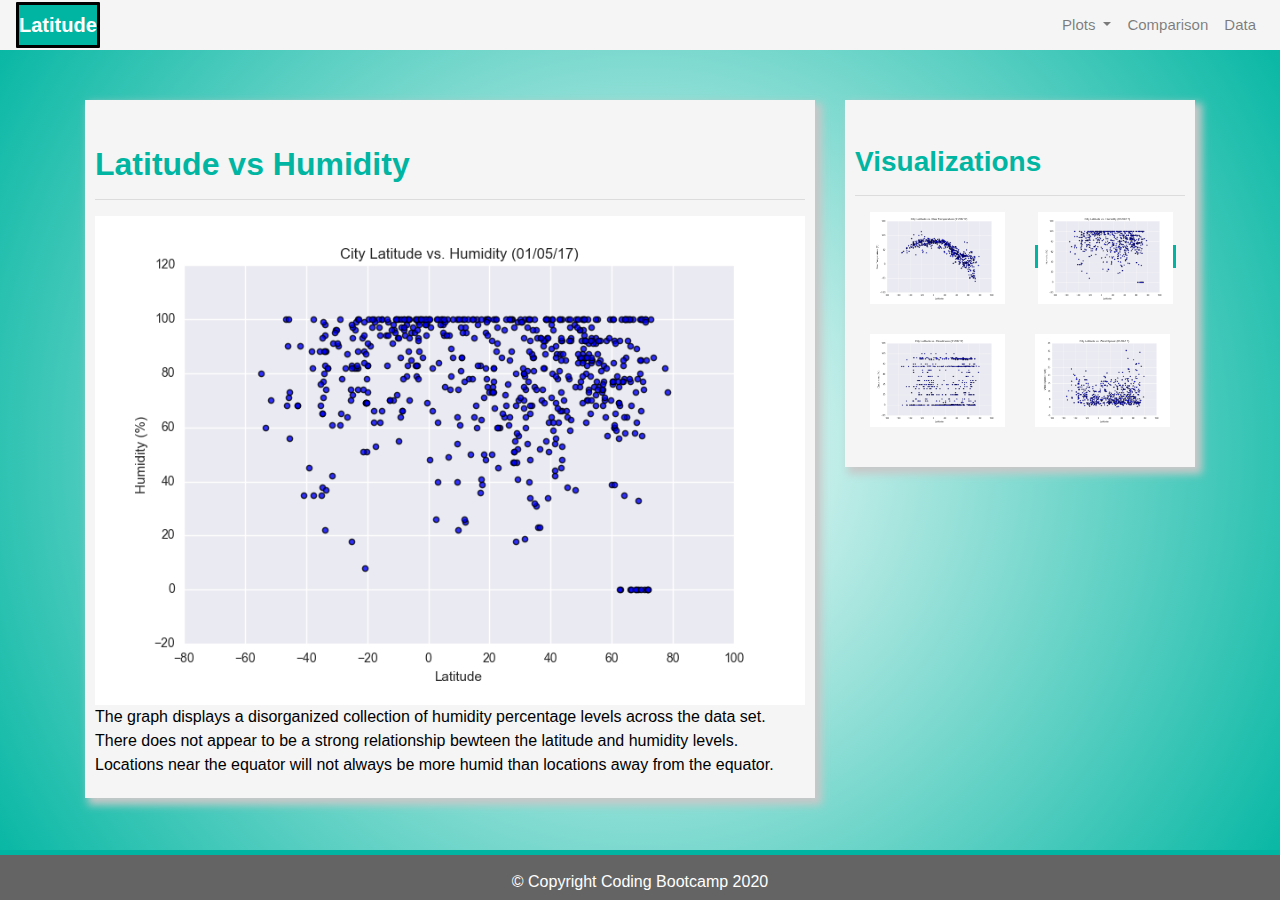
<file: Fig2.html>
<DOCTYPE html>
    <html lang="en-us">
    
    <head>
        <meta charset="UTF-8">
        <title>Latitude vs Humidity - Latitude Dashboard</title>
    
        <link rel="stylesheet" href="https://stackpath.bootstrapcdn.com/bootstrap/4.3.1/css/bootstrap.min.css" integrity="sha384-ggOyR0iXCbMQv3Xipma34MD+dH/1fQ784/j6cY/iJTQUOhcWr7x9JvoRxT2MZw1T" crossorigin="anonymous">
        <link rel="stylesheet" href="visualizations/style.css">
    </head>
    
    <body>
    
        <nav class="navbar navbar-expand-lg navbar-light">
            <a class="navbar-brand" style="color: white" href="index.html">Latitude</a>
            <button class="navbar-toggler border border-white" type="button" data-toggle="collapse" 
            data-target="#navbarSupportedContent" aria-controls="navbarSupportedContent" 
            aria-expanded="false" aria-label="Toggle navigation">
                <span class="navbar-toggler-icon"></span>
            </button>
    
            <div class="collapse navbar-collapse" id="navbarSupportedContent">
                <ul class="navbar-nav ml-auto">
                    <li class="nav-item dropdown">
                        <a class="nav-link dropdown-toggle" href="#" id="navbarDropdown" role="button" data-toggle="dropdown" aria-haspopup="true" aria-expanded="false">
                            Plots <span class="caret"></span>
                        </a>
                        <div class="dropdown-menu" aria-labelledby="navbarDropdown">
                            <a class="dropdown-item" href="Fig1.html">Max Temperature</a>
                            <a class="dropdown-item active" href="Fig2.html">Humidity</a>
                            <a class="dropdown-item" href="Fig3.html">Cloudiness</a>
                            <a class="dropdown-item" href="Fig4.html">Wind Speed</a>
                        </div>
                    </li>
                    <li class="nav-item">
                        <a class="nav-link" href="Comparison.html">Comparison</a>
                    </li>
                    <li class="nav-item">
                        <a class="nav-link" href="Data.html">Data</a>
                    </li>
                </ul>
            </div>
        </nav>

        <div class = "container">
            <div class="row">
                <div class="col-md-12 col-lg-8">
                    <div class="box" style="padding-bottom: 5px;">
                        <h2 class="title">Latitude vs Humidity</h2>
                        <hr>
    
                        <img src="assets/images/Fig2.png"  alt="Humidity">
                        <p>The graph displays a disorganized collection of humidity percentage levels
                            across the data set. There does not appear to be a strong relationship bewteen
                            the latitude and humidity levels. Locations near the equator will not always be
                            more humid than locations away from the equator.
                        </p>
    
                        
                    </div>
                </div>
    
                <div class = "col-md-12 col-lg-4">
                    <div class="box">
                        <h3 class="title">Visualizations</h3>
                        <hr>
    
                        <div class="container">
                            <div class="row" style="padding-bottom:30px;">
                                <div class="col-md-3 col-lg-6">
                                    <a class = "panel" href="Fig1.html">
                                    <img src="assets/images/Fig1.png"  alt="Max Temp"></a>
                                </div>
                                <div class="col-md-3 col-lg-6">
                                    <a class = "panel active" href="Fig2.html">
                                    <img src="assets/images/Fig2.png"   alt="Humidity"></a>
                                </div>
                            </div>
    
                            <div class="row" style="padding-bottom:30px;">
                                <div class="col-md-3 col-lg-6">
                                    <a class = "panel" href="Fig3.html">
                                    <img src="assets/images/Fig3.png"  alt="Cloudiness"></a>
                                </div>
                                <div class="col-md-3 col-lg-6">    
                                    <a class = "panel" href="Fig4.html">
                                    <img src="assets/images/Fig4.png" alt="Wind Speed"></a>    
                                </div>
                            </div>
                        </div>
                    </div>
                </div>
    
        </div>


        <footer>
            &copy; Copyright Coding Bootcamp 2020
        </footer>

    <script src="https://code.jquery.com/jquery-3.3.1.slim.min.js" integrity="sha384-q8i/X+965DzO0rT7abK41JStQIAqVgRVzpbzo5smXKp4YfRvH+8abtTE1Pi6jizo" crossorigin="anonymous"></script>
    <script src="https://cdnjs.cloudflare.com/ajax/libs/popper.js/1.14.7/umd/popper.min.js" integrity="sha384-UO2eT0CpHqdSJQ6hJty5KVphtPhzWj9WO1clHTMGa3JDZwrnQq4sF86dIHNDz0W1" crossorigin="anonymous"></script>
    <script src="https://stackpath.bootstrapcdn.com/bootstrap/4.3.1/js/bootstrap.min.js" integrity="sha384-JjSmVgyd0p3pXB1rRibZUAYoIIy6OrQ6VrjIEaFf/nJGzIxFDsf4x0xIM+B07jRM" crossorigin="anonymous"></script>
        
</body>
        
</html>
</file>
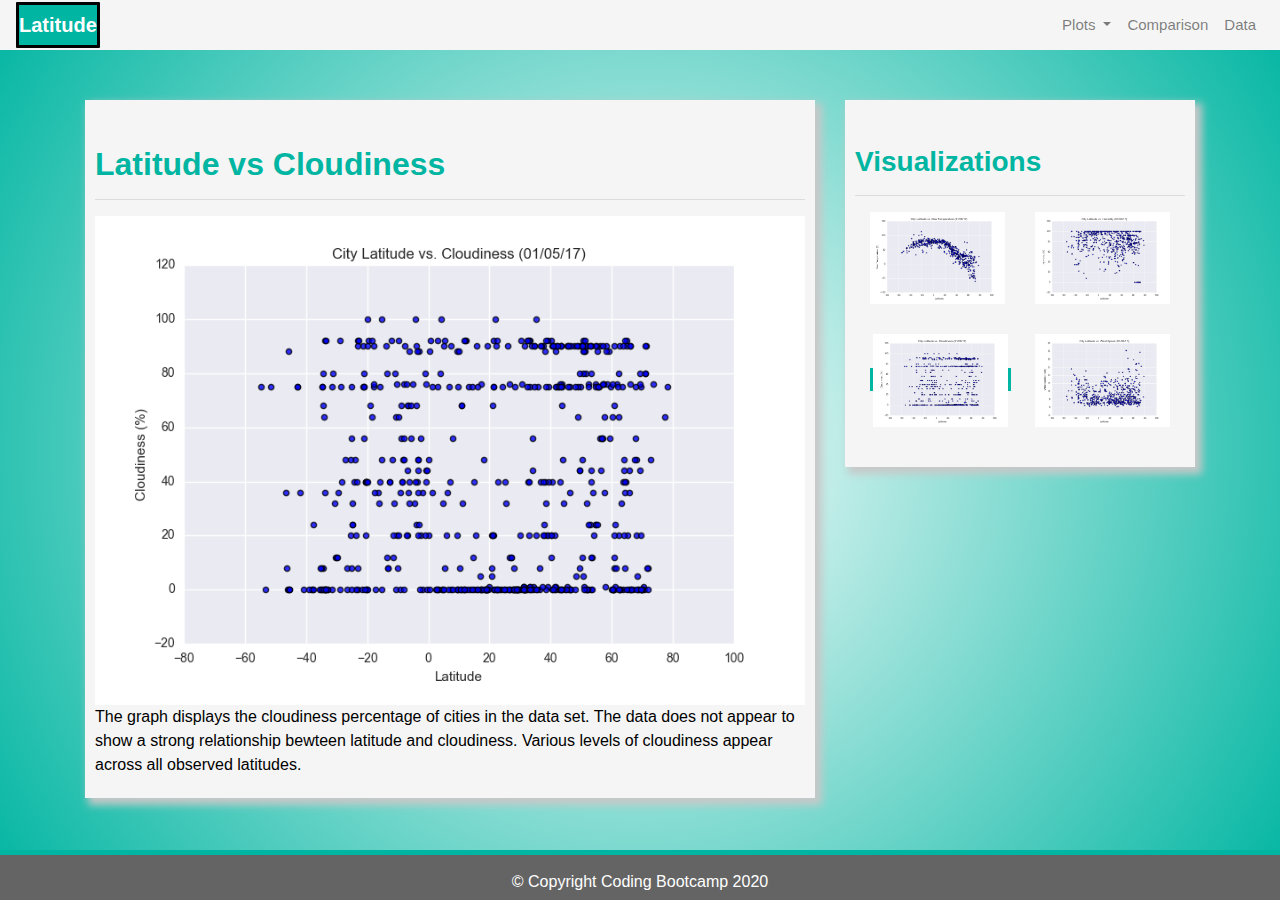
<file: Fig3.html>
<DOCTYPE html>
    <html lang="en-us">
    
    <head>
        <meta charset="UTF-8">
        <title>Latitude vs Cloudiness - Latitude Dashboard</title>
    
        <link rel="stylesheet" href="https://stackpath.bootstrapcdn.com/bootstrap/4.3.1/css/bootstrap.min.css" integrity="sha384-ggOyR0iXCbMQv3Xipma34MD+dH/1fQ784/j6cY/iJTQUOhcWr7x9JvoRxT2MZw1T" crossorigin="anonymous">
        <link rel="stylesheet" href="visualizations/style.css">
    </head>
    
    <body>
    
        <nav class="navbar navbar-expand-lg navbar-light">
            <a class="navbar-brand" style="color: white" href="index.html">Latitude</a>
            <button class="navbar-toggler border border-white" type="button" data-toggle="collapse" 
            data-target="#navbarSupportedContent" aria-controls="navbarSupportedContent" 
            aria-expanded="false" aria-label="Toggle navigation">
                <span class="navbar-toggler-icon"></span>
            </button>
    
            <div class="collapse navbar-collapse" id="navbarSupportedContent">
                <ul class="navbar-nav ml-auto">
                    <li class="nav-item dropdown">
                        <a class="nav-link dropdown-toggle" href="#" id="navbarDropdown" role="button" data-toggle="dropdown" aria-haspopup="true" aria-expanded="false">
                            Plots <span class="caret"></span>
                        </a>
                        <div class="dropdown-menu" aria-labelledby="navbarDropdown">
                            <a class="dropdown-item" href="Fig1.html">Max Temperature</a>
                            <a class="dropdown-item" href="Fig2.html">Humidity</a>
                            <a class="dropdown-item active" href="Fig3.html">Cloudiness</a>
                            <a class="dropdown-item" href="Fig4.html">Wind Speed</a>
                        </div>
                    </li>
                    <li class="nav-item">
                        <a class="nav-link" href="Comparison.html">Comparison</a>
                    </li>
                    <li class="nav-item">
                        <a class="nav-link" href="Data.html">Data</a>
                    </li>
                </ul>
            </div>
        </nav>

        <div class = "container">
            <div class="row">
                <div class="col-md-12 col-lg-8">
                    <div class="box" style="padding-bottom: 5px;">
                        <h2 class="title">Latitude vs Cloudiness</h2>
                        <hr>
    
                        <img src="assets/images/Fig3.png"  alt="Cloudiness">
                        <p>The graph displays the cloudiness percentage of cities in the data set.
                            The data does not appear to show a strong relationship bewteen latitude and cloudiness.
                            Various levels of cloudiness appear across all observed latitudes.
                        </p>
    
                        
                    </div>
                </div>
    
                <div class = "col-md-12 col-lg-4">
                    <div class="box">
                        <h3 class="title">Visualizations</h3>
                        <hr>
    
                        <div class="container">
                            <div class="row" style="padding-bottom:30px;">
                                <div class="col-md-3 col-lg-6">
                                    <a class = "panel" href="Fig1.html">
                                    <img src="assets/images/Fig1.png"  alt="Max Temp"></a>
                                </div>
                                <div class="col-md-3 col-lg-6">
                                    <a class = "panel" href="Fig2.html">
                                    <img src="assets/images/Fig2.png"   alt="Humidity"></a>
                                </div>
                            </div>
    
                            <div class="row" style="padding-bottom:30px;">
                                <div class="col-md-3 col-lg-6">
                                    <a class = "panel active" href="Fig3.html">
                                    <img src="assets/images/Fig3.png"  alt="Cloudiness"></a>
                                </div>
                                <div class="col-md-3 col-lg-6">    
                                    <a class = "panel" href="Fig4.html">
                                    <img src="assets/images/Fig4.png" alt="Wind Speed"></a>    
                                </div>
                            </div>
                        </div>
                    </div>
                </div>
    
        </div>


        <footer>
            &copy; Copyright Coding Bootcamp 2020
        </footer>

    <script src="https://code.jquery.com/jquery-3.3.1.slim.min.js" integrity="sha384-q8i/X+965DzO0rT7abK41JStQIAqVgRVzpbzo5smXKp4YfRvH+8abtTE1Pi6jizo" crossorigin="anonymous"></script>
    <script src="https://cdnjs.cloudflare.com/ajax/libs/popper.js/1.14.7/umd/popper.min.js" integrity="sha384-UO2eT0CpHqdSJQ6hJty5KVphtPhzWj9WO1clHTMGa3JDZwrnQq4sF86dIHNDz0W1" crossorigin="anonymous"></script>
    <script src="https://stackpath.bootstrapcdn.com/bootstrap/4.3.1/js/bootstrap.min.js" integrity="sha384-JjSmVgyd0p3pXB1rRibZUAYoIIy6OrQ6VrjIEaFf/nJGzIxFDsf4x0xIM+B07jRM" crossorigin="anonymous"></script>
        
</body>
        
</html>
</file>
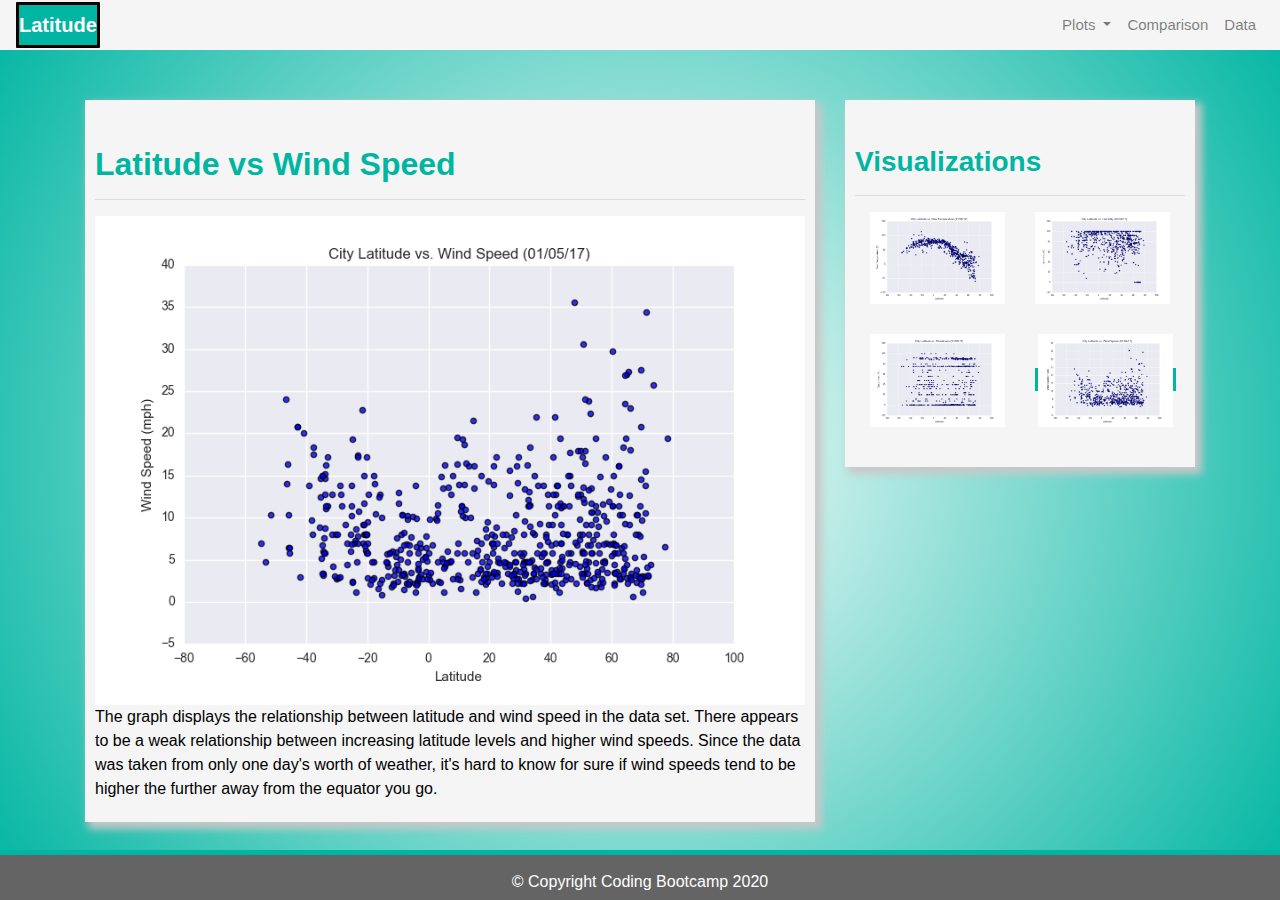
<file: Fig4.html>
<DOCTYPE html>
    <html lang="en-us">
    
    <head>
        <meta charset="UTF-8">
        <title>Latitude vs Wind Speed - Latitude Dashboard</title>
    
        <link rel="stylesheet" href="https://stackpath.bootstrapcdn.com/bootstrap/4.3.1/css/bootstrap.min.css" integrity="sha384-ggOyR0iXCbMQv3Xipma34MD+dH/1fQ784/j6cY/iJTQUOhcWr7x9JvoRxT2MZw1T" crossorigin="anonymous">
        <link rel="stylesheet" href="visualizations/style.css">
    </head>
    
    <body>
    
        <nav class="navbar navbar-expand-lg navbar-light">
            <a class="navbar-brand" style="color: white" href="index.html">Latitude</a>
            <button class="navbar-toggler border border-white" type="button" data-toggle="collapse" 
            data-target="#navbarSupportedContent" aria-controls="navbarSupportedContent" 
            aria-expanded="false" aria-label="Toggle navigation">
                <span class="navbar-toggler-icon"></span>
            </button>
    
            <div class="collapse navbar-collapse" id="navbarSupportedContent">
                <ul class="navbar-nav ml-auto">
                    <li class="nav-item dropdown">
                        <a class="nav-link dropdown-toggle" href="#" id="navbarDropdown" role="button" data-toggle="dropdown" aria-haspopup="true" aria-expanded="false">
                            Plots <span class="caret"></span>
                        </a>
                        <div class="dropdown-menu" aria-labelledby="navbarDropdown">
                            <a class="dropdown-item" href="Fig1.html">Max Temperature</a>
                            <a class="dropdown-item" href="Fig2.html">Humidity</a>
                            <a class="dropdown-item" href="Fig3.html">Cloudiness</a>
                            <a class="dropdown-item active" href="Fig4.html">Wind Speed</a>
                        </div>
                    </li>
                    <li class="nav-item">
                        <a class="nav-link" href="Comparison.html">Comparison</a>
                    </li>
                    <li class="nav-item">
                        <a class="nav-link" href="Data.html">Data</a>
                    </li>
                </ul>
            </div>
        </nav>

        <div class = "container">
            <div class="row">
                <div class="col-md-12 col-lg-8">
                    <div class="box" style="padding-bottom: 5px;">
                        <h2 class="title">Latitude vs Wind Speed</h2>
                        <hr>
    
                        <img src="assets/images/Fig4.png"  alt="Wind Speed">
                        <p>The graph displays the relationship between latitude and wind speed in the data set.
                            There appears to be a weak relationship between increasing latitude levels and higher wind speeds.
                            Since the data was taken from only one day's worth of weather, it's hard to know for sure if wind speeds
                            tend to be higher the further away from the equator you go.
                        </p>
    
                        
                    </div>
                </div>
    
                <div class = "col-md-12 col-lg-4">
                    <div class="box">
                        <h3 class="title">Visualizations</h3>
                        <hr>
    
                        <div class="container">
                            <div class="row" style="padding-bottom:30px;">
                                <div class="col-md-3 col-lg-6">
                                    <a class = "panel" href="Fig1.html">
                                    <img src="assets/images/Fig1.png"  alt="Max Temp"></a>
                                </div>
                                <div class="col-md-3 col-lg-6">
                                    <a class = "panel" href="Fig2.html">
                                    <img src="assets/images/Fig2.png"   alt="Humidity"></a>
                                </div>
                            </div>
    
                            <div class="row" style="padding-bottom:30px;">
                                <div class="col-md-3 col-lg-6">
                                    <a class = "panel" href="Fig3.html">
                                    <img src="assets/images/Fig3.png"  alt="Cloudiness"></a>
                                </div>
                                <div class="col-md-3 col-lg-6">    
                                    <a class = "panel active" href="Fig4.html">
                                    <img src="assets/images/Fig4.png" alt="Wind Speed"></a>    
                                </div>
                            </div>
                        </div>
                    </div>
                </div>
    
        </div>


        <footer>
            &copy; Copyright Coding Bootcamp 2020
        </footer>

    <script src="https://code.jquery.com/jquery-3.3.1.slim.min.js" integrity="sha384-q8i/X+965DzO0rT7abK41JStQIAqVgRVzpbzo5smXKp4YfRvH+8abtTE1Pi6jizo" crossorigin="anonymous"></script>
    <script src="https://cdnjs.cloudflare.com/ajax/libs/popper.js/1.14.7/umd/popper.min.js" integrity="sha384-UO2eT0CpHqdSJQ6hJty5KVphtPhzWj9WO1clHTMGa3JDZwrnQq4sF86dIHNDz0W1" crossorigin="anonymous"></script>
    <script src="https://stackpath.bootstrapcdn.com/bootstrap/4.3.1/js/bootstrap.min.js" integrity="sha384-JjSmVgyd0p3pXB1rRibZUAYoIIy6OrQ6VrjIEaFf/nJGzIxFDsf4x0xIM+B07jRM" crossorigin="anonymous"></script>
        
</body>
        
</html>
</file>
<file: visualizations/style.css>
body{
        background: rgb(255,255,255);
        background: radial-gradient(circle, rgba(255,255,255,1) 0%, rgba(255,255,255,1) 0%, rgba(0,181,161,1) 100%);
    }

/* Nav */
.navbar{
    max-height: 50px;
    background-color: rgba(245, 245, 245, 245);
    font-size: 15px;
}

.navbar-brand{
    background-color: rgba(0,181,161,1);
    color: white;
    font-weight: bold;
    border-style: solid;
    border-color: black;
    border-radius: 1px;
}

.nav-link:hover{
    background-color: rgba(245, 245, 245, 245)
}

.navbar-brand:hover{
    color: rgba(200, 200, 200, 200)
}

/*Dropdown menu style*/
.dropdown .dropdown-menu .dropdown-item:active .dropdown-menu .dropdown-item:hover{
    background-color: rgba(245, 245, 245, 245);
}

.dropdown-item{
    color: rgba(0,181,161,1);
}
.active .dropdown-menu .dropdown-item:active a:hover{
    background-color: rgba(245, 245, 245, 245);
}

/*Title*/
.title{
    color:rgba(0,181,161,1);
    font-weight: bold;
    padding-top:25px;
}

/*Image Properties*/
img{
    max-width:100%;
    height:auto;
}

.active, .panel:hover{
    border-color:rgba(0,181,161,1);
    border-style: solid;
}
.visualization{
    max-width:75%;
    height:auto;
}

/*Box Properties*/
.box{
    margin-top: 50px;
    margin-bottom: 50px;
    padding: 20px 10px 10px;
    color: black;
    background-color: rgba(245, 245, 245, 245);
    box-shadow: 5px 5px 8px 2px rgba(200, 200, 200, 200);
}

/*Table Properties*/
.table{
    border-top-color: rgba(245, 245, 245, 245);
}

/*Footer Properties*/
footer{
    background-color: rgba(100,100,100,100);
    border-top-style: solid;
    border-top-width: 5px;
    border-top-color: rgba(0,181,161,1);
    min-height: 50px;
    position: fixed;
    left: 0;
    bottom: 0;
    width: 100%;
    text-align: center;
    color: white;
    padding-top: 15px;


}

/*Media Queries*/
@media(max-width:992px){
    .navbar-expand-lg{
        background-color: rgba(100,100,100,100);
    }
    .navbar{
        max-height: none;
    }

    .navbar div{
        background-color: white;
    }
    .navbar-brand{
        background-color: rgba(100,100,100,100);
        padding: 10px;
    }

    .navbar-brand:hover{
        color: rgba(200, 200, 200, 200);
    }

    
}
</file>
